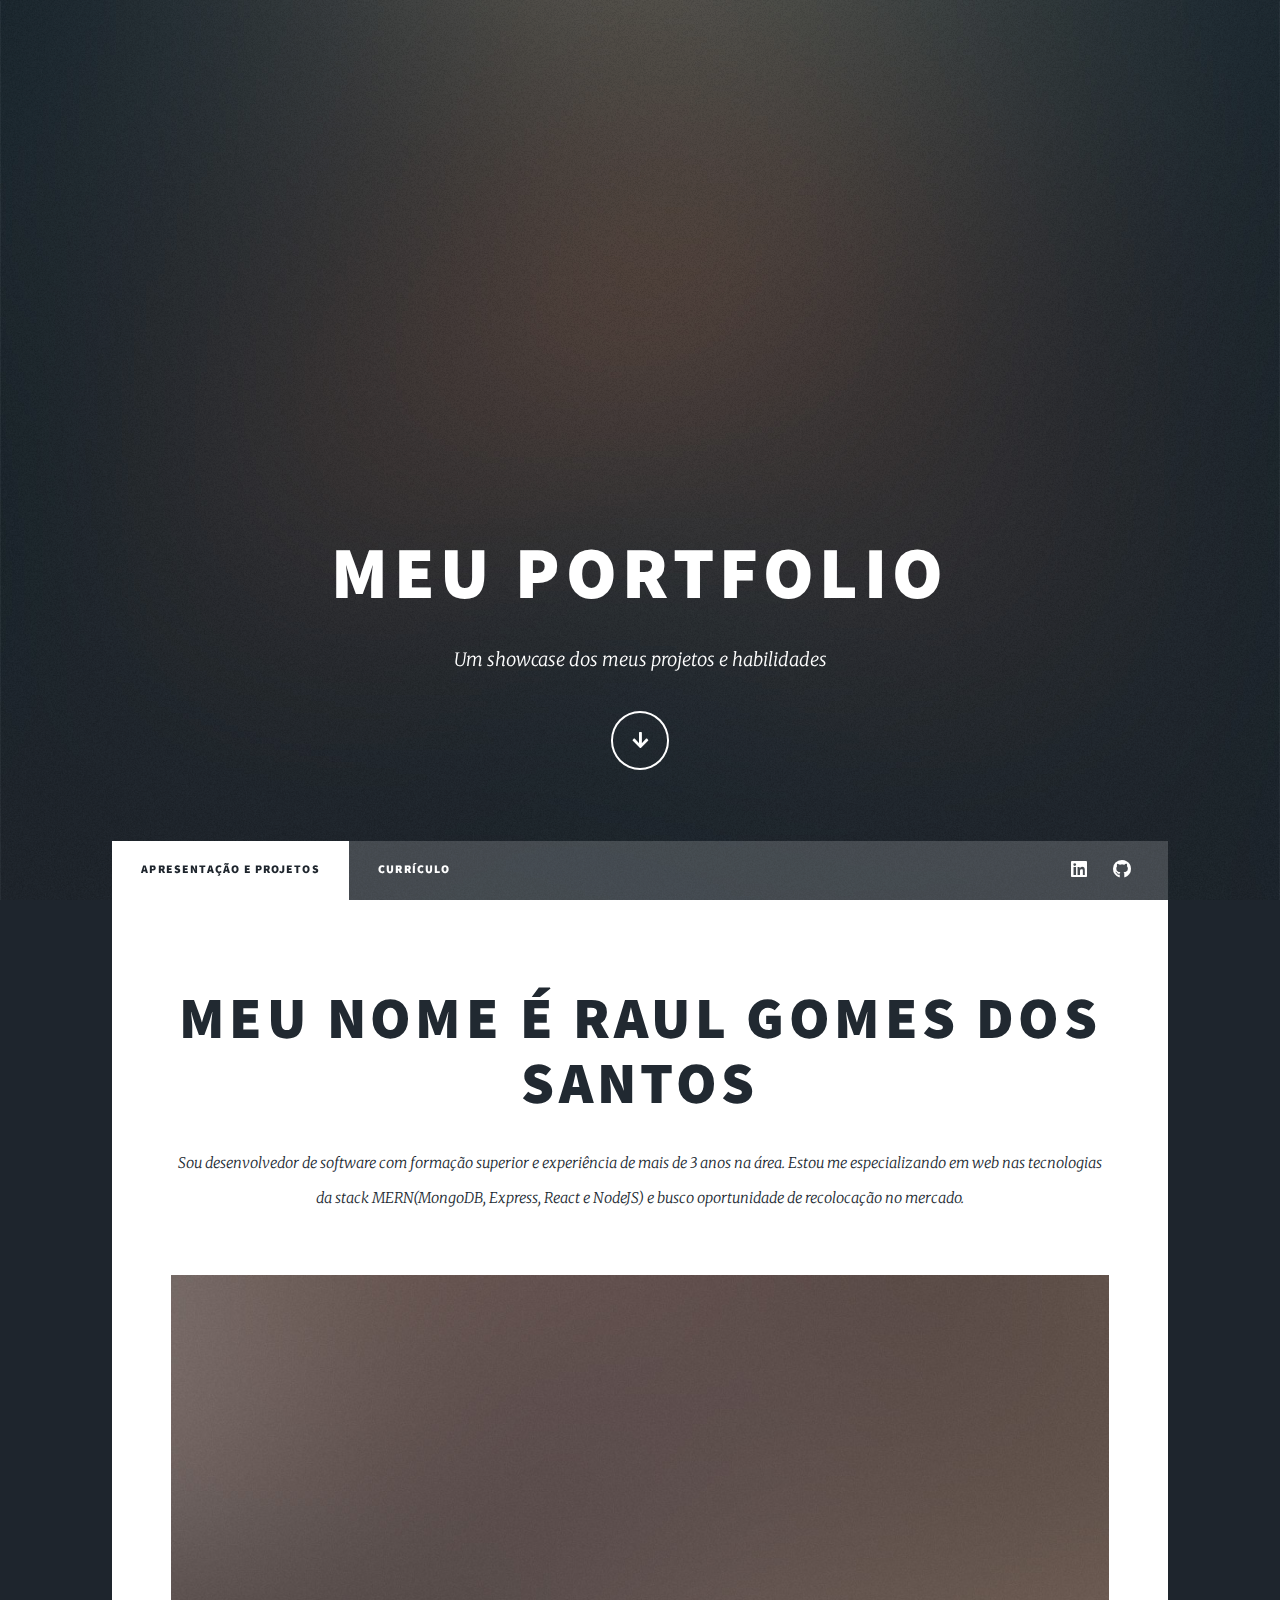
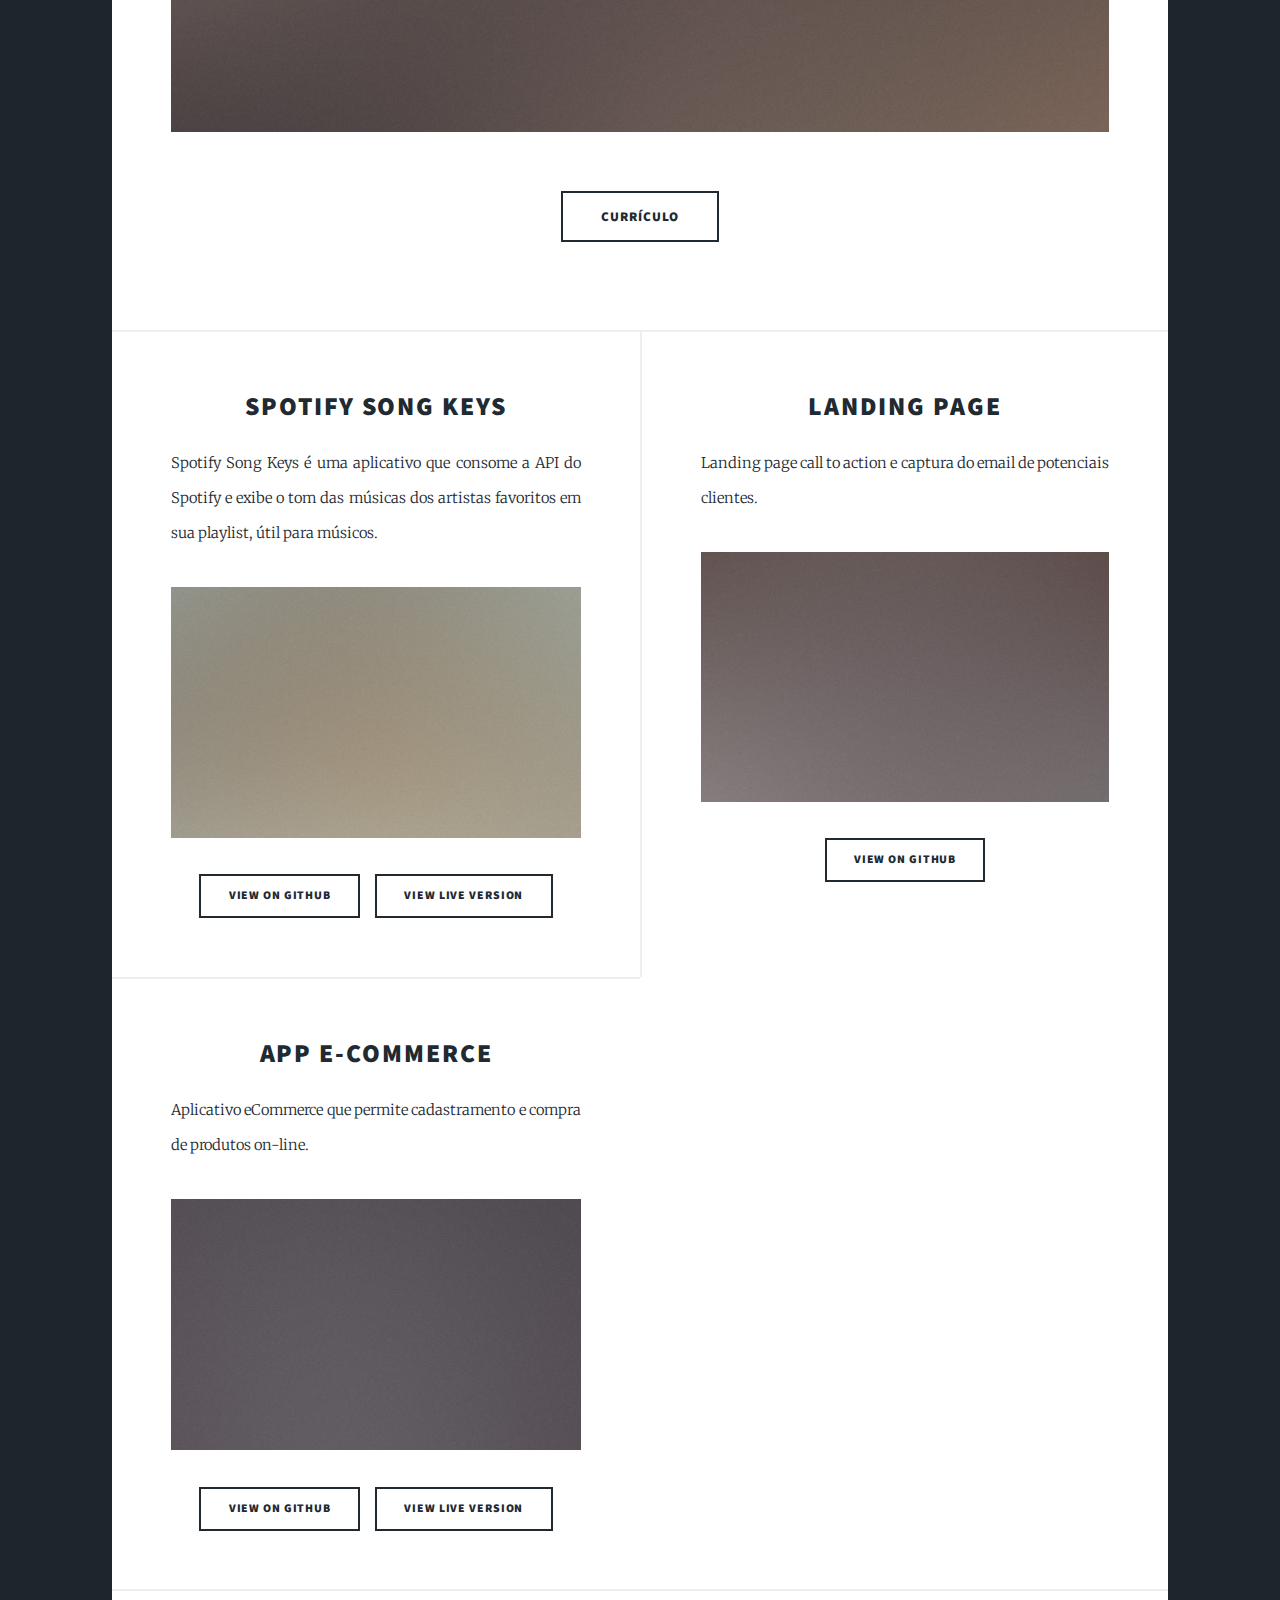
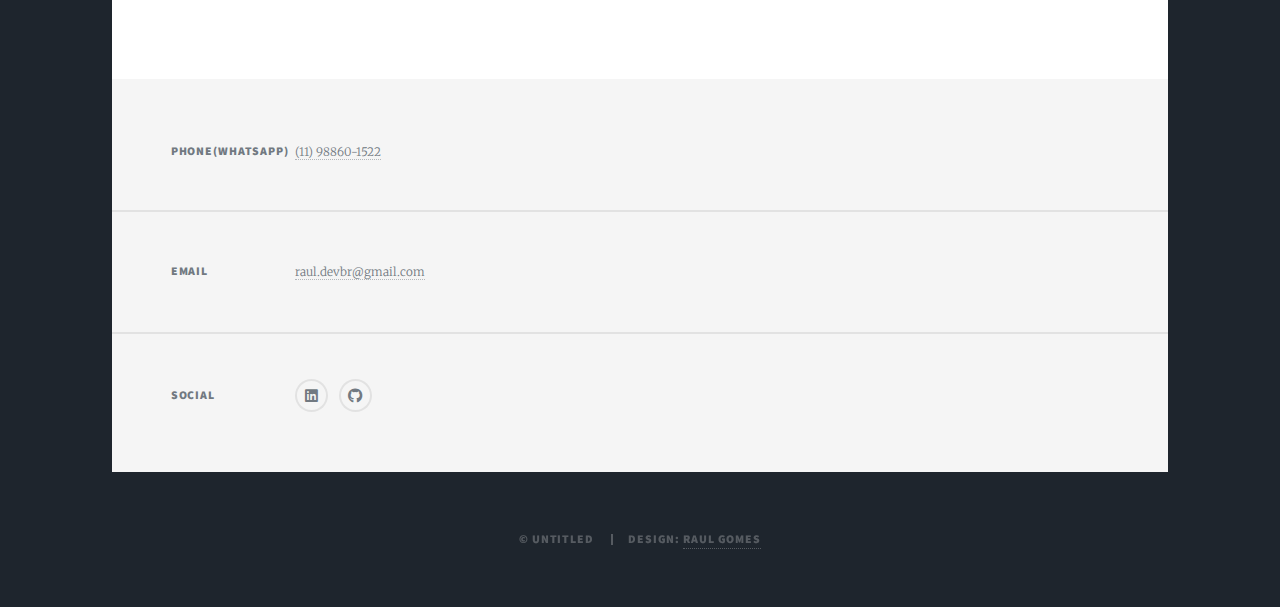
<file: index.html>
<!DOCTYPE HTML>

<html>
<head>
	<title>Portfolio - Raul Gomes</title>
	<meta charset="utf-8" />
	<meta name="viewport" content="width=device-width, initial-scale=1, user-scalable=no" />
	<link rel="stylesheet" href="assets/css/main.css" />
	<noscript>
		<link rel="stylesheet" href="assets/css/noscript.css" /></noscript>
</head>

<body class="is-preload">

	<!-- Wrapper -->
	<div id="wrapper" class="fade-in">

		<!-- Intro -->
		<div id="intro">
			<h1>MEU PORTFOLIO</h1>
			<p>Um showcase dos meus projetos e habilidades</p>
			<ul class="actions">
				<li><a href="#header" class="button icon solid solo fa-arrow-down scrolly">Continue</a></li>
			</ul>
		</div>

		<!-- Header -->
		<header id="header">
			<a href="#posts" class="logo scrolly">Projetos</a>
		</header>

		<!-- Nav -->
		<nav id="nav">
			<ul class="links">
				<li class="active"><a href="index.html">Apresentação e Projetos</a></li>	
				<li><a href="curriculo.html">Currículo</a></li>			
			</ul>
			<ul class="icons">
				<li><a href="https://www.linkedin.com/in/raul-gomes-dos-santos-2277b01a6/" 
					   class="icon brands fa-linkedin"
					   target="_blank">
						<span class="label">Linkedin</span></a></li>
				<li><a href="https://github.com/rauldevbr" 
					   class="icon brands fa-github"
					   target="_blank"><span class="label">GitHub</span></a></li>
			</ul>
		</nav>

		<!-- Main -->
		<div id="main">

			<!-- Featured Post -->
			<article class="post featured">
				<header class="major">
					<h2><a href="#">Meu nome é Raul Gomes dos Santos</a></h2>
					<p>Sou desenvolvedor de software com formação superior e experiência 
					   de mais de 3 anos na área. Estou me especializando em web 
					   nas tecnologias da stack MERN(MongoDB, Express, React e NodeJS) 
					   e busco oportunidade de recolocação no mercado.</p>
				</header>
				<a href="#" class="image main"><img src="images/pic01.jpg" alt="" /></a>
				<ul class="actions special">
					<li><a href="curriculo.html" 
						   class="button large"
						   target="_blank">Currículo</a></li>
				</ul>
			</article>

			<!-- Posts -->
			<section id="posts" class="posts">
				<article>
					<header>
						<h2><a href="https://spotify-song-keys-frontend.herokuapp.com/" target="_blank">Spotify Song
								Keys</a></h2>
					</header>

					<p>Spotify Song Keys é uma aplicativo que consome a API
						do Spotify e exibe o tom das músicas dos artistas
						favoritos em sua playlist, útil para músicos.
					</p>

					<a href="https://spotify-song-keys-frontend.herokuapp.com/" target="_blank" class="image fit"><img
							src="images/pic02.jpg" alt="" /></a>

					<ul class="actions special">
						<div class="dropdown">
							<a href="#" class="button">View on GitHub</a>
							<div class="dropdown-content">
								<li><a target="_blank" href="https://github.com/rauldevbr/spotify-song-keys-frontend"
										class="button">Code(frontend)</a></li>
								<li><a target="_blank" href="https://github.com/rauldevbr/spotify-song-keys-backend"
										class="button">Code(backend)</a></li>
							</div>
						</div>

						<li><a href="https://spotify-song-keys-frontend.herokuapp.com/" target="_blank"
								class="button">View Live
								Version</a></li>
					</ul>

				</article>
				<article>
					<header>
						<h2><a href="https://studio77-landingpage.netlify.com" target="_blank">Landing Page</a></h2>
					</header>

					<p>Landing page call to action e captura
						do email de potenciais clientes.</p>

					<a href="https://studio77-landingpage.netlify.com" target="_blank" class="image fit"><img
							src="images/pic03.jpg" alt="" /></a>

					<ul class="actions stacked">
						<li><a href="https://github.com/rauldevbr/Landing-Page---Studio-77" target="_blank"
								class="button">View on GitHub</a></li>
					</ul>
				</article>
				<article>
					<header>
						<h2><a href="https://ecommerce-solution-frontend.herokuapp.com/" target="_blank">App
								E-Commerce</a></h2>
					</header>

					<p>Aplicativo eCommerce que permite cadastramento e compra de produtos
						on-line.
					</p>

					<a href="https://ecommerce-solution-frontend.herokuapp.com/" target="_blank" class="image fit"><img
							src="images/pic04.jpg" alt="" /></a>

					<ul class="actions special">
						<div class="dropdown">
							<a href="#" class="button">View on GitHub</a>
							<div class="dropdown-content">
								<li><a target="_blank" href="https://github.com/rauldevbr/eCommerce-solution-frontend"
										class="button">Code(frontend)</a></li>
								<li><a target="_blank" href="https://github.com/rauldevbr/eCommerce-solution-backend"
										class="button">Code(backend)</a></li>
							</div>
						</div>
						<li><a href="https://ecommerce-solution-frontend.herokuapp.com/" target="_blank"
								class="button">View Live
								Version</a></li>
					</ul>
				</article>
			</section>

			<!-- Footer -->
			<footer>
			</footer>

		</div>

		<!-- Footer -->
		<footer id="footer">
			<section class="split contact">
				<section>
					<h3>Phone(WhatsApp)</h3>
					<p><a href="#">(11) 98860-1522</a></p>
				</section>
				<section>
					<h3>Email</h3>
					<p><a href="#">raul.devbr@gmail.com</a></p>
				</section>
				<section>
					<h3>Social</h3>
					<ul class="icons alt">
						<li><a href="https://www.linkedin.com/in/raul-gomes-dos-santos-2277b01a6/"
							   target="_blank"
							   class="icon brands alt fa-linkedin"><span class="label">Linkedin</span></a>
						</li>
						<li><a href="https://github.com/rauldevbr" class="icon brands alt fa-github"
								target="_blank"><span class="label">GitHub</span></a></li>
					</ul>
				</section>
			</section>
		</footer>

		<!-- Copyright -->
		<div id="copyright">
			<ul>
				<li>&copy; Untitled</li>
				<li>Design: <a href="https://github.com/rauldevbr" target="_blank">Raul Gomes</a></li>
			</ul>
		</div>

	</div>

	<!-- Scripts -->
	<script src="assets/js/jquery.min.js"></script>
	<script src="assets/js/jquery.scrollex.min.js"></script>
	<script src="assets/js/jquery.scrolly.min.js"></script>
	<script src="assets/js/browser.min.js"></script>
	<script src="assets/js/breakpoints.min.js"></script>
	<script src="assets/js/util.js"></script>
	<script src="assets/js/main.js"></script>

</body>

</html>
</file>
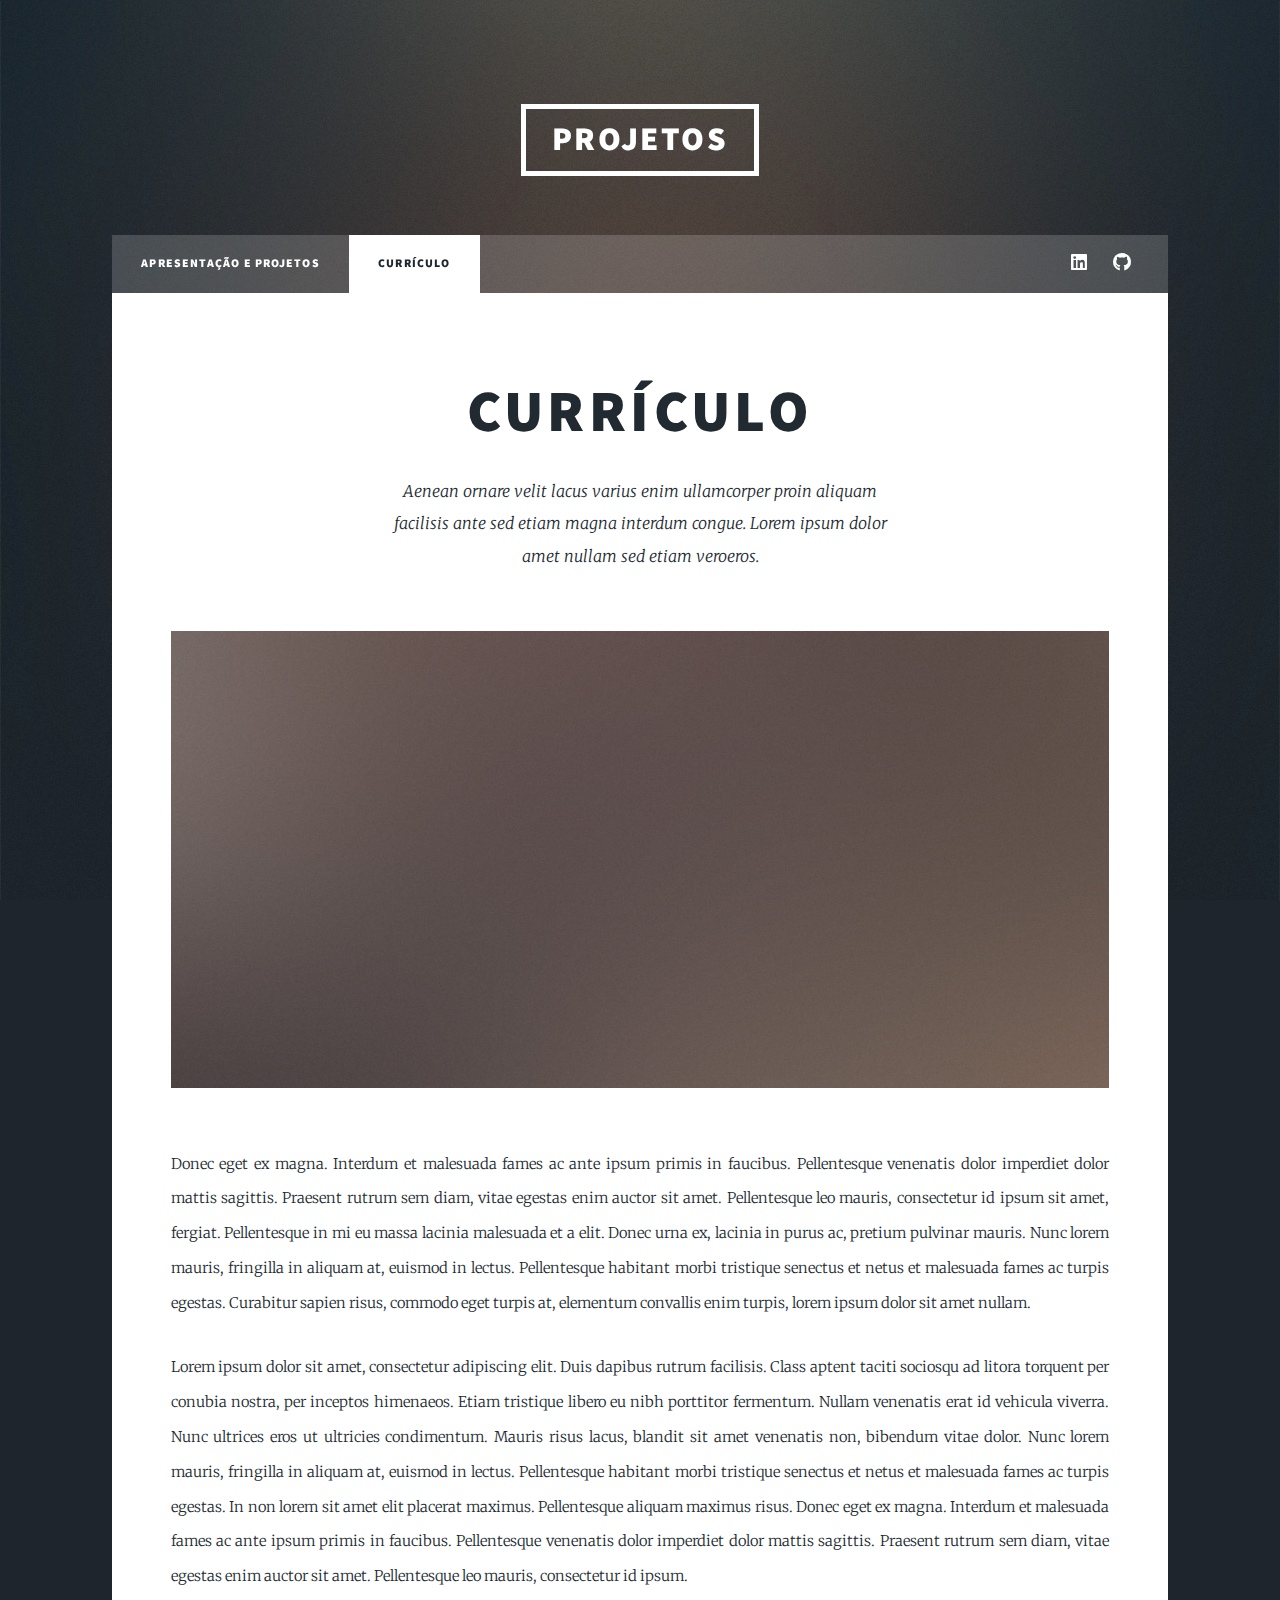
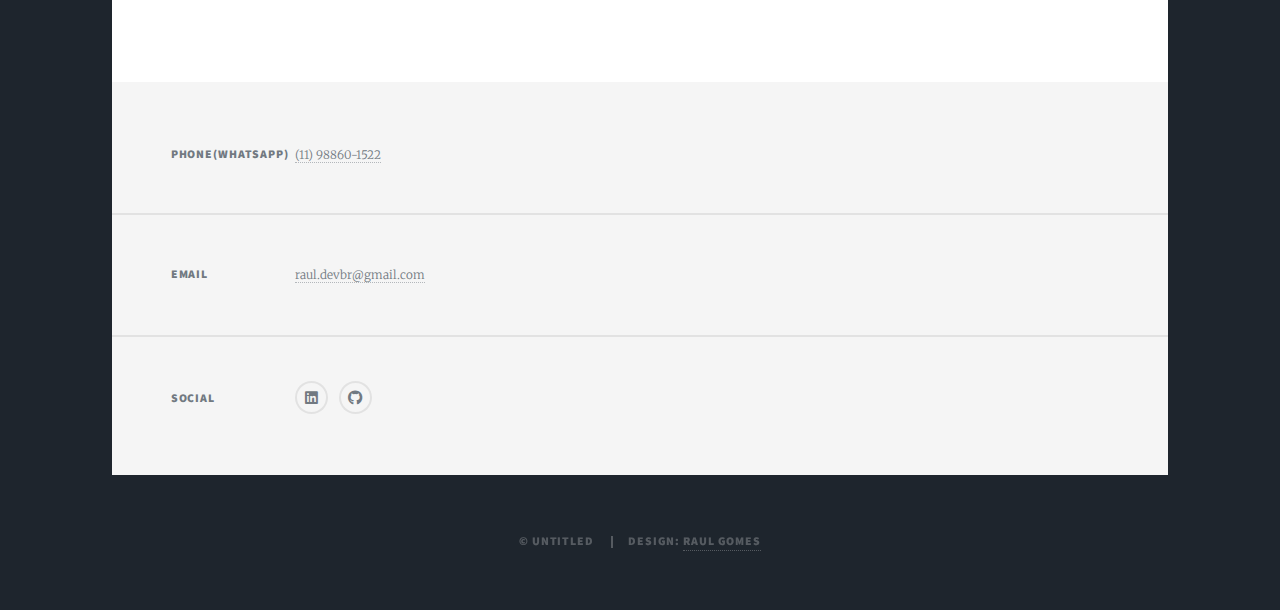
<file: curriculo.html>
<!DOCTYPE HTML>
<html>

<head>
	<title>Currículo - Raul Gomes</title>
	<meta charset="utf-8" />
	<meta name="viewport" content="width=device-width, initial-scale=1, user-scalable=no" />
	<link rel="stylesheet" href="assets/css/main.css" />
	<noscript>
		<link rel="stylesheet" href="assets/css/noscript.css" /></noscript>
</head>

<body class="is-preload">

	<!-- Wrapper -->
	<div id="wrapper">

		<!-- Header -->
		<header id="header">
			<a href="#posts" class="logo scrolly">Projetos</a>
		</header>

		<!-- Nav -->
		<nav id="nav">
			<ul class="links">
				<li><a href="index.html">Apresentação e Projetos</a></li>
				<li class="active"><a href="curriculo.html">Currículo</a></li>
			</ul>
			<ul class="icons">
				<li><a href="https://www.linkedin.com/in/raul-gomes-dos-santos-2277b01a6/"
						class="icon brands fa-linkedin" target="_blank">
						<span class="label">Linkedin</span></a></li>
				<li><a href="https://github.com/rauldevbr" class="icon brands fa-github" target="_blank"><span
							class="label">GitHub</span></a></li>
			</ul>
		</nav>

		<!-- Main -->
		<div id="main">

			<!-- Post -->
			<section class="post">
				<header class="major">
					<h1>Currículo</h1>
					<p>Aenean ornare velit lacus varius enim ullamcorper proin aliquam<br />
						facilisis ante sed etiam magna interdum congue. Lorem ipsum dolor<br />
						amet nullam sed etiam veroeros.</p>
				</header>
				<div class="image main"><img src="images/pic01.jpg" alt="" /></div>
				<p>Donec eget ex magna. Interdum et malesuada fames ac ante ipsum primis in faucibus. Pellentesque
					venenatis dolor imperdiet dolor mattis sagittis. Praesent rutrum sem diam, vitae egestas enim auctor
					sit amet. Pellentesque leo mauris, consectetur id ipsum sit amet, fergiat. Pellentesque in mi eu
					massa lacinia malesuada et a elit. Donec urna ex, lacinia in purus ac, pretium pulvinar mauris. Nunc
					lorem mauris, fringilla in aliquam at, euismod in lectus. Pellentesque habitant morbi tristique
					senectus et netus et malesuada fames ac turpis egestas. Curabitur sapien risus, commodo eget turpis
					at, elementum convallis enim turpis, lorem ipsum dolor sit amet nullam.</p>
				<p>Lorem ipsum dolor sit amet, consectetur adipiscing elit. Duis dapibus rutrum facilisis. Class aptent
					taciti sociosqu ad litora torquent per conubia nostra, per inceptos himenaeos. Etiam tristique
					libero eu nibh porttitor fermentum. Nullam venenatis erat id vehicula viverra. Nunc ultrices eros ut
					ultricies condimentum. Mauris risus lacus, blandit sit amet venenatis non, bibendum vitae dolor.
					Nunc lorem mauris, fringilla in aliquam at, euismod in lectus. Pellentesque habitant morbi tristique
					senectus et netus et malesuada fames ac turpis egestas. In non lorem sit amet elit placerat maximus.
					Pellentesque aliquam maximus risus. Donec eget ex magna. Interdum et malesuada fames ac ante ipsum
					primis in faucibus. Pellentesque venenatis dolor imperdiet dolor mattis sagittis. Praesent rutrum
					sem diam, vitae egestas enim auctor sit amet. Pellentesque leo mauris, consectetur id ipsum.</p>
			</section>

		</div>

		<!-- Footer -->
		<footer id="footer">
			<section class="split contact">
				<section>
					<h3>Phone(WhatsApp)</h3>
					<p><a href="#">(11) 98860-1522</a></p>
				</section>
				<section>
					<h3>Email</h3>
					<p><a href="#">raul.devbr@gmail.com</a></p>
				</section>
				<section>
					<h3>Social</h3>
					<ul class="icons alt">
						<li><a href="https://www.linkedin.com/in/raul-gomes-dos-santos-2277b01a6/"
							   target="_blank"
							   class="icon brands alt fa-linkedin"><span class="label">Linkedin</span></a>
						</li>
						<li><a href="https://github.com/rauldevbr" class="icon brands alt fa-github"
								target="_blank"><span class="label">GitHub</span></a></li>
					</ul>
				</section>
			</section>
		</footer>

		<!-- Copyright -->
		<div id="copyright">
			<ul>
				<li>&copy; Untitled</li>
				<li>Design: <a href="https://github.com/rauldevbr" target="_blank">Raul Gomes</a></li>
			</ul>
		</div>

	</div>

	<!-- Scripts -->
	<script src="assets/js/jquery.min.js"></script>
	<script src="assets/js/jquery.scrollex.min.js"></script>
	<script src="assets/js/jquery.scrolly.min.js"></script>
	<script src="assets/js/browser.min.js"></script>
	<script src="assets/js/breakpoints.min.js"></script>
	<script src="assets/js/util.js"></script>
	<script src="assets/js/main.js"></script>

</body>

</html>
</file>
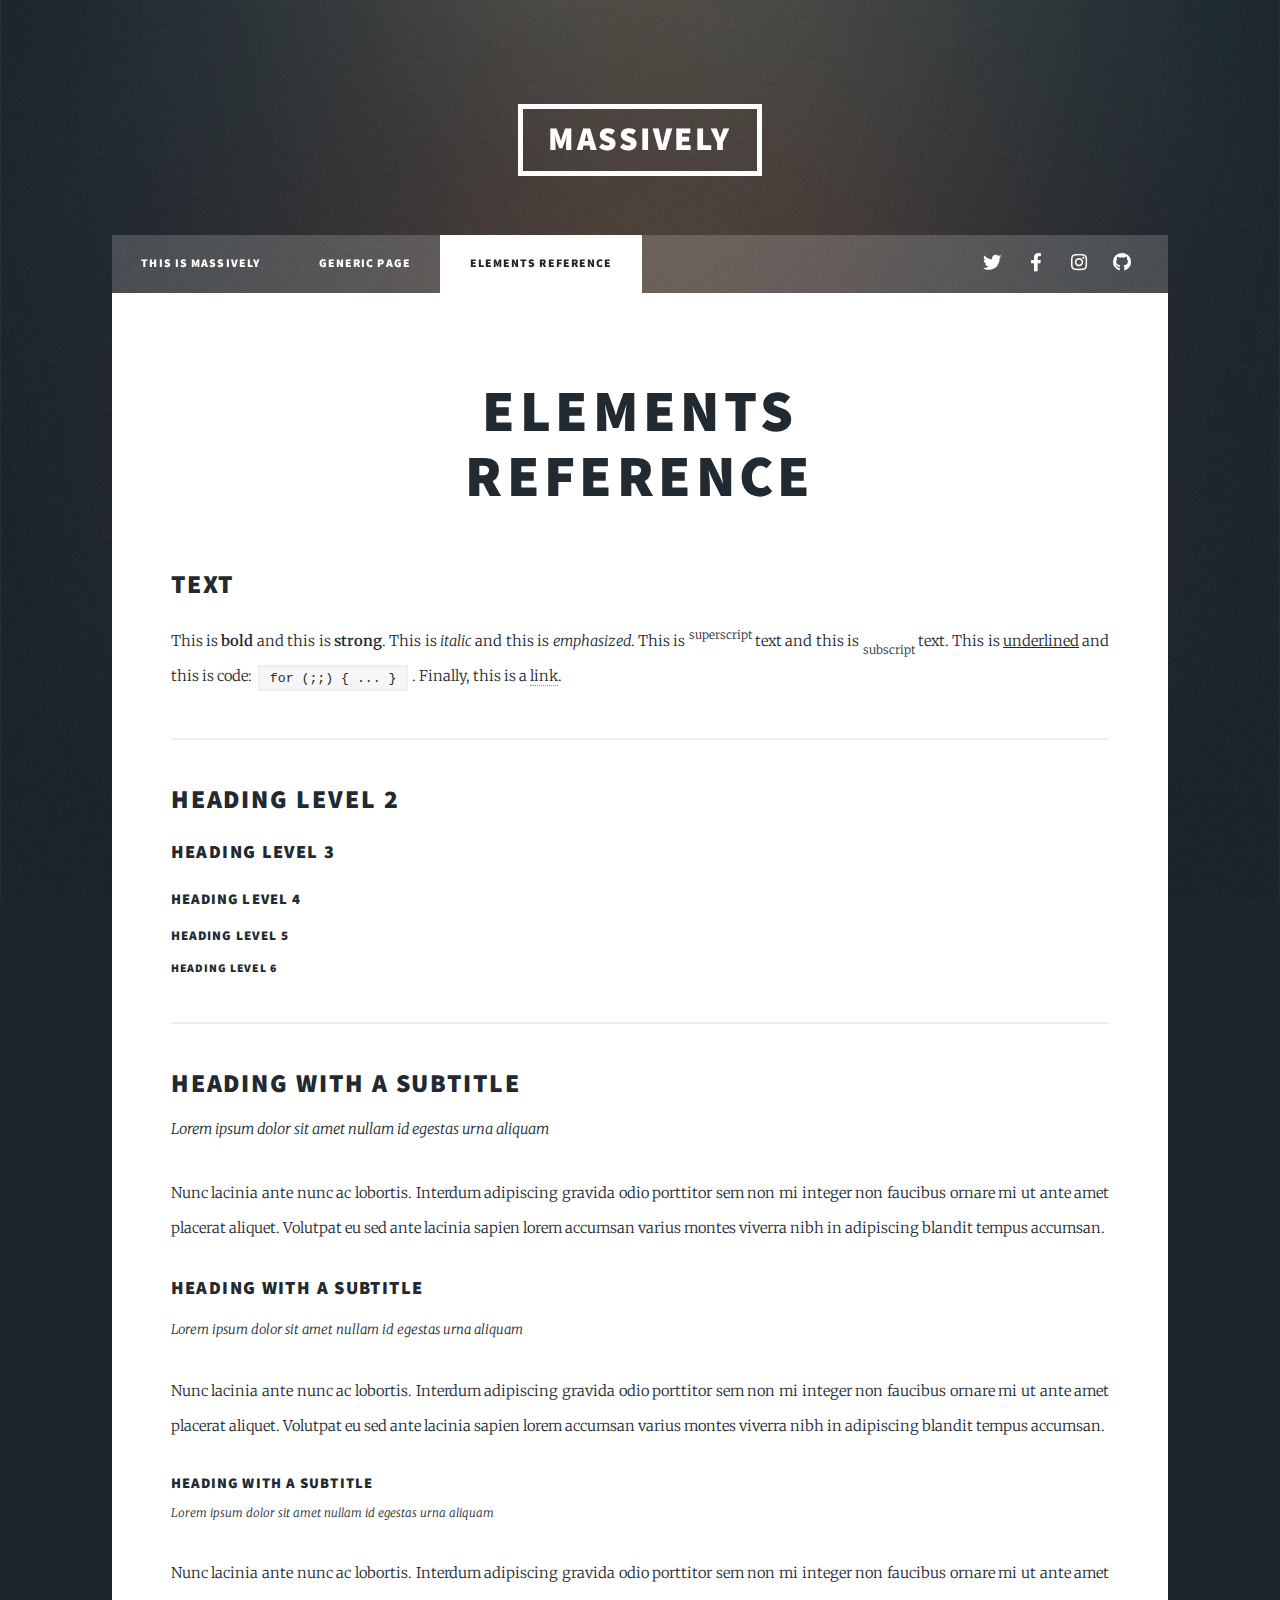
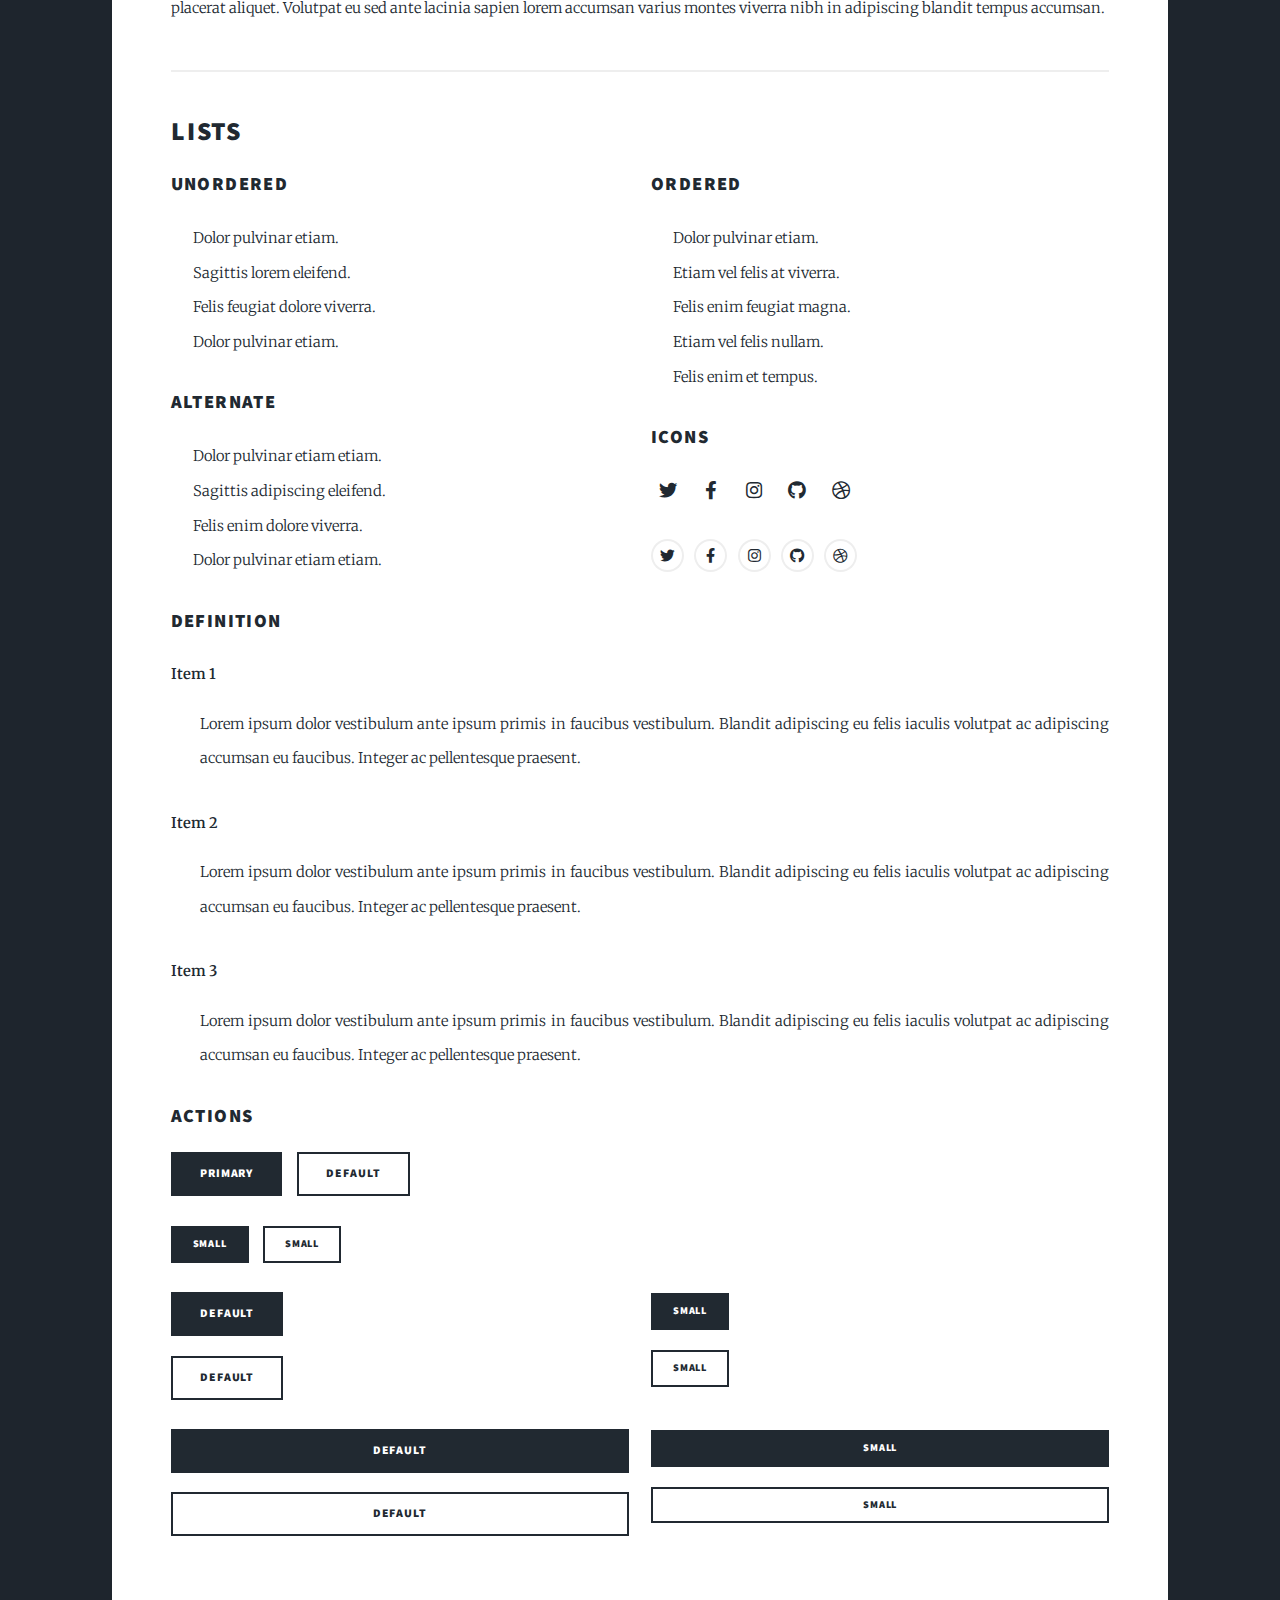
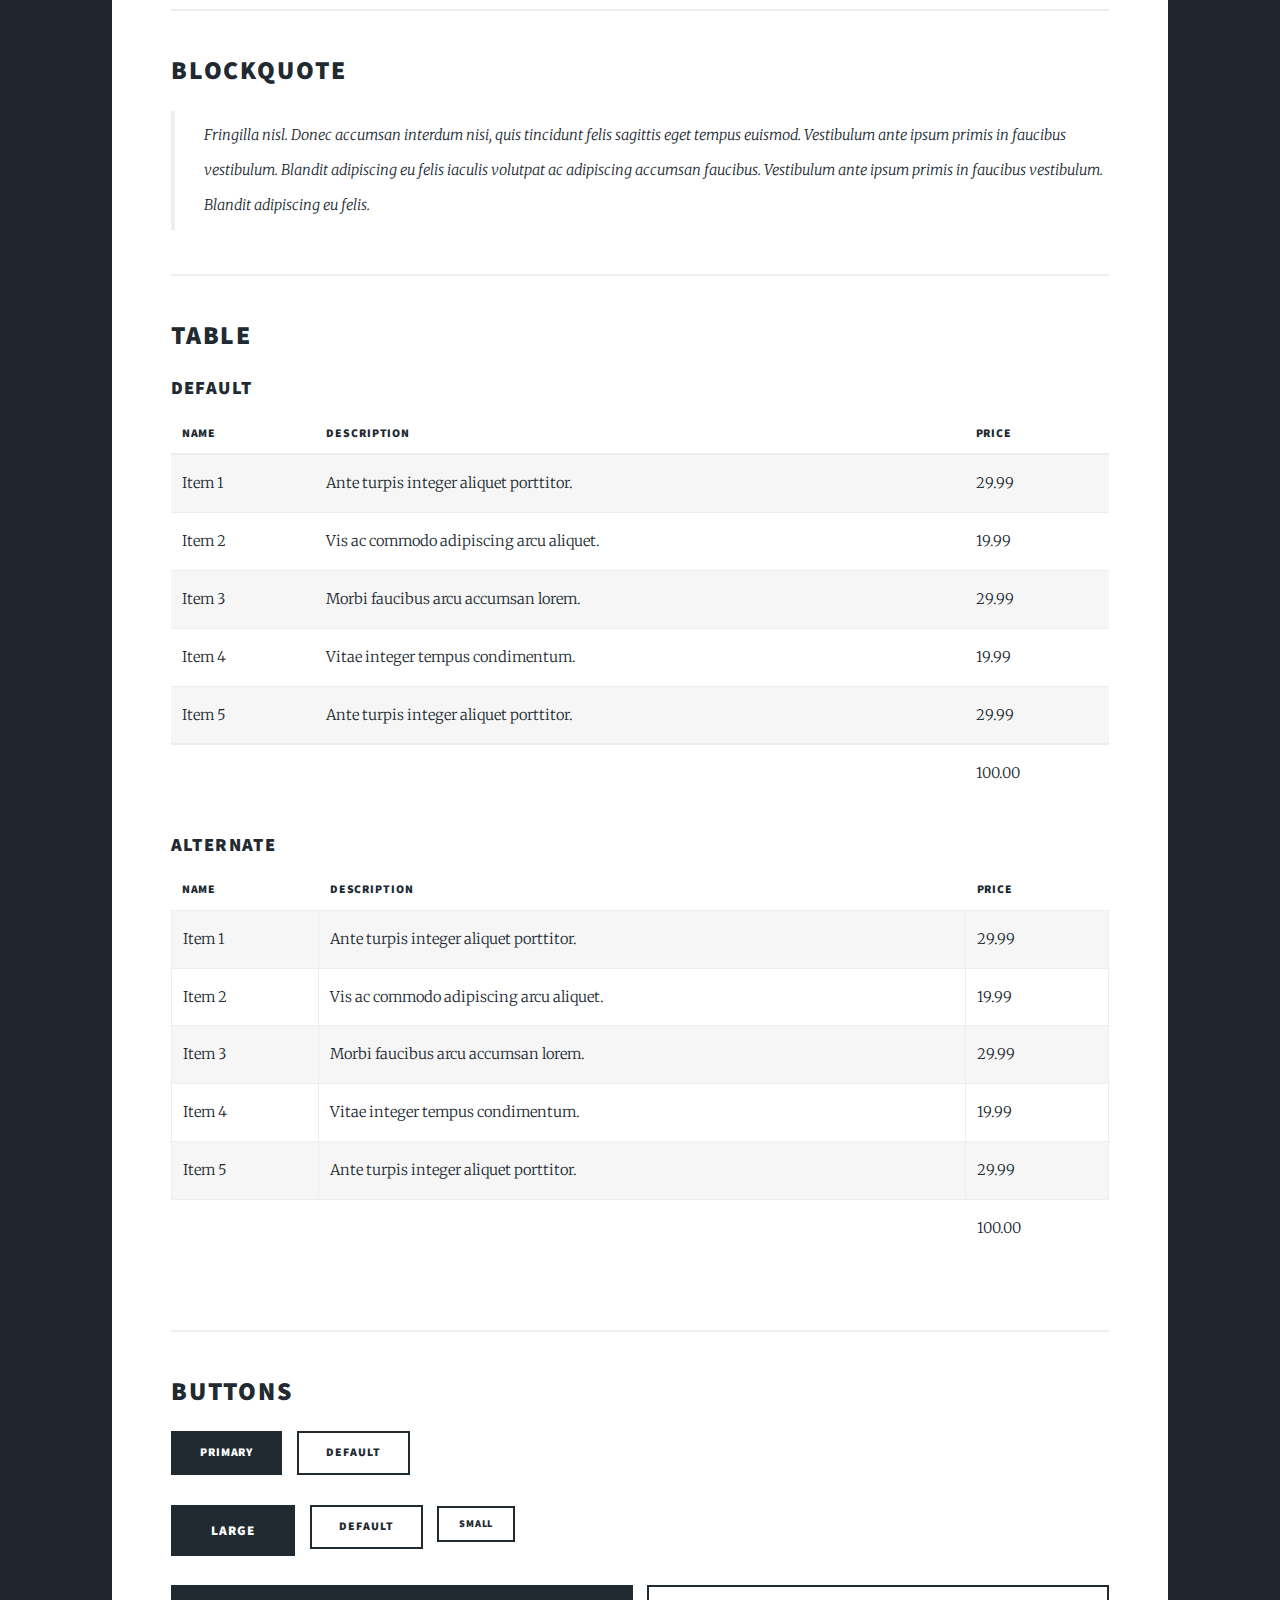
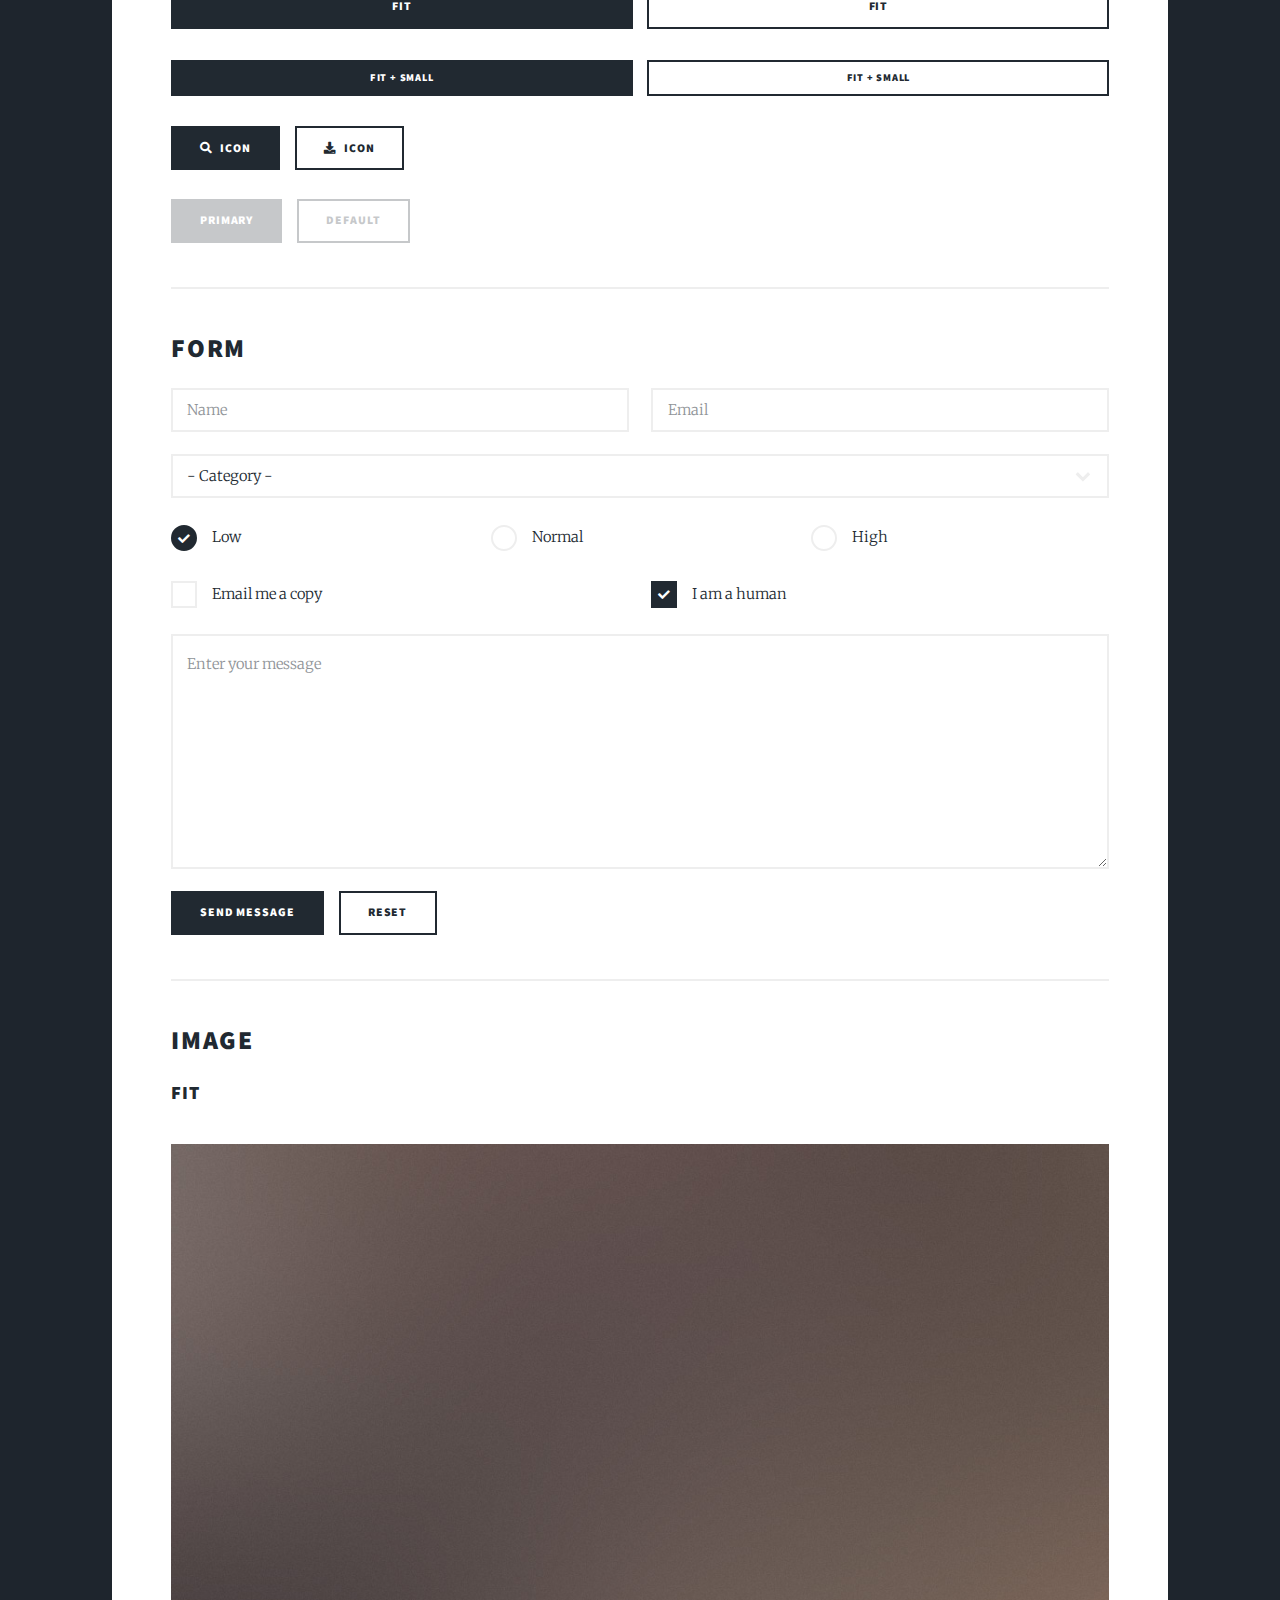
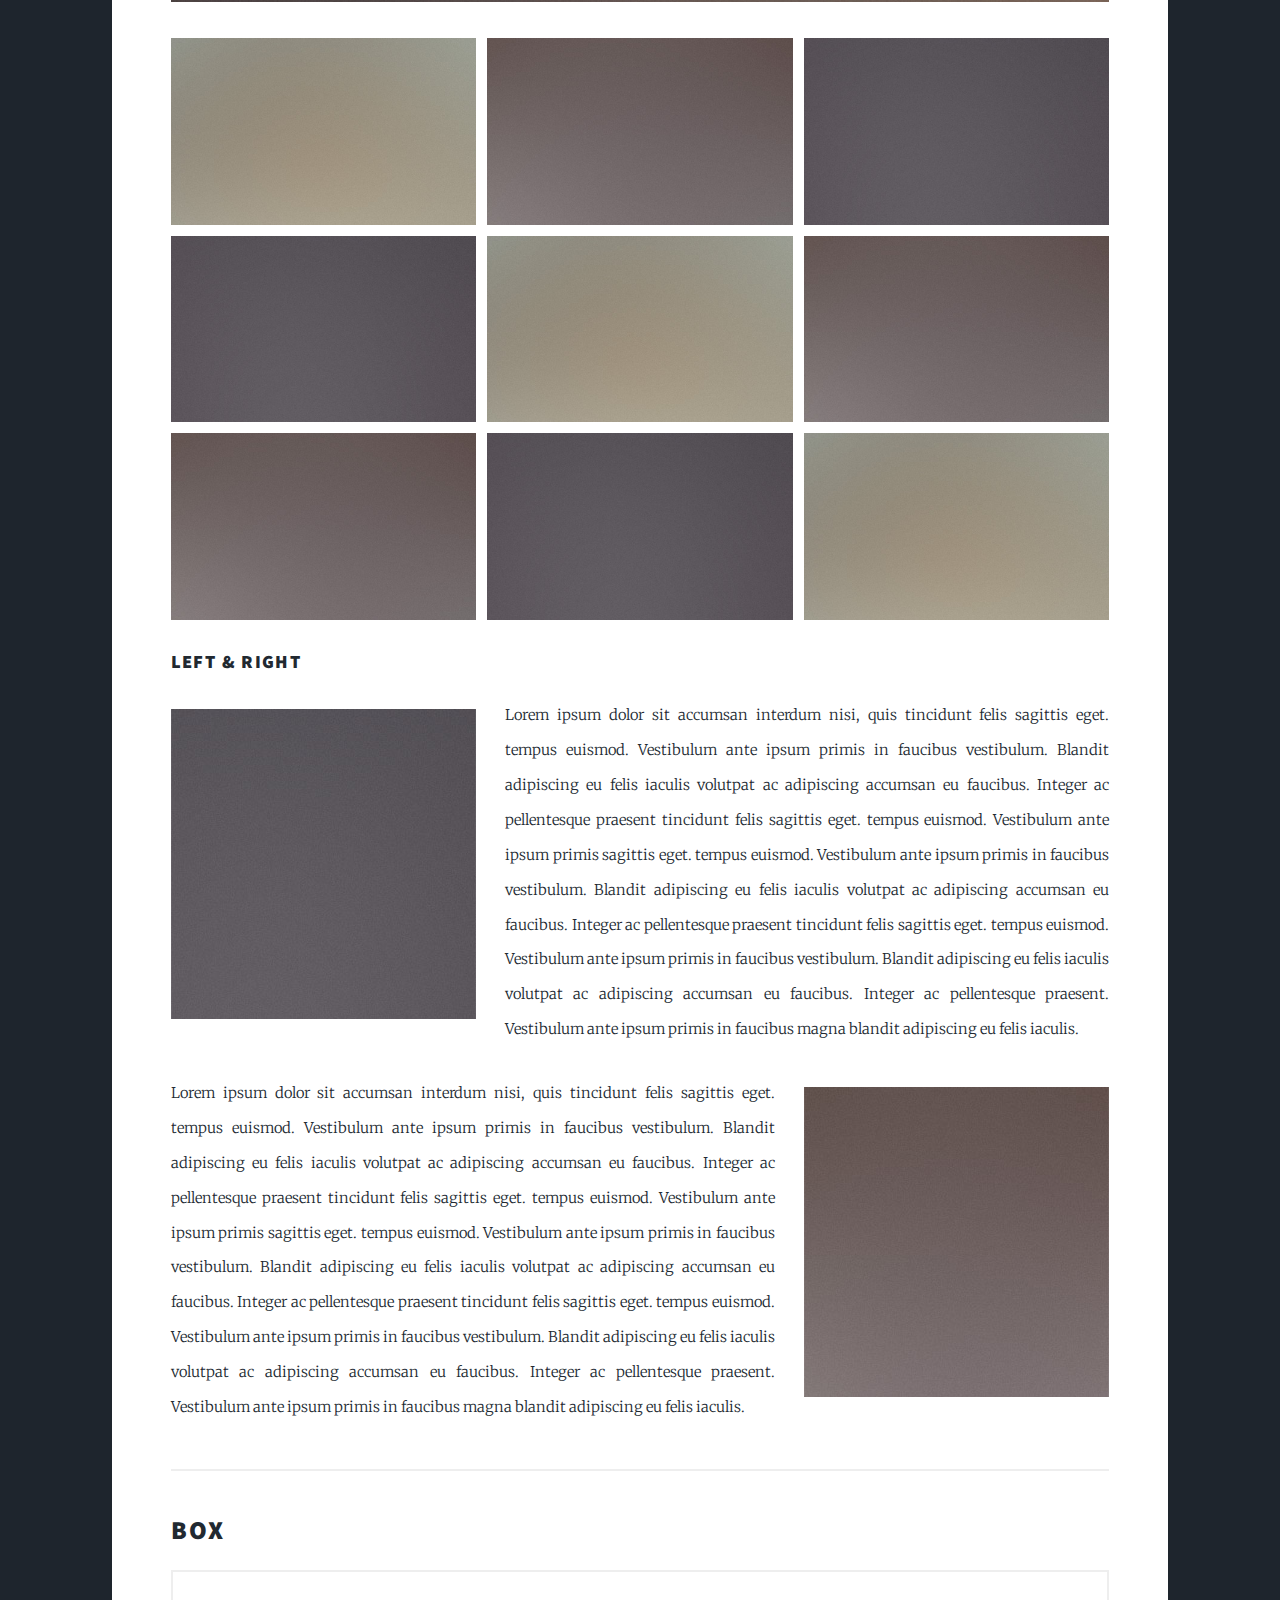
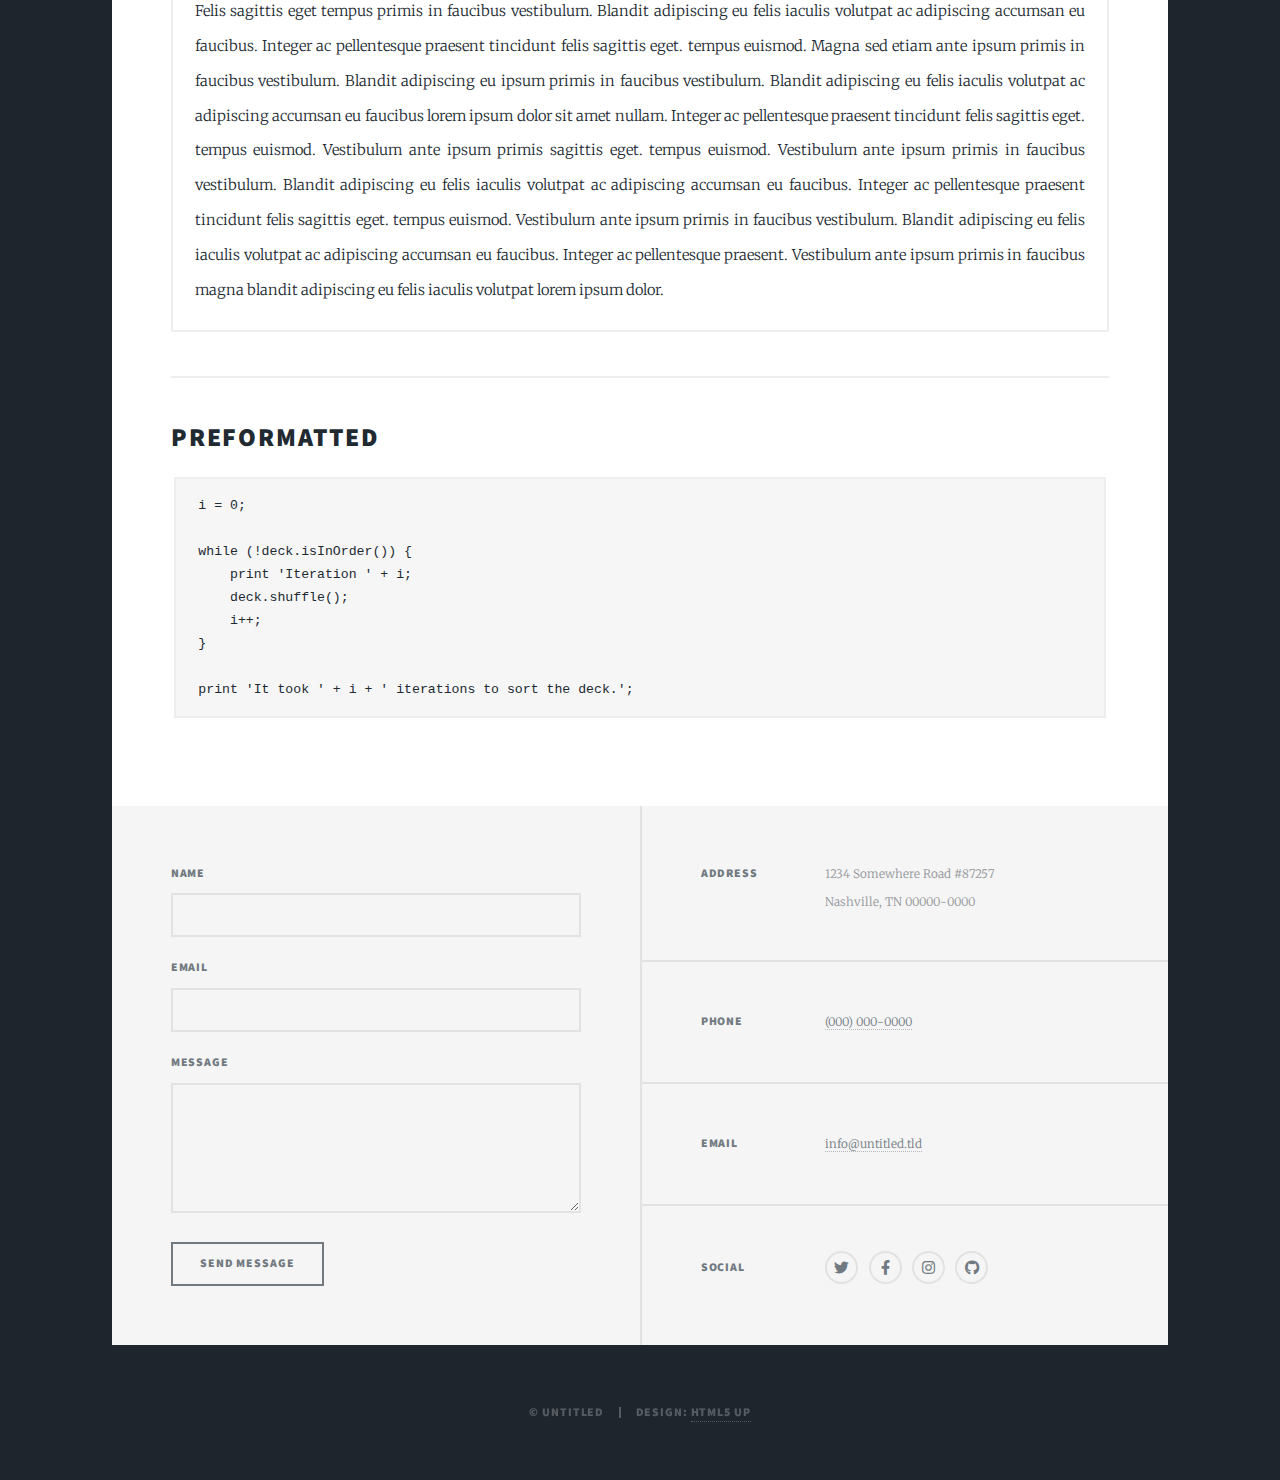
<file: elements.html>
<!DOCTYPE HTML>
<!--
	Massively by HTML5 UP
	html5up.net | @ajlkn
	Free for personal and commercial use under the CCA 3.0 license (html5up.net/license)
-->
<html>
	<head>
		<title>Elements Reference - Massively by HTML5 UP</title>
		<meta charset="utf-8" />
		<meta name="viewport" content="width=device-width, initial-scale=1, user-scalable=no" />
		<link rel="stylesheet" href="assets/css/main.css" />
		<noscript><link rel="stylesheet" href="assets/css/noscript.css" /></noscript>
	</head>
	<body class="is-preload">

		<!-- Wrapper -->
			<div id="wrapper">

				<!-- Header -->
					<header id="header">
						<a href="index.html" class="logo">Massively</a>
					</header>

				<!-- Nav -->
					<nav id="nav">
						<ul class="links">
							<li><a href="index.html">This is Massively</a></li>
							<li><a href="generic.html">Generic Page</a></li>
							<li class="active"><a href="elements.html">Elements Reference</a></li>
						</ul>
						<ul class="icons">
							<li><a href="#" class="icon brands fa-twitter"><span class="label">Twitter</span></a></li>
							<li><a href="#" class="icon brands fa-facebook-f"><span class="label">Facebook</span></a></li>
							<li><a href="#" class="icon brands fa-instagram"><span class="label">Instagram</span></a></li>
							<li><a href="#" class="icon brands fa-github"><span class="label">GitHub</span></a></li>
						</ul>
					</nav>

				<!-- Main -->
					<div id="main">

						<!-- Post -->
							<section class="post">
								<header class="major">
									<h1>Elements<br />
									Reference</h1>
								</header>

								<!-- Text stuff -->
									<h2>Text</h2>
									<p>This is <b>bold</b> and this is <strong>strong</strong>. This is <i>italic</i> and this is <em>emphasized</em>.
									This is <sup>superscript</sup> text and this is <sub>subscript</sub> text.
									This is <u>underlined</u> and this is code: <code>for (;;) { ... }</code>.
									Finally, this is a <a href="#">link</a>.</p>
									<hr />
									<h2>Heading Level 2</h2>
									<h3>Heading Level 3</h3>
									<h4>Heading Level 4</h4>
									<h5>Heading Level 5</h5>
									<h6>Heading Level 6</h6>
									<hr />
									<header>
										<h2>Heading with a Subtitle</h2>
										<p>Lorem ipsum dolor sit amet nullam id egestas urna aliquam</p>
									</header>
									<p>Nunc lacinia ante nunc ac lobortis. Interdum adipiscing gravida odio porttitor sem non mi integer non faucibus ornare mi ut ante amet placerat aliquet. Volutpat eu sed ante lacinia sapien lorem accumsan varius montes viverra nibh in adipiscing blandit tempus accumsan.</p>
									<header>
										<h3>Heading with a Subtitle</h3>
										<p>Lorem ipsum dolor sit amet nullam id egestas urna aliquam</p>
									</header>
									<p>Nunc lacinia ante nunc ac lobortis. Interdum adipiscing gravida odio porttitor sem non mi integer non faucibus ornare mi ut ante amet placerat aliquet. Volutpat eu sed ante lacinia sapien lorem accumsan varius montes viverra nibh in adipiscing blandit tempus accumsan.</p>
									<header>
										<h4>Heading with a Subtitle</h4>
										<p>Lorem ipsum dolor sit amet nullam id egestas urna aliquam</p>
									</header>
									<p>Nunc lacinia ante nunc ac lobortis. Interdum adipiscing gravida odio porttitor sem non mi integer non faucibus ornare mi ut ante amet placerat aliquet. Volutpat eu sed ante lacinia sapien lorem accumsan varius montes viverra nibh in adipiscing blandit tempus accumsan.</p>

									<hr />

								<!-- Lists -->
									<h2>Lists</h2>
									<div class="row">
										<div class="col-6 col-12-small">

											<h3>Unordered</h3>
											<ul>
												<li>Dolor pulvinar etiam.</li>
												<li>Sagittis lorem eleifend.</li>
												<li>Felis feugiat dolore viverra.</li>
												<li>Dolor pulvinar etiam.</li>
											</ul>

											<h3>Alternate</h3>
											<ul class="alt">
												<li>Dolor pulvinar etiam etiam.</li>
												<li>Sagittis adipiscing eleifend.</li>
												<li>Felis enim dolore viverra.</li>
												<li>Dolor pulvinar etiam etiam.</li>
											</ul>

										</div>
										<div class="col-6 col-12-small">

											<h3>Ordered</h3>
											<ol>
												<li>Dolor pulvinar etiam.</li>
												<li>Etiam vel felis at viverra.</li>
												<li>Felis enim feugiat magna.</li>
												<li>Etiam vel felis nullam.</li>
												<li>Felis enim et tempus.</li>
											</ol>

											<h3>Icons</h3>
											<ul class="icons">
												<li><a href="#" class="icon brands fa-twitter"><span class="label">Twitter</span></a></li>
												<li><a href="#" class="icon brands fa-facebook-f"><span class="label">Facebook</span></a></li>
												<li><a href="#" class="icon brands fa-instagram"><span class="label">Instagram</span></a></li>
												<li><a href="#" class="icon brands fa-github"><span class="label">Github</span></a></li>
												<li><a href="#" class="icon brands fa-dribbble"><span class="label">Dribbble</span></a></li>
											</ul>
											<ul class="icons alt">
												<li><a href="#" class="icon brands alt fa-twitter"><span class="label">Twitter</span></a></li>
												<li><a href="#" class="icon brands alt fa-facebook-f"><span class="label">Facebook</span></a></li>
												<li><a href="#" class="icon brands alt fa-instagram"><span class="label">Instagram</span></a></li>
												<li><a href="#" class="icon brands alt fa-github"><span class="label">Github</span></a></li>
												<li><a href="#" class="icon brands alt fa-dribbble"><span class="label">Dribbble</span></a></li>
											</ul>

										</div>
									</div>
									<h3>Definition</h3>
									<dl>
										<dt>Item 1</dt>
										<dd>
											<p>Lorem ipsum dolor vestibulum ante ipsum primis in faucibus vestibulum. Blandit adipiscing eu felis iaculis volutpat ac adipiscing accumsan eu faucibus. Integer ac pellentesque praesent.</p>
										</dd>
										<dt>Item 2</dt>
										<dd>
											<p>Lorem ipsum dolor vestibulum ante ipsum primis in faucibus vestibulum. Blandit adipiscing eu felis iaculis volutpat ac adipiscing accumsan eu faucibus. Integer ac pellentesque praesent.</p>
										</dd>
										<dt>Item 3</dt>
										<dd>
											<p>Lorem ipsum dolor vestibulum ante ipsum primis in faucibus vestibulum. Blandit adipiscing eu felis iaculis volutpat ac adipiscing accumsan eu faucibus. Integer ac pellentesque praesent.</p>
										</dd>
									</dl>

									<h3>Actions</h3>
									<ul class="actions">
										<li><a href="#" class="button primary">Primary</a></li>
										<li><a href="#" class="button">Default</a></li>
									</ul>
									<ul class="actions small">
										<li><a href="#" class="button primary small">Small</a></li>
										<li><a href="#" class="button small">Small</a></li>
									</ul>
									<div class="row">
										<div class="col-6 col-12-small">
											<ul class="actions stacked">
												<li><a href="#" class="button primary">Default</a></li>
												<li><a href="#" class="button">Default</a></li>
											</ul>
										</div>
										<div class="col-6 col-12-small">
											<ul class="actions stacked">
												<li><a href="#" class="button primary small">Small</a></li>
												<li><a href="#" class="button small">Small</a></li>
											</ul>
										</div>
									</div>
									<div class="row">
										<div class="col-6 col-12-small">
											<ul class="actions stacked">
												<li><a href="#" class="button primary fit">Default</a></li>
												<li><a href="#" class="button fit">Default</a></li>
											</ul>
										</div>
										<div class="col-6 col-12-small">
											<ul class="actions stacked">
												<li><a href="#" class="button primary small fit">Small</a></li>
												<li><a href="#" class="button small fit">Small</a></li>
											</ul>
										</div>
									</div>

									<hr />

								<!-- Blockquote -->
									<h2>Blockquote</h2>
									<blockquote>Fringilla nisl. Donec accumsan interdum nisi, quis tincidunt felis sagittis eget tempus euismod. Vestibulum ante ipsum primis in faucibus vestibulum. Blandit adipiscing eu felis iaculis volutpat ac adipiscing accumsan faucibus. Vestibulum ante ipsum primis in faucibus vestibulum. Blandit adipiscing eu felis.</blockquote>

									<hr />

								<!-- Table -->
									<h2>Table</h2>

									<h3>Default</h3>
									<div class="table-wrapper">
										<table>
											<thead>
												<tr>
													<th>Name</th>
													<th>Description</th>
													<th>Price</th>
												</tr>
											</thead>
											<tbody>
												<tr>
													<td>Item 1</td>
													<td>Ante turpis integer aliquet porttitor.</td>
													<td>29.99</td>
												</tr>
												<tr>
													<td>Item 2</td>
													<td>Vis ac commodo adipiscing arcu aliquet.</td>
													<td>19.99</td>
												</tr>
												<tr>
													<td>Item 3</td>
													<td> Morbi faucibus arcu accumsan lorem.</td>
													<td>29.99</td>
												</tr>
												<tr>
													<td>Item 4</td>
													<td>Vitae integer tempus condimentum.</td>
													<td>19.99</td>
												</tr>
												<tr>
													<td>Item 5</td>
													<td>Ante turpis integer aliquet porttitor.</td>
													<td>29.99</td>
												</tr>
											</tbody>
											<tfoot>
												<tr>
													<td colspan="2"></td>
													<td>100.00</td>
												</tr>
											</tfoot>
										</table>
									</div>

									<h3>Alternate</h3>
									<div class="table-wrapper">
										<table class="alt">
											<thead>
												<tr>
													<th>Name</th>
													<th>Description</th>
													<th>Price</th>
												</tr>
											</thead>
											<tbody>
												<tr>
													<td>Item 1</td>
													<td>Ante turpis integer aliquet porttitor.</td>
													<td>29.99</td>
												</tr>
												<tr>
													<td>Item 2</td>
													<td>Vis ac commodo adipiscing arcu aliquet.</td>
													<td>19.99</td>
												</tr>
												<tr>
													<td>Item 3</td>
													<td> Morbi faucibus arcu accumsan lorem.</td>
													<td>29.99</td>
												</tr>
												<tr>
													<td>Item 4</td>
													<td>Vitae integer tempus condimentum.</td>
													<td>19.99</td>
												</tr>
												<tr>
													<td>Item 5</td>
													<td>Ante turpis integer aliquet porttitor.</td>
													<td>29.99</td>
												</tr>
											</tbody>
											<tfoot>
												<tr>
													<td colspan="2"></td>
													<td>100.00</td>
												</tr>
											</tfoot>
										</table>
									</div>

									<hr />

								<!-- Buttons -->
									<h2>Buttons</h2>
									<ul class="actions">
										<li><a href="#" class="button primary">Primary</a></li>
										<li><a href="#" class="button">Default</a></li>
									</ul>
									<ul class="actions">
										<li><a href="#" class="button primary large">Large</a></li>
										<li><a href="#" class="button">Default</a></li>
										<li><a href="#" class="button small">Small</a></li>
									</ul>
									<ul class="actions fit">
										<li><a href="#" class="button primary fit">Fit</a></li>
										<li><a href="#" class="button fit">Fit</a></li>
									</ul>
									<ul class="actions fit small">
										<li><a href="#" class="button primary fit small">Fit + Small</a></li>
										<li><a href="#" class="button fit small">Fit + Small</a></li>
									</ul>
									<ul class="actions">
										<li><a href="#" class="button primary icon solid fa-search">Icon</a></li>
										<li><a href="#" class="button icon solid fa-download">Icon</a></li>
									</ul>
									<ul class="actions">
										<li><span class="button primary disabled">Primary</span></li>
										<li><span class="button disabled">Default</span></li>
									</ul>

									<hr />

								<!-- Form -->
									<h2>Form</h2>

									<form method="post" action="#">
										<div class="row gtr-uniform">
											<div class="col-6 col-12-xsmall">
												<input type="text" name="demo-name" id="demo-name" value="" placeholder="Name" />
											</div>
											<div class="col-6 col-12-xsmall">
												<input type="email" name="demo-email" id="demo-email" value="" placeholder="Email" />
											</div>
											<!-- Break -->
											<div class="col-12">
												<select name="demo-category" id="demo-category">
													<option value="">- Category -</option>
													<option value="1">Manufacturing</option>
													<option value="1">Shipping</option>
													<option value="1">Administration</option>
													<option value="1">Human Resources</option>
												</select>
											</div>
											<!-- Break -->
											<div class="col-4 col-12-small">
												<input type="radio" id="demo-priority-low" name="demo-priority" checked>
												<label for="demo-priority-low">Low</label>
											</div>
											<div class="col-4 col-12-small">
												<input type="radio" id="demo-priority-normal" name="demo-priority">
												<label for="demo-priority-normal">Normal</label>
											</div>
											<div class="col-4 col-12-small">
												<input type="radio" id="demo-priority-high" name="demo-priority">
												<label for="demo-priority-high">High</label>
											</div>
											<!-- Break -->
											<div class="col-6 col-12-small">
												<input type="checkbox" id="demo-copy" name="demo-copy">
												<label for="demo-copy">Email me a copy</label>
											</div>
											<div class="col-6 col-12-small">
												<input type="checkbox" id="demo-human" name="demo-human" checked>
												<label for="demo-human">I am a human</label>
											</div>
											<!-- Break -->
											<div class="col-12">
												<textarea name="demo-message" id="demo-message" placeholder="Enter your message" rows="6"></textarea>
											</div>
											<!-- Break -->
											<div class="col-12">
												<ul class="actions">
													<li><input type="submit" value="Send Message" class="primary" /></li>
													<li><input type="reset" value="Reset" /></li>
												</ul>
											</div>
										</div>
									</form>

									<hr />

								<!-- Image -->
									<h2>Image</h2>

									<h3>Fit</h3>
									<span class="image fit"><img src="images/pic01.jpg" alt="" /></span>
									<div class="box alt">
										<div class="row gtr-50 gtr-uniform">
											<div class="col-4"><span class="image fit"><img src="images/pic02.jpg" alt="" /></span></div>
											<div class="col-4"><span class="image fit"><img src="images/pic03.jpg" alt="" /></span></div>
											<div class="col-4"><span class="image fit"><img src="images/pic04.jpg" alt="" /></span></div>
											<!-- Break -->
											<div class="col-4"><span class="image fit"><img src="images/pic04.jpg" alt="" /></span></div>
											<div class="col-4"><span class="image fit"><img src="images/pic02.jpg" alt="" /></span></div>
											<div class="col-4"><span class="image fit"><img src="images/pic03.jpg" alt="" /></span></div>
											<!-- Break -->
											<div class="col-4"><span class="image fit"><img src="images/pic03.jpg" alt="" /></span></div>
											<div class="col-4"><span class="image fit"><img src="images/pic04.jpg" alt="" /></span></div>
											<div class="col-4"><span class="image fit"><img src="images/pic02.jpg" alt="" /></span></div>
										</div>
									</div>

									<h3>Left &amp; Right</h3>
									<p><span class="image left"><img src="images/pic08.jpg" alt="" /></span>Lorem ipsum dolor sit accumsan interdum nisi, quis tincidunt felis sagittis eget. tempus euismod. Vestibulum ante ipsum primis in faucibus vestibulum. Blandit adipiscing eu felis iaculis volutpat ac adipiscing accumsan eu faucibus. Integer ac pellentesque praesent tincidunt felis sagittis eget. tempus euismod. Vestibulum ante ipsum primis sagittis eget. tempus euismod. Vestibulum ante ipsum primis in faucibus vestibulum. Blandit adipiscing eu felis iaculis volutpat ac adipiscing accumsan eu faucibus. Integer ac pellentesque praesent tincidunt felis sagittis eget. tempus euismod. Vestibulum ante ipsum primis in faucibus vestibulum. Blandit adipiscing eu felis iaculis volutpat ac adipiscing accumsan eu faucibus. Integer ac pellentesque praesent. Vestibulum ante ipsum primis in faucibus magna blandit adipiscing eu felis iaculis.</p>
									<p><span class="image right"><img src="images/pic09.jpg" alt="" /></span>Lorem ipsum dolor sit accumsan interdum nisi, quis tincidunt felis sagittis eget. tempus euismod. Vestibulum ante ipsum primis in faucibus vestibulum. Blandit adipiscing eu felis iaculis volutpat ac adipiscing accumsan eu faucibus. Integer ac pellentesque praesent tincidunt felis sagittis eget. tempus euismod. Vestibulum ante ipsum primis sagittis eget. tempus euismod. Vestibulum ante ipsum primis in faucibus vestibulum. Blandit adipiscing eu felis iaculis volutpat ac adipiscing accumsan eu faucibus. Integer ac pellentesque praesent tincidunt felis sagittis eget. tempus euismod. Vestibulum ante ipsum primis in faucibus vestibulum. Blandit adipiscing eu felis iaculis volutpat ac adipiscing accumsan eu faucibus. Integer ac pellentesque praesent. Vestibulum ante ipsum primis in faucibus magna blandit adipiscing eu felis iaculis.</p>

									<hr />

								<!-- Box -->
									<h2>Box</h2>
									<div class="box">
										<p>Felis sagittis eget tempus primis in faucibus vestibulum. Blandit adipiscing eu felis iaculis volutpat ac adipiscing accumsan eu faucibus. Integer ac pellentesque praesent tincidunt felis sagittis eget. tempus euismod. Magna sed etiam ante ipsum primis in faucibus vestibulum. Blandit adipiscing eu ipsum primis in faucibus vestibulum. Blandit adipiscing eu felis iaculis volutpat ac adipiscing accumsan eu faucibus lorem ipsum dolor sit amet nullam. Integer ac pellentesque praesent tincidunt felis sagittis eget. tempus euismod. Vestibulum ante ipsum primis sagittis eget. tempus euismod. Vestibulum ante ipsum primis in faucibus vestibulum. Blandit adipiscing eu felis iaculis volutpat ac adipiscing accumsan eu faucibus. Integer ac pellentesque praesent tincidunt felis sagittis eget. tempus euismod. Vestibulum ante ipsum primis in faucibus vestibulum. Blandit adipiscing eu felis iaculis volutpat ac adipiscing accumsan eu faucibus. Integer ac pellentesque praesent. Vestibulum ante ipsum primis in faucibus magna blandit adipiscing eu felis iaculis volutpat lorem ipsum dolor.</p>
									</div>

									<hr />

								<!-- Preformatted Code -->
									<h2>Preformatted</h2>
									<pre><code>i = 0;

while (!deck.isInOrder()) {
    print 'Iteration ' + i;
    deck.shuffle();
    i++;
}

print 'It took ' + i + ' iterations to sort the deck.';
</code></pre>

							</section>

					</div>

				<!-- Footer -->
					<footer id="footer">
						<section>
							<form method="post" action="#">
								<div class="fields">
									<div class="field">
										<label for="name">Name</label>
										<input type="text" name="name" id="name" />
									</div>
									<div class="field">
										<label for="email">Email</label>
										<input type="text" name="email" id="email" />
									</div>
									<div class="field">
										<label for="message">Message</label>
										<textarea name="message" id="message" rows="3"></textarea>
									</div>
								</div>
								<ul class="actions">
									<li><input type="submit" value="Send Message" /></li>
								</ul>
							</form>
						</section>
						<section class="split contact">
							<section class="alt">
								<h3>Address</h3>
								<p>1234 Somewhere Road #87257<br />
								Nashville, TN 00000-0000</p>
							</section>
							<section>
								<h3>Phone</h3>
								<p><a href="#">(000) 000-0000</a></p>
							</section>
							<section>
								<h3>Email</h3>
								<p><a href="#">info@untitled.tld</a></p>
							</section>
							<section>
								<h3>Social</h3>
								<ul class="icons alt">
									<li><a href="#" class="icon brands alt fa-twitter"><span class="label">Twitter</span></a></li>
									<li><a href="#" class="icon brands alt fa-facebook-f"><span class="label">Facebook</span></a></li>
									<li><a href="#" class="icon brands alt fa-instagram"><span class="label">Instagram</span></a></li>
									<li><a href="#" class="icon brands alt fa-github"><span class="label">GitHub</span></a></li>
								</ul>
							</section>
						</section>
					</footer>

				<!-- Copyright -->
					<div id="copyright">
						<ul><li>&copy; Untitled</li><li>Design: <a href="https://html5up.net">HTML5 UP</a></li></ul>
					</div>

			</div>

		<!-- Scripts -->
			<script src="assets/js/jquery.min.js"></script>
			<script src="assets/js/jquery.scrollex.min.js"></script>
			<script src="assets/js/jquery.scrolly.min.js"></script>
			<script src="assets/js/browser.min.js"></script>
			<script src="assets/js/breakpoints.min.js"></script>
			<script src="assets/js/util.js"></script>
			<script src="assets/js/main.js"></script>

	</body>
</html>
</file>
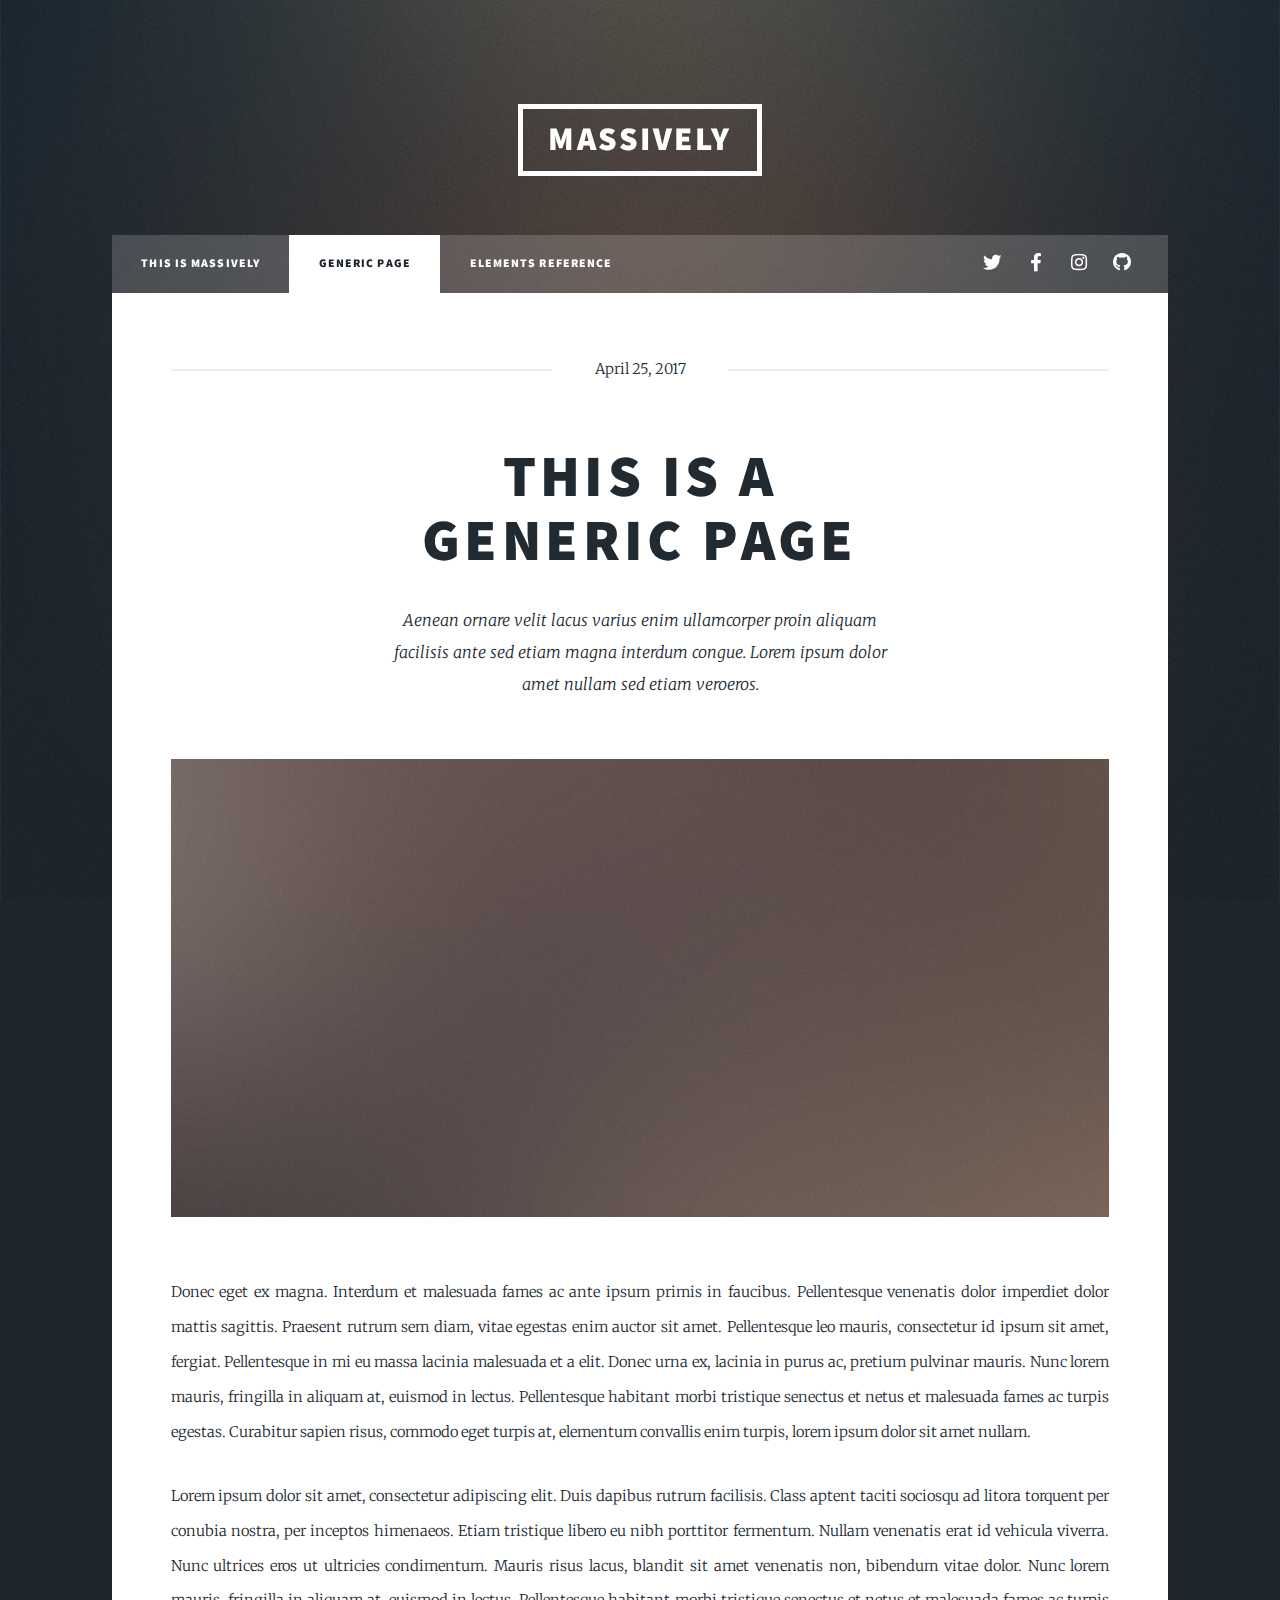
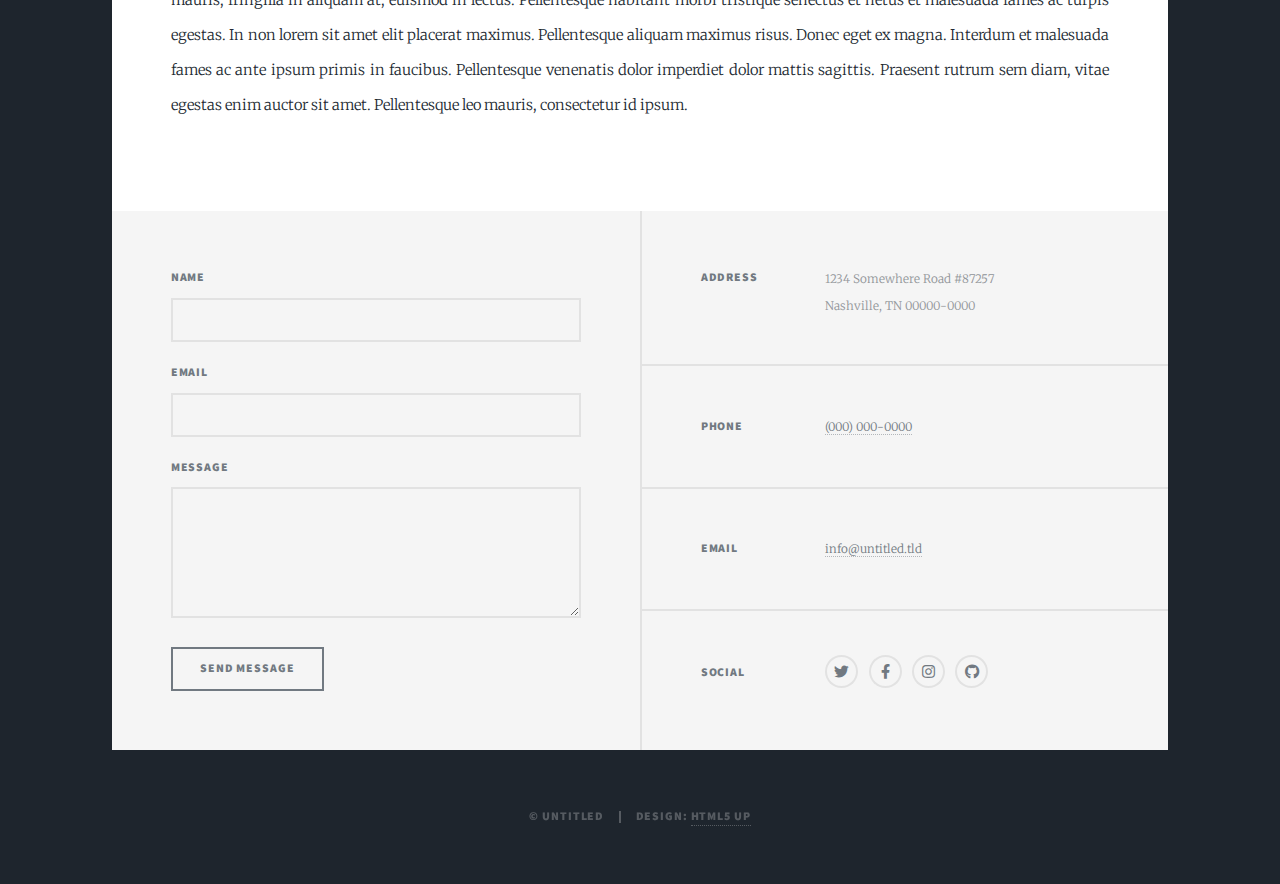
<file: generic.html>
<!DOCTYPE HTML>
<!--
	Massively by HTML5 UP
	html5up.net | @ajlkn
	Free for personal and commercial use under the CCA 3.0 license (html5up.net/license)
-->
<html>
	<head>
		<title>Generic Page - Massively by HTML5 UP</title>
		<meta charset="utf-8" />
		<meta name="viewport" content="width=device-width, initial-scale=1, user-scalable=no" />
		<link rel="stylesheet" href="assets/css/main.css" />
		<noscript><link rel="stylesheet" href="assets/css/noscript.css" /></noscript>
	</head>
	<body class="is-preload">

		<!-- Wrapper -->
			<div id="wrapper">

				<!-- Header -->
					<header id="header">
						<a href="index.html" class="logo">Massively</a>
					</header>

				<!-- Nav -->
					<nav id="nav">
						<ul class="links">
							<li><a href="index.html">This is Massively</a></li>
							<li class="active"><a href="generic.html">Generic Page</a></li>
							<li><a href="elements.html">Elements Reference</a></li>
						</ul>
						<ul class="icons">
							<li><a href="#" class="icon brands fa-twitter"><span class="label">Twitter</span></a></li>
							<li><a href="#" class="icon brands fa-facebook-f"><span class="label">Facebook</span></a></li>
							<li><a href="#" class="icon brands fa-instagram"><span class="label">Instagram</span></a></li>
							<li><a href="#" class="icon brands fa-github"><span class="label">GitHub</span></a></li>
						</ul>
					</nav>

				<!-- Main -->
					<div id="main">

						<!-- Post -->
							<section class="post">
								<header class="major">
									<span class="date">April 25, 2017</span>
									<h1>This is a<br />
									Generic Page</h1>
									<p>Aenean ornare velit lacus varius enim ullamcorper proin aliquam<br />
									facilisis ante sed etiam magna interdum congue. Lorem ipsum dolor<br />
									amet nullam sed etiam veroeros.</p>
								</header>
								<div class="image main"><img src="images/pic01.jpg" alt="" /></div>
								<p>Donec eget ex magna. Interdum et malesuada fames ac ante ipsum primis in faucibus. Pellentesque venenatis dolor imperdiet dolor mattis sagittis. Praesent rutrum sem diam, vitae egestas enim auctor sit amet. Pellentesque leo mauris, consectetur id ipsum sit amet, fergiat. Pellentesque in mi eu massa lacinia malesuada et a elit. Donec urna ex, lacinia in purus ac, pretium pulvinar mauris. Nunc lorem mauris, fringilla in aliquam at, euismod in lectus. Pellentesque habitant morbi tristique senectus et netus et malesuada fames ac turpis egestas. Curabitur sapien risus, commodo eget turpis at, elementum convallis enim turpis, lorem ipsum dolor sit amet nullam.</p>
								<p>Lorem ipsum dolor sit amet, consectetur adipiscing elit. Duis dapibus rutrum facilisis. Class aptent taciti sociosqu ad litora torquent per conubia nostra, per inceptos himenaeos. Etiam tristique libero eu nibh porttitor fermentum. Nullam venenatis erat id vehicula viverra. Nunc ultrices eros ut ultricies condimentum. Mauris risus lacus, blandit sit amet venenatis non, bibendum vitae dolor. Nunc lorem mauris, fringilla in aliquam at, euismod in lectus. Pellentesque habitant morbi tristique senectus et netus et malesuada fames ac turpis egestas. In non lorem sit amet elit placerat maximus. Pellentesque aliquam maximus risus. Donec eget ex magna. Interdum et malesuada fames ac ante ipsum primis in faucibus. Pellentesque venenatis dolor imperdiet dolor mattis sagittis. Praesent rutrum sem diam, vitae egestas enim auctor sit amet. Pellentesque leo mauris, consectetur id ipsum.</p>
							</section>

					</div>

				<!-- Footer -->
					<footer id="footer">
						<section>
							<form method="post" action="#">
								<div class="fields">
									<div class="field">
										<label for="name">Name</label>
										<input type="text" name="name" id="name" />
									</div>
									<div class="field">
										<label for="email">Email</label>
										<input type="text" name="email" id="email" />
									</div>
									<div class="field">
										<label for="message">Message</label>
										<textarea name="message" id="message" rows="3"></textarea>
									</div>
								</div>
								<ul class="actions">
									<li><input type="submit" value="Send Message" /></li>
								</ul>
							</form>
						</section>
						<section class="split contact">
							<section class="alt">
								<h3>Address</h3>
								<p>1234 Somewhere Road #87257<br />
								Nashville, TN 00000-0000</p>
							</section>
							<section>
								<h3>Phone</h3>
								<p><a href="#">(000) 000-0000</a></p>
							</section>
							<section>
								<h3>Email</h3>
								<p><a href="#">info@untitled.tld</a></p>
							</section>
							<section>
								<h3>Social</h3>
								<ul class="icons alt">
									<li><a href="#" class="icon brands alt fa-twitter"><span class="label">Twitter</span></a></li>
									<li><a href="#" class="icon brands alt fa-facebook-f"><span class="label">Facebook</span></a></li>
									<li><a href="#" class="icon brands alt fa-instagram"><span class="label">Instagram</span></a></li>
									<li><a href="#" class="icon brands alt fa-github"><span class="label">GitHub</span></a></li>
								</ul>
							</section>
						</section>
					</footer>

				<!-- Copyright -->
					<div id="copyright">
						<ul><li>&copy; Untitled</li><li>Design: <a href="https://html5up.net">HTML5 UP</a></li></ul>
					</div>

			</div>

		<!-- Scripts -->
			<script src="assets/js/jquery.min.js"></script>
			<script src="assets/js/jquery.scrollex.min.js"></script>
			<script src="assets/js/jquery.scrolly.min.js"></script>
			<script src="assets/js/browser.min.js"></script>
			<script src="assets/js/breakpoints.min.js"></script>
			<script src="assets/js/util.js"></script>
			<script src="assets/js/main.js"></script>

	</body>
</html>
</file>
<file: assets/css/main.css>
@import url(fontawesome-all.min.css);
@import url("https://fonts.googleapis.com/css?family=Merriweather:300,700,300italic,700italic|Source+Sans+Pro:900");

/*
	Massively by HTML5 UP
	html5up.net | @ajlkn
	Free for personal and commercial use under the CCA 3.0 license (html5up.net/license)
*/

html, body, div, span, applet, object,
iframe, h1, h2, h3, h4, h5, h6, p, blockquote,
pre, a, abbr, acronym, address, big, cite,
code, del, dfn, em, img, ins, kbd, q, s, samp,
small, strike, strong, sub, sup, tt, var, b,
u, i, center, dl, dt, dd, ol, ul, li, fieldset,
form, label, legend, table, caption, tbody,
tfoot, thead, tr, th, td, article, aside,
canvas, details, embed, figure, figcaption,
footer, header, hgroup, menu, nav, output, ruby,
section, summary, time, mark, audio, video {
	margin: 0;
	padding: 0;
	border: 0;
	font-size: 100%;
	font: inherit;
	vertical-align: baseline;}

article, aside, details, figcaption, figure,
footer, header, hgroup, menu, nav, section {
	display: block;}

body {
	line-height: 1;
}

ol, ul, li {
	list-style: none;
}

blockquote, q {
	quotes: none;
}

	blockquote:before, blockquote:after, q:before, q:after {
		content: '';
		content: none;
	}

table {
	border-collapse: collapse;
	border-spacing: 0;
}

body {
	-webkit-text-size-adjust: none;
}

mark {
	background-color: transparent;
	color: inherit;
}

input::-moz-focus-inner {
	border: 0;
	padding: 0;
}

input, select, textarea {
	-moz-appearance: none;
	-webkit-appearance: none;
	-ms-appearance: none;
	appearance: none;
}

/* Basic */

	@-ms-viewport {
		width: device-width;
	}

	body {
		-ms-overflow-style: scrollbar;
	}

	@media screen and (max-width: 480px) {

		html, body {
			min-width: 320px;
		}

	}

	html {
		box-sizing: border-box;
	}

	*, *:before, *:after {
		box-sizing: inherit;
	}

	body {
		background-color: #1e252d;
	}

		body.is-preload *, body.is-preload *:before, body.is-preload *:after {
			-moz-animation: none !important;
			-webkit-animation: none !important;
			-ms-animation: none !important;
			animation: none !important;
			-moz-transition: none !important;
			-webkit-transition: none !important;
			-ms-transition: none !important;
			transition: none !important;
		}

/* Type */

	html {
		font-size: 16pt;
	}

		@media screen and (max-width: 1680px) {

			html {
				font-size: 12pt;
			}

		}

		@media screen and (max-width: 1280px) {

			html {
				font-size: 11pt;
			}

		}

		@media screen and (max-width: 360px) {

			html {
				font-size: 10pt;
			}

		}

	body {
		color: #212931;
	}

	body, input, select, textarea {
		font-family: "Merriweather", Georgia, serif;
		font-weight: 300;
		font-size: 1rem;
		line-height: 2.375;
	}

	a {
		-moz-transition: color 0.2s ease-in-out, background-color 0.2s ease-in-out, border-color 0.2s ease-in-out, box-shadow 0.2s ease-in-out;
		-webkit-transition: color 0.2s ease-in-out, background-color 0.2s ease-in-out, border-color 0.2s ease-in-out, box-shadow 0.2s ease-in-out;
		-ms-transition: color 0.2s ease-in-out, background-color 0.2s ease-in-out, border-color 0.2s ease-in-out, box-shadow 0.2s ease-in-out;
		transition: color 0.2s ease-in-out, background-color 0.2s ease-in-out, border-color 0.2s ease-in-out, box-shadow 0.2s ease-in-out;
		border-bottom: dotted 1px;
		text-decoration: none;
	}

		a:hover {
			border-bottom-color: transparent;
		}

	strong, b {
		font-weight: 600;
	}

	em, i {
		font-style: italic;
	}

	p {
		text-align: justify;
		margin: 0 0 2rem 0;
	}

	h1, h2, h3, h4, h5, h6 {
		font-family: "Source Sans Pro", Helvetica, sans-serif;
		font-weight: 900;
		line-height: 1.5;
		letter-spacing: 0.075em;
		text-transform: uppercase;
		margin: 0 0 1rem 0;
	}

		h1 a, h2 a, h3 a, h4 a, h5 a, h6 a {
			border-bottom: 0;
			color: inherit;
			text-decoration: none;
		}

	h1 {
		font-size: 4rem;
		line-height: 1.1;
		margin: 0 0 2rem 0;
	}

	h2 {
		font-size: 1.75rem;
		line-height: 1.3;
		margin: 0 0 1.5rem 0;
	}

	h3 {
		font-size: 1.25rem;
		margin: 0 0 1.5rem 0;
	}

	h4 {
		font-size: 1rem;
	}

	h5 {
		font-size: 0.9rem;
	}

	h6 {
		font-size: 0.8rem;
	}

	sub {
		font-size: 0.8rem;
		position: relative;
		top: 0.5rem;
	}

	sup {
		font-size: 0.8rem;
		position: relative;
		top: -0.5rem;
	}

	blockquote {
		border-left: solid 4px;
		font-style: italic;
		margin: 0 0 2rem 0;
		padding: 0.5rem 0 0.5rem 2rem;
	}

	code {
		border: solid 2px;
		font-family: "Courier New", monospace;
		font-size: 0.9rem;
		margin: 0 0.25rem;
		padding: 0.25rem 0.65rem;
	}

	pre {
		-webkit-overflow-scrolling: touch;
		font-family: "Courier New", monospace;
		font-size: 0.9rem;
		margin: 0 0 2rem 0;
	}

		pre code {
			display: block;
			line-height: 1.75;
			padding: 1rem 1.5rem;
			overflow-x: auto;
		}

	hr {
		border: 0;
		border-bottom: solid 2px;
		margin: 3rem 0;
	}

		hr.major {
			margin: 5rem 0;
		}

	.align-left {
		text-align: left;
	}

	.align-center {
		text-align: center;
	}

	.align-right {
		text-align: right;
	}

	input, select, textarea {
		color: #212931;
	}

	a {
		color: #212931;
		border-bottom-color: rgba(33, 41, 49, 0.5);
	}

		a:hover {
			border-bottom-color: transparent;
			color: #18bfef !important;
		}

	strong, b {
		color: #212931;
	}

	h1, h2, h3, h4, h5, h6 {
		color: #212931;
	}

	blockquote {
		border-left-color: #eeeeee;
	}

	code {
		background: rgba(220, 220, 220, 0.25);
		border-color: #eeeeee;
	}

	hr {
		border-bottom-color: #eeeeee;
	}

/* Row */

	.row {
		display: flex;
		flex-wrap: wrap;
		box-sizing: border-box;
		align-items: stretch;
	}

		.row > * {
			box-sizing: border-box;
		}

		.row.gtr-uniform > * > :last-child {
			margin-bottom: 0;
		}

		.row.aln-left {
			justify-content: flex-start;
		}

		.row.aln-center {
			justify-content: center;
		}

		.row.aln-right {
			justify-content: flex-end;
		}

		.row.aln-top {
			align-items: flex-start;
		}

		.row.aln-middle {
			align-items: center;
		}

		.row.aln-bottom {
			align-items: flex-end;
		}

		.row > .imp {
			order: -1;
		}

		.row > .col-1 {
			width: 8.33333%;
		}

		.row > .off-1 {
			margin-left: 8.33333%;
		}

		.row > .col-2 {
			width: 16.66667%;
		}

		.row > .off-2 {
			margin-left: 16.66667%;
		}

		.row > .col-3 {
			width: 25%;
		}

		.row > .off-3 {
			margin-left: 25%;
		}

		.row > .col-4 {
			width: 33.33333%;
		}

		.row > .off-4 {
			margin-left: 33.33333%;
		}

		.row > .col-5 {
			width: 41.66667%;
		}

		.row > .off-5 {
			margin-left: 41.66667%;
		}

		.row > .col-6 {
			width: 50%;
		}

		.row > .off-6 {
			margin-left: 50%;
		}

		.row > .col-7 {
			width: 58.33333%;
		}

		.row > .off-7 {
			margin-left: 58.33333%;
		}

		.row > .col-8 {
			width: 66.66667%;
		}

		.row > .off-8 {
			margin-left: 66.66667%;
		}

		.row > .col-9 {
			width: 75%;
		}

		.row > .off-9 {
			margin-left: 75%;
		}

		.row > .col-10 {
			width: 83.33333%;
		}

		.row > .off-10 {
			margin-left: 83.33333%;
		}

		.row > .col-11 {
			width: 91.66667%;
		}

		.row > .off-11 {
			margin-left: 91.66667%;
		}

		.row > .col-12 {
			width: 100%;
		}

		.row > .off-12 {
			margin-left: 100%;
		}

		.row.gtr-0 {
			margin-top: 0;
			margin-left: 0rem;
		}

			.row.gtr-0 > * {
				padding: 0 0 0 0rem;
			}

			.row.gtr-0.gtr-uniform {
				margin-top: 0rem;
			}

				.row.gtr-0.gtr-uniform > * {
					padding-top: 0rem;
				}

		.row.gtr-25 {
			margin-top: 0;
			margin-left: -0.375rem;
		}

			.row.gtr-25 > * {
				padding: 0 0 0 0.375rem;
			}

			.row.gtr-25.gtr-uniform {
				margin-top: -0.375rem;
			}

				.row.gtr-25.gtr-uniform > * {
					padding-top: 0.375rem;
				}

		.row.gtr-50 {
			margin-top: 0;
			margin-left: -0.75rem;
		}

			.row.gtr-50 > * {
				padding: 0 0 0 0.75rem;
			}

			.row.gtr-50.gtr-uniform {
				margin-top: -0.75rem;
			}

				.row.gtr-50.gtr-uniform > * {
					padding-top: 0.75rem;
				}

		.row {
			margin-top: 0;
			margin-left: -1.5rem;
		}

			.row > * {
				padding: 0 0 0 1.5rem;
			}

			.row.gtr-uniform {
				margin-top: -1.5rem;
			}

				.row.gtr-uniform > * {
					padding-top: 1.5rem;
				}

		.row.gtr-150 {
			margin-top: 0;
			margin-left: -2.25rem;
		}

			.row.gtr-150 > * {
				padding: 0 0 0 2.25rem;
			}

			.row.gtr-150.gtr-uniform {
				margin-top: -2.25rem;
			}

				.row.gtr-150.gtr-uniform > * {
					padding-top: 2.25rem;
				}

		.row.gtr-200 {
			margin-top: 0;
			margin-left: -3rem;
		}

			.row.gtr-200 > * {
				padding: 0 0 0 3rem;
			}

			.row.gtr-200.gtr-uniform {
				margin-top: -3rem;
			}

				.row.gtr-200.gtr-uniform > * {
					padding-top: 3rem;
				}

		@media screen and (max-width: 1680px) {

			.row {
				display: flex;
				flex-wrap: wrap;
				box-sizing: border-box;
				align-items: stretch;
			}

				.row > * {
					box-sizing: border-box;
				}

				.row.gtr-uniform > * > :last-child {
					margin-bottom: 0;
				}

				.row.aln-left {
					justify-content: flex-start;
				}

				.row.aln-center {
					justify-content: center;
				}

				.row.aln-right {
					justify-content: flex-end;
				}

				.row.aln-top {
					align-items: flex-start;
				}

				.row.aln-middle {
					align-items: center;
				}

				.row.aln-bottom {
					align-items: flex-end;
				}

				.row > .imp-xlarge {
					order: -1;
				}

				.row > .col-1-xlarge {
					width: 8.33333%;
				}

				.row > .off-1-xlarge {
					margin-left: 8.33333%;
				}

				.row > .col-2-xlarge {
					width: 16.66667%;
				}

				.row > .off-2-xlarge {
					margin-left: 16.66667%;
				}

				.row > .col-3-xlarge {
					width: 25%;
				}

				.row > .off-3-xlarge {
					margin-left: 25%;
				}

				.row > .col-4-xlarge {
					width: 33.33333%;
				}

				.row > .off-4-xlarge {
					margin-left: 33.33333%;
				}

				.row > .col-5-xlarge {
					width: 41.66667%;
				}

				.row > .off-5-xlarge {
					margin-left: 41.66667%;
				}

				.row > .col-6-xlarge {
					width: 50%;
				}

				.row > .off-6-xlarge {
					margin-left: 50%;
				}

				.row > .col-7-xlarge {
					width: 58.33333%;
				}

				.row > .off-7-xlarge {
					margin-left: 58.33333%;
				}

				.row > .col-8-xlarge {
					width: 66.66667%;
				}

				.row > .off-8-xlarge {
					margin-left: 66.66667%;
				}

				.row > .col-9-xlarge {
					width: 75%;
				}

				.row > .off-9-xlarge {
					margin-left: 75%;
				}

				.row > .col-10-xlarge {
					width: 83.33333%;
				}

				.row > .off-10-xlarge {
					margin-left: 83.33333%;
				}

				.row > .col-11-xlarge {
					width: 91.66667%;
				}

				.row > .off-11-xlarge {
					margin-left: 91.66667%;
				}

				.row > .col-12-xlarge {
					width: 100%;
				}

				.row > .off-12-xlarge {
					margin-left: 100%;
				}

				.row.gtr-0 {
					margin-top: 0;
					margin-left: 0rem;
				}

					.row.gtr-0 > * {
						padding: 0 0 0 0rem;
					}

					.row.gtr-0.gtr-uniform {
						margin-top: 0rem;
					}

						.row.gtr-0.gtr-uniform > * {
							padding-top: 0rem;
						}

				.row.gtr-25 {
					margin-top: 0;
					margin-left: -0.375rem;
				}

					.row.gtr-25 > * {
						padding: 0 0 0 0.375rem;
					}

					.row.gtr-25.gtr-uniform {
						margin-top: -0.375rem;
					}

						.row.gtr-25.gtr-uniform > * {
							padding-top: 0.375rem;
						}

				.row.gtr-50 {
					margin-top: 0;
					margin-left: -0.75rem;
				}

					.row.gtr-50 > * {
						padding: 0 0 0 0.75rem;
					}

					.row.gtr-50.gtr-uniform {
						margin-top: -0.75rem;
					}

						.row.gtr-50.gtr-uniform > * {
							padding-top: 0.75rem;
						}

				.row {
					margin-top: 0;
					margin-left: -1.5rem;
				}

					.row > * {
						padding: 0 0 0 1.5rem;
					}

					.row.gtr-uniform {
						margin-top: -1.5rem;
					}

						.row.gtr-uniform > * {
							padding-top: 1.5rem;
						}

				.row.gtr-150 {
					margin-top: 0;
					margin-left: -2.25rem;
				}

					.row.gtr-150 > * {
						padding: 0 0 0 2.25rem;
					}

					.row.gtr-150.gtr-uniform {
						margin-top: -2.25rem;
					}

						.row.gtr-150.gtr-uniform > * {
							padding-top: 2.25rem;
						}

				.row.gtr-200 {
					margin-top: 0;
					margin-left: -3rem;
				}

					.row.gtr-200 > * {
						padding: 0 0 0 3rem;
					}

					.row.gtr-200.gtr-uniform {
						margin-top: -3rem;
					}

						.row.gtr-200.gtr-uniform > * {
							padding-top: 3rem;
						}

		}

		@media screen and (max-width: 1280px) {

			.row {
				display: flex;
				flex-wrap: wrap;
				box-sizing: border-box;
				align-items: stretch;
			}

				.row > * {
					box-sizing: border-box;
				}

				.row.gtr-uniform > * > :last-child {
					margin-bottom: 0;
				}

				.row.aln-left {
					justify-content: flex-start;
				}

				.row.aln-center {
					justify-content: center;
				}

				.row.aln-right {
					justify-content: flex-end;
				}

				.row.aln-top {
					align-items: flex-start;
				}

				.row.aln-middle {
					align-items: center;
				}

				.row.aln-bottom {
					align-items: flex-end;
				}

				.row > .imp-large {
					order: -1;
				}

				.row > .col-1-large {
					width: 8.33333%;
				}

				.row > .off-1-large {
					margin-left: 8.33333%;
				}

				.row > .col-2-large {
					width: 16.66667%;
				}

				.row > .off-2-large {
					margin-left: 16.66667%;
				}

				.row > .col-3-large {
					width: 25%;
				}

				.row > .off-3-large {
					margin-left: 25%;
				}

				.row > .col-4-large {
					width: 33.33333%;
				}

				.row > .off-4-large {
					margin-left: 33.33333%;
				}

				.row > .col-5-large {
					width: 41.66667%;
				}

				.row > .off-5-large {
					margin-left: 41.66667%;
				}

				.row > .col-6-large {
					width: 50%;
				}

				.row > .off-6-large {
					margin-left: 50%;
				}

				.row > .col-7-large {
					width: 58.33333%;
				}

				.row > .off-7-large {
					margin-left: 58.33333%;
				}

				.row > .col-8-large {
					width: 66.66667%;
				}

				.row > .off-8-large {
					margin-left: 66.66667%;
				}

				.row > .col-9-large {
					width: 75%;
				}

				.row > .off-9-large {
					margin-left: 75%;
				}

				.row > .col-10-large {
					width: 83.33333%;
				}

				.row > .off-10-large {
					margin-left: 83.33333%;
				}

				.row > .col-11-large {
					width: 91.66667%;
				}

				.row > .off-11-large {
					margin-left: 91.66667%;
				}

				.row > .col-12-large {
					width: 100%;
				}

				.row > .off-12-large {
					margin-left: 100%;
				}

				.row.gtr-0 {
					margin-top: 0;
					margin-left: 0rem;
				}

					.row.gtr-0 > * {
						padding: 0 0 0 0rem;
					}

					.row.gtr-0.gtr-uniform {
						margin-top: 0rem;
					}

						.row.gtr-0.gtr-uniform > * {
							padding-top: 0rem;
						}

				.row.gtr-25 {
					margin-top: 0;
					margin-left: -0.375rem;
				}

					.row.gtr-25 > * {
						padding: 0 0 0 0.375rem;
					}

					.row.gtr-25.gtr-uniform {
						margin-top: -0.375rem;
					}

						.row.gtr-25.gtr-uniform > * {
							padding-top: 0.375rem;
						}

				.row.gtr-50 {
					margin-top: 0;
					margin-left: -0.75rem;
				}

					.row.gtr-50 > * {
						padding: 0 0 0 0.75rem;
					}

					.row.gtr-50.gtr-uniform {
						margin-top: -0.75rem;
					}

						.row.gtr-50.gtr-uniform > * {
							padding-top: 0.75rem;
						}

				.row {
					margin-top: 0;
					margin-left: -1.5rem;
				}

					.row > * {
						padding: 0 0 0 1.5rem;
					}

					.row.gtr-uniform {
						margin-top: -1.5rem;
					}

						.row.gtr-uniform > * {
							padding-top: 1.5rem;
						}

				.row.gtr-150 {
					margin-top: 0;
					margin-left: -2.25rem;
				}

					.row.gtr-150 > * {
						padding: 0 0 0 2.25rem;
					}

					.row.gtr-150.gtr-uniform {
						margin-top: -2.25rem;
					}

						.row.gtr-150.gtr-uniform > * {
							padding-top: 2.25rem;
						}

				.row.gtr-200 {
					margin-top: 0;
					margin-left: -3rem;
				}

					.row.gtr-200 > * {
						padding: 0 0 0 3rem;
					}

					.row.gtr-200.gtr-uniform {
						margin-top: -3rem;
					}

						.row.gtr-200.gtr-uniform > * {
							padding-top: 3rem;
						}

		}

		@media screen and (max-width: 980px) {

			.row {
				display: flex;
				flex-wrap: wrap;
				box-sizing: border-box;
				align-items: stretch;
			}

				.row > * {
					box-sizing: border-box;
				}

				.row.gtr-uniform > * > :last-child {
					margin-bottom: 0;
				}

				.row.aln-left {
					justify-content: flex-start;
				}

				.row.aln-center {
					justify-content: center;
				}

				.row.aln-right {
					justify-content: flex-end;
				}

				.row.aln-top {
					align-items: flex-start;
				}

				.row.aln-middle {
					align-items: center;
				}

				.row.aln-bottom {
					align-items: flex-end;
				}

				.row > .imp-medium {
					order: -1;
				}

				.row > .col-1-medium {
					width: 8.33333%;
				}

				.row > .off-1-medium {
					margin-left: 8.33333%;
				}

				.row > .col-2-medium {
					width: 16.66667%;
				}

				.row > .off-2-medium {
					margin-left: 16.66667%;
				}

				.row > .col-3-medium {
					width: 25%;
				}

				.row > .off-3-medium {
					margin-left: 25%;
				}

				.row > .col-4-medium {
					width: 33.33333%;
				}

				.row > .off-4-medium {
					margin-left: 33.33333%;
				}

				.row > .col-5-medium {
					width: 41.66667%;
				}

				.row > .off-5-medium {
					margin-left: 41.66667%;
				}

				.row > .col-6-medium {
					width: 50%;
				}

				.row > .off-6-medium {
					margin-left: 50%;
				}

				.row > .col-7-medium {
					width: 58.33333%;
				}

				.row > .off-7-medium {
					margin-left: 58.33333%;
				}

				.row > .col-8-medium {
					width: 66.66667%;
				}

				.row > .off-8-medium {
					margin-left: 66.66667%;
				}

				.row > .col-9-medium {
					width: 75%;
				}

				.row > .off-9-medium {
					margin-left: 75%;
				}

				.row > .col-10-medium {
					width: 83.33333%;
				}

				.row > .off-10-medium {
					margin-left: 83.33333%;
				}

				.row > .col-11-medium {
					width: 91.66667%;
				}

				.row > .off-11-medium {
					margin-left: 91.66667%;
				}

				.row > .col-12-medium {
					width: 100%;
				}

				.row > .off-12-medium {
					margin-left: 100%;
				}

				.row.gtr-0 {
					margin-top: 0;
					margin-left: 0rem;
				}

					.row.gtr-0 > * {
						padding: 0 0 0 0rem;
					}

					.row.gtr-0.gtr-uniform {
						margin-top: 0rem;
					}

						.row.gtr-0.gtr-uniform > * {
							padding-top: 0rem;
						}

				.row.gtr-25 {
					margin-top: 0;
					margin-left: -0.375rem;
				}

					.row.gtr-25 > * {
						padding: 0 0 0 0.375rem;
					}

					.row.gtr-25.gtr-uniform {
						margin-top: -0.375rem;
					}

						.row.gtr-25.gtr-uniform > * {
							padding-top: 0.375rem;
						}

				.row.gtr-50 {
					margin-top: 0;
					margin-left: -0.75rem;
				}

					.row.gtr-50 > * {
						padding: 0 0 0 0.75rem;
					}

					.row.gtr-50.gtr-uniform {
						margin-top: -0.75rem;
					}

						.row.gtr-50.gtr-uniform > * {
							padding-top: 0.75rem;
						}

				.row {
					margin-top: 0;
					margin-left: -1.5rem;
				}

					.row > * {
						padding: 0 0 0 1.5rem;
					}

					.row.gtr-uniform {
						margin-top: -1.5rem;
					}

						.row.gtr-uniform > * {
							padding-top: 1.5rem;
						}

				.row.gtr-150 {
					margin-top: 0;
					margin-left: -2.25rem;
				}

					.row.gtr-150 > * {
						padding: 0 0 0 2.25rem;
					}

					.row.gtr-150.gtr-uniform {
						margin-top: -2.25rem;
					}

						.row.gtr-150.gtr-uniform > * {
							padding-top: 2.25rem;
						}

				.row.gtr-200 {
					margin-top: 0;
					margin-left: -3rem;
				}

					.row.gtr-200 > * {
						padding: 0 0 0 3rem;
					}

					.row.gtr-200.gtr-uniform {
						margin-top: -3rem;
					}

						.row.gtr-200.gtr-uniform > * {
							padding-top: 3rem;
						}

		}

		@media screen and (max-width: 736px) {

			.row {
				display: flex;
				flex-wrap: wrap;
				box-sizing: border-box;
				align-items: stretch;
			}

				.row > * {
					box-sizing: border-box;
				}

				.row.gtr-uniform > * > :last-child {
					margin-bottom: 0;
				}

				.row.aln-left {
					justify-content: flex-start;
				}

				.row.aln-center {
					justify-content: center;
				}

				.row.aln-right {
					justify-content: flex-end;
				}

				.row.aln-top {
					align-items: flex-start;
				}

				.row.aln-middle {
					align-items: center;
				}

				.row.aln-bottom {
					align-items: flex-end;
				}

				.row > .imp-small {
					order: -1;
				}

				.row > .col-1-small {
					width: 8.33333%;
				}

				.row > .off-1-small {
					margin-left: 8.33333%;
				}

				.row > .col-2-small {
					width: 16.66667%;
				}

				.row > .off-2-small {
					margin-left: 16.66667%;
				}

				.row > .col-3-small {
					width: 25%;
				}

				.row > .off-3-small {
					margin-left: 25%;
				}

				.row > .col-4-small {
					width: 33.33333%;
				}

				.row > .off-4-small {
					margin-left: 33.33333%;
				}

				.row > .col-5-small {
					width: 41.66667%;
				}

				.row > .off-5-small {
					margin-left: 41.66667%;
				}

				.row > .col-6-small {
					width: 50%;
				}

				.row > .off-6-small {
					margin-left: 50%;
				}

				.row > .col-7-small {
					width: 58.33333%;
				}

				.row > .off-7-small {
					margin-left: 58.33333%;
				}

				.row > .col-8-small {
					width: 66.66667%;
				}

				.row > .off-8-small {
					margin-left: 66.66667%;
				}

				.row > .col-9-small {
					width: 75%;
				}

				.row > .off-9-small {
					margin-left: 75%;
				}

				.row > .col-10-small {
					width: 83.33333%;
				}

				.row > .off-10-small {
					margin-left: 83.33333%;
				}

				.row > .col-11-small {
					width: 91.66667%;
				}

				.row > .off-11-small {
					margin-left: 91.66667%;
				}

				.row > .col-12-small {
					width: 100%;
				}

				.row > .off-12-small {
					margin-left: 100%;
				}

				.row.gtr-0 {
					margin-top: 0;
					margin-left: 0rem;
				}

					.row.gtr-0 > * {
						padding: 0 0 0 0rem;
					}

					.row.gtr-0.gtr-uniform {
						margin-top: 0rem;
					}

						.row.gtr-0.gtr-uniform > * {
							padding-top: 0rem;
						}

				.row.gtr-25 {
					margin-top: 0;
					margin-left: -0.375rem;
				}

					.row.gtr-25 > * {
						padding: 0 0 0 0.375rem;
					}

					.row.gtr-25.gtr-uniform {
						margin-top: -0.375rem;
					}

						.row.gtr-25.gtr-uniform > * {
							padding-top: 0.375rem;
						}

				.row.gtr-50 {
					margin-top: 0;
					margin-left: -0.75rem;
				}

					.row.gtr-50 > * {
						padding: 0 0 0 0.75rem;
					}

					.row.gtr-50.gtr-uniform {
						margin-top: -0.75rem;
					}

						.row.gtr-50.gtr-uniform > * {
							padding-top: 0.75rem;
						}

				.row {
					margin-top: 0;
					margin-left: -1.5rem;
				}

					.row > * {
						padding: 0 0 0 1.5rem;
					}

					.row.gtr-uniform {
						margin-top: -1.5rem;
					}

						.row.gtr-uniform > * {
							padding-top: 1.5rem;
						}

				.row.gtr-150 {
					margin-top: 0;
					margin-left: -2.25rem;
				}

					.row.gtr-150 > * {
						padding: 0 0 0 2.25rem;
					}

					.row.gtr-150.gtr-uniform {
						margin-top: -2.25rem;
					}

						.row.gtr-150.gtr-uniform > * {
							padding-top: 2.25rem;
						}

				.row.gtr-200 {
					margin-top: 0;
					margin-left: -3rem;
				}

					.row.gtr-200 > * {
						padding: 0 0 0 3rem;
					}

					.row.gtr-200.gtr-uniform {
						margin-top: -3rem;
					}

						.row.gtr-200.gtr-uniform > * {
							padding-top: 3rem;
						}

		}

		@media screen and (max-width: 480px) {

			.row {
				display: flex;
				flex-wrap: wrap;
				box-sizing: border-box;
				align-items: stretch;
			}

				.row > * {
					box-sizing: border-box;
				}

				.row.gtr-uniform > * > :last-child {
					margin-bottom: 0;
				}

				.row.aln-left {
					justify-content: flex-start;
				}

				.row.aln-center {
					justify-content: center;
				}

				.row.aln-right {
					justify-content: flex-end;
				}

				.row.aln-top {
					align-items: flex-start;
				}

				.row.aln-middle {
					align-items: center;
				}

				.row.aln-bottom {
					align-items: flex-end;
				}

				.row > .imp-xsmall {
					order: -1;
				}

				.row > .col-1-xsmall {
					width: 8.33333%;
				}

				.row > .off-1-xsmall {
					margin-left: 8.33333%;
				}

				.row > .col-2-xsmall {
					width: 16.66667%;
				}

				.row > .off-2-xsmall {
					margin-left: 16.66667%;
				}

				.row > .col-3-xsmall {
					width: 25%;
				}

				.row > .off-3-xsmall {
					margin-left: 25%;
				}

				.row > .col-4-xsmall {
					width: 33.33333%;
				}

				.row > .off-4-xsmall {
					margin-left: 33.33333%;
				}

				.row > .col-5-xsmall {
					width: 41.66667%;
				}

				.row > .off-5-xsmall {
					margin-left: 41.66667%;
				}

				.row > .col-6-xsmall {
					width: 50%;
				}

				.row > .off-6-xsmall {
					margin-left: 50%;
				}

				.row > .col-7-xsmall {
					width: 58.33333%;
				}

				.row > .off-7-xsmall {
					margin-left: 58.33333%;
				}

				.row > .col-8-xsmall {
					width: 66.66667%;
				}

				.row > .off-8-xsmall {
					margin-left: 66.66667%;
				}

				.row > .col-9-xsmall {
					width: 75%;
				}

				.row > .off-9-xsmall {
					margin-left: 75%;
				}

				.row > .col-10-xsmall {
					width: 83.33333%;
				}

				.row > .off-10-xsmall {
					margin-left: 83.33333%;
				}

				.row > .col-11-xsmall {
					width: 91.66667%;
				}

				.row > .off-11-xsmall {
					margin-left: 91.66667%;
				}

				.row > .col-12-xsmall {
					width: 100%;
				}

				.row > .off-12-xsmall {
					margin-left: 100%;
				}

				.row.gtr-0 {
					margin-top: 0;
					margin-left: 0rem;
				}

					.row.gtr-0 > * {
						padding: 0 0 0 0rem;
					}

					.row.gtr-0.gtr-uniform {
						margin-top: 0rem;
					}

						.row.gtr-0.gtr-uniform > * {
							padding-top: 0rem;
						}

				.row.gtr-25 {
					margin-top: 0;
					margin-left: -0.375rem;
				}

					.row.gtr-25 > * {
						padding: 0 0 0 0.375rem;
					}

					.row.gtr-25.gtr-uniform {
						margin-top: -0.375rem;
					}

						.row.gtr-25.gtr-uniform > * {
							padding-top: 0.375rem;
						}

				.row.gtr-50 {
					margin-top: 0;
					margin-left: -0.75rem;
				}

					.row.gtr-50 > * {
						padding: 0 0 0 0.75rem;
					}

					.row.gtr-50.gtr-uniform {
						margin-top: -0.75rem;
					}

						.row.gtr-50.gtr-uniform > * {
							padding-top: 0.75rem;
						}

				.row {
					margin-top: 0;
					margin-left: -1.5rem;
				}

					.row > * {
						padding: 0 0 0 1.5rem;
					}

					.row.gtr-uniform {
						margin-top: -1.5rem;
					}

						.row.gtr-uniform > * {
							padding-top: 1.5rem;
						}

				.row.gtr-150 {
					margin-top: 0;
					margin-left: -2.25rem;
				}

					.row.gtr-150 > * {
						padding: 0 0 0 2.25rem;
					}

					.row.gtr-150.gtr-uniform {
						margin-top: -2.25rem;
					}

						.row.gtr-150.gtr-uniform > * {
							padding-top: 2.25rem;
						}

				.row.gtr-200 {
					margin-top: 0;
					margin-left: -3rem;
				}

					.row.gtr-200 > * {
						padding: 0 0 0 3rem;
					}

					.row.gtr-200.gtr-uniform {
						margin-top: -3rem;
					}

						.row.gtr-200.gtr-uniform > * {
							padding-top: 3rem;
						}

		}

		@media screen and (max-width: 360px) {

			.row {
				display: flex;
				flex-wrap: wrap;
				box-sizing: border-box;
				align-items: stretch;
			}

				.row > * {
					box-sizing: border-box;
				}

				.row.gtr-uniform > * > :last-child {
					margin-bottom: 0;
				}

				.row.aln-left {
					justify-content: flex-start;
				}

				.row.aln-center {
					justify-content: center;
				}

				.row.aln-right {
					justify-content: flex-end;
				}

				.row.aln-top {
					align-items: flex-start;
				}

				.row.aln-middle {
					align-items: center;
				}

				.row.aln-bottom {
					align-items: flex-end;
				}

				.row > .imp-xxsmall {
					order: -1;
				}

				.row > .col-1-xxsmall {
					width: 8.33333%;
				}

				.row > .off-1-xxsmall {
					margin-left: 8.33333%;
				}

				.row > .col-2-xxsmall {
					width: 16.66667%;
				}

				.row > .off-2-xxsmall {
					margin-left: 16.66667%;
				}

				.row > .col-3-xxsmall {
					width: 25%;
				}

				.row > .off-3-xxsmall {
					margin-left: 25%;
				}

				.row > .col-4-xxsmall {
					width: 33.33333%;
				}

				.row > .off-4-xxsmall {
					margin-left: 33.33333%;
				}

				.row > .col-5-xxsmall {
					width: 41.66667%;
				}

				.row > .off-5-xxsmall {
					margin-left: 41.66667%;
				}

				.row > .col-6-xxsmall {
					width: 50%;
				}

				.row > .off-6-xxsmall {
					margin-left: 50%;
				}

				.row > .col-7-xxsmall {
					width: 58.33333%;
				}

				.row > .off-7-xxsmall {
					margin-left: 58.33333%;
				}

				.row > .col-8-xxsmall {
					width: 66.66667%;
				}

				.row > .off-8-xxsmall {
					margin-left: 66.66667%;
				}

				.row > .col-9-xxsmall {
					width: 75%;
				}

				.row > .off-9-xxsmall {
					margin-left: 75%;
				}

				.row > .col-10-xxsmall {
					width: 83.33333%;
				}

				.row > .off-10-xxsmall {
					margin-left: 83.33333%;
				}

				.row > .col-11-xxsmall {
					width: 91.66667%;
				}

				.row > .off-11-xxsmall {
					margin-left: 91.66667%;
				}

				.row > .col-12-xxsmall {
					width: 100%;
				}

				.row > .off-12-xxsmall {
					margin-left: 100%;
				}

				.row.gtr-0 {
					margin-top: 0;
					margin-left: 0rem;
				}

					.row.gtr-0 > * {
						padding: 0 0 0 0rem;
					}

					.row.gtr-0.gtr-uniform {
						margin-top: 0rem;
					}

						.row.gtr-0.gtr-uniform > * {
							padding-top: 0rem;
						}

				.row.gtr-25 {
					margin-top: 0;
					margin-left: -0.375rem;
				}

					.row.gtr-25 > * {
						padding: 0 0 0 0.375rem;
					}

					.row.gtr-25.gtr-uniform {
						margin-top: -0.375rem;
					}

						.row.gtr-25.gtr-uniform > * {
							padding-top: 0.375rem;
						}

				.row.gtr-50 {
					margin-top: 0;
					margin-left: -0.75rem;
				}

					.row.gtr-50 > * {
						padding: 0 0 0 0.75rem;
					}

					.row.gtr-50.gtr-uniform {
						margin-top: -0.75rem;
					}

						.row.gtr-50.gtr-uniform > * {
							padding-top: 0.75rem;
						}

				.row {
					margin-top: 0;
					margin-left: -1.5rem;
				}

					.row > * {
						padding: 0 0 0 1.5rem;
					}

					.row.gtr-uniform {
						margin-top: -1.5rem;
					}

						.row.gtr-uniform > * {
							padding-top: 1.5rem;
						}

				.row.gtr-150 {
					margin-top: 0;
					margin-left: -2.25rem;
				}

					.row.gtr-150 > * {
						padding: 0 0 0 2.25rem;
					}

					.row.gtr-150.gtr-uniform {
						margin-top: -2.25rem;
					}

						.row.gtr-150.gtr-uniform > * {
							padding-top: 2.25rem;
						}

				.row.gtr-200 {
					margin-top: 0;
					margin-left: -3rem;
				}

					.row.gtr-200 > * {
						padding: 0 0 0 3rem;
					}

					.row.gtr-200.gtr-uniform {
						margin-top: -3rem;
					}

						.row.gtr-200.gtr-uniform > * {
							padding-top: 3rem;
						}

		}

/* Box */

	.box {
		border: solid 2px;
		margin-bottom: 2rem;
		padding: 1.5rem;
	}

		.box > :last-child,
		.box > :last-child > :last-child,
		.box > :last-child > :last-child > :last-child {
			margin-bottom: 0;
		}

		.box.alt {
			border: 0;
			border-radius: 0;
			padding: 0;
		}

	.box {
		border-color: #eeeeee;
	}

/* Button */

	input[type="submit"],
	input[type="reset"],
	input[type="button"],
	button,
	.button {
		-moz-appearance: none;
		-webkit-appearance: none;
		-ms-appearance: none;
		appearance: none;
		-moz-transition: background-color 0.2s ease-in-out, box-shadow 0.2s ease-in-out, color 0.2s ease-in-out;
		-webkit-transition: background-color 0.2s ease-in-out, box-shadow 0.2s ease-in-out, color 0.2s ease-in-out;
		-ms-transition: background-color 0.2s ease-in-out, box-shadow 0.2s ease-in-out, color 0.2s ease-in-out;
		transition: background-color 0.2s ease-in-out, box-shadow 0.2s ease-in-out, color 0.2s ease-in-out;
		border: 0;
		border-radius: 0;
		cursor: pointer;
		display: inline-block;
		font-family: "Source Sans Pro", Helvetica, sans-serif;
		font-size: 0.8rem;
		font-weight: 900;
		letter-spacing: 0.075em;
		height: 3rem;
		line-height: 3rem;
		padding: 0 2rem;
		text-align: center;
		text-decoration: none;
		text-transform: uppercase;
		white-space: nowrap;		
	}

		input[type="submit"].icon:before,
		input[type="reset"].icon:before,
		input[type="button"].icon:before,
		button.icon:before,
		.button.icon:before {
			margin-right: 0.5rem;
		}

		input[type="submit"].icon.solo,
		input[type="reset"].icon.solo,
		input[type="button"].icon.solo,
		button.icon.solo,
		.button.icon.solo {
			position: relative;
			width: 4rem;
			height: 4rem;
			line-height: 4rem;
			border-radius: 4rem;
			text-indent: 4rem;
			overflow: hidden;
			padding: 0;
			white-space: nowrap;
		}

			input[type="submit"].icon.solo:before,
			input[type="reset"].icon.solo:before,
			input[type="button"].icon.solo:before,
			button.icon.solo:before,
			.button.icon.solo:before {
				position: absolute;
				display: block;
				top: 0;
				left: 0;
				width: inherit;
				height: inherit;
				line-height: inherit;
				font-size: 1.25rem;
				margin-right: 0;
				text-align: center;
				text-indent: 0;
			}

		input[type="submit"].fit,
		input[type="reset"].fit,
		input[type="button"].fit,
		button.fit,
		.button.fit {
			width: 100%;
		}

		input[type="submit"].small,
		input[type="reset"].small,
		input[type="button"].small,
		button.small,
		.button.small {
			font-size: 0.7rem;
			height: 2.5rem;
			line-height: 2.5rem;
			padding: 0 1.5rem;
		}

		input[type="submit"].large,
		input[type="reset"].large,
		input[type="button"].large,
		button.large,
		.button.large {
			font-size: 0.9rem;
			height: 3.5rem;
			line-height: 3.5rem;
			padding: 0 2.75rem;
		}

		@media screen and (max-width: 980px) {

			input[type="submit"],
			input[type="reset"],
			input[type="button"],
			button,
			.button {
				font-size: 0.9rem;
				height: 3.25rem;
				line-height: 3.25rem;
			}

				input[type="submit"].large,
				input[type="reset"].large,
				input[type="button"].large,
				button.large,
				.button.large {
					font-size: 1rem;
					height: 3.75rem;
					line-height: 3.75rem;
				}

		}

		input[type="submit"].disabled, input[type="submit"]:disabled,
		input[type="reset"].disabled,
		input[type="reset"]:disabled,
		input[type="button"].disabled,
		input[type="button"]:disabled,
		button.disabled,
		button:disabled,
		.button.disabled,
		.button:disabled {
			pointer-events: none;
			opacity: 0.25;
		}

	input[type="submit"],
	input[type="reset"],
	input[type="button"],
	button,
	.button {
		background-color: transparent;
		box-shadow: inset 0 0 0 2px #212931;
		color: #212931 !important;
	}

		input[type="submit"]:hover,
		input[type="reset"]:hover,
		input[type="button"]:hover,
		button:hover,
		.button:hover {
			box-shadow: inset 0 0 0 2px #18bfef;
			color: #18bfef !important;
		}

		input[type="submit"].primary,
		input[type="reset"].primary,
		input[type="button"].primary,
		button.primary,
		.button.primary {
			background-color: #212931;
			box-shadow: none;
			color: #ffffff !important;
		}

			input[type="submit"].primary:hover,
			input[type="reset"].primary:hover,
			input[type="button"].primary:hover,
			button.primary:hover,
			.button.primary:hover {
				background-color: #18bfef;
			}

/* Form */

	form {
		margin: 0 0 2rem 0;
	}

		form > :last-child {
			margin-bottom: 0;
		}

		form > .fields {
			display: -moz-flex;
			display: -webkit-flex;
			display: -ms-flex;
			display: flex;
			-moz-flex-wrap: wrap;
			-webkit-flex-wrap: wrap;
			-ms-flex-wrap: wrap;
			flex-wrap: wrap;
			width: calc(100% + 3rem);
			margin: -1.5rem 0 2rem -1.5rem;
		}

			form > .fields > .field {
				-moz-flex-grow: 0;
				-webkit-flex-grow: 0;
				-ms-flex-grow: 0;
				flex-grow: 0;
				-moz-flex-shrink: 0;
				-webkit-flex-shrink: 0;
				-ms-flex-shrink: 0;
				flex-shrink: 0;
				padding: 1.5rem 0 0 1.5rem;
				width: calc(100% - 1.5rem);
			}

				form > .fields > .field.half {
					width: calc(50% - 0.75rem);
				}

				form > .fields > .field.third {
					width: calc(100%/3 - 0.5rem);
				}

				form > .fields > .field.quarter {
					width: calc(25% - 0.375rem);
				}

		@media screen and (max-width: 480px) {

			form > .fields {
				width: calc(100% + 3rem);
				margin: -1.5rem 0 2rem -1.5rem;
			}

				form > .fields > .field {
					padding: 1.5rem 0 0 1.5rem;
					width: calc(100% - 1.5rem);
				}

					form > .fields > .field.half {
						width: calc(100% - 1.5rem);
					}

					form > .fields > .field.third {
						width: calc(100% - 1.5rem);
					}

					form > .fields > .field.quarter {
						width: calc(100% - 1.5rem);
					}

		}

	label {
		display: block;
		font-family: "Source Sans Pro", Helvetica, sans-serif;
		font-weight: 900;
		line-height: 1.5;
		letter-spacing: 0.075em;
		font-size: 0.8rem;
		text-transform: uppercase;
		margin: 0 0 0.75rem 0;
	}

		@media screen and (max-width: 980px) {

			label {
				font-size: 0.9rem;
			}

		}

	input[type="text"],
	input[type="password"],
	input[type="email"],
	select,
	textarea {
		-moz-appearance: none;
		-webkit-appearance: none;
		-ms-appearance: none;
		appearance: none;
		background: transparent;
		border-radius: 0;
		border: solid 2px;
		color: inherit;
		display: block;
		outline: 0;
		padding: 0 1rem;
		text-decoration: none;
		width: 100%;
	}

		input[type="text"]:invalid,
		input[type="password"]:invalid,
		input[type="email"]:invalid,
		select:invalid,
		textarea:invalid {
			box-shadow: none;
		}

	select {
		background-size: 1.25rem;
		background-repeat: no-repeat;
		background-position: calc(100% - 1rem) center;
		height: 3rem;
		padding-right: 3rem;
		text-overflow: ellipsis;
	}

		select:focus::-ms-value {
			background-color: transparent;
		}

		select::-ms-expand {
			display: none;
		}

	input[type="text"],
	input[type="password"],
	input[type="email"],
	select {
		height: 3rem;
	}

	textarea {
		padding: 0.75rem 1rem;
	}

	input[type="checkbox"],
	input[type="radio"] {
		-moz-appearance: none;
		-webkit-appearance: none;
		-ms-appearance: none;
		appearance: none;
		display: block;
		float: left;
		margin-right: -2rem;
		opacity: 0;
		width: 1rem;
		z-index: -1;
	}

		input[type="checkbox"] + label,
		input[type="radio"] + label {
			text-decoration: none;
			cursor: pointer;
			display: inline-block;
			font-size: 1rem;
			letter-spacing: 0;
			font-family: "Merriweather", Georgia, serif;
			text-transform: none;
			font-weight: 300;
			padding-left: 2.8rem;
			padding-right: 1rem;
			position: relative;
		}

			input[type="checkbox"] + label:before,
			input[type="radio"] + label:before {
				-moz-osx-font-smoothing: grayscale;
				-webkit-font-smoothing: antialiased;
				display: inline-block;
				font-style: normal;
				font-variant: normal;
				text-rendering: auto;
				line-height: 1;
				text-transform: none !important;
				font-family: 'Font Awesome 5 Free';
				font-weight: 900;
			}

			input[type="checkbox"] + label:before,
			input[type="radio"] + label:before {
				border-radius: 0;
				border: solid 2px;
				content: '';
				display: inline-block;
				font-size: 0.8rem;
				height: 1.8rem;
				left: 0;
				line-height: 1.65rem;
				position: absolute;
				text-align: center;
				top: -0.125rem;
				width: 1.8rem;
			}

		input[type="checkbox"]:checked + label:before,
		input[type="radio"]:checked + label:before {
			content: '\f00c';
		}

	input[type="checkbox"] + label:before {
		border-radius: 0;
	}

	input[type="radio"] + label:before {
		border-radius: 100%;
	}

	::-webkit-input-placeholder {
		opacity: 1.0;
	}

	:-moz-placeholder {
		opacity: 1.0;
	}

	::-moz-placeholder {
		opacity: 1.0;
	}

	:-ms-input-placeholder {
		opacity: 1.0;
	}

	label {
		color: #212931;
	}

	input[type="text"],
	input[type="password"],
	input[type="email"],
	select,
	textarea {
		border-color: #eeeeee;
	}

		input[type="text"]:focus,
		input[type="password"]:focus,
		input[type="email"]:focus,
		select:focus,
		textarea:focus {
			border-color: #18bfef;
		}

	select {
		background-image: url("data:image/svg+xml;charset=utf8,%3Csvg xmlns='http://www.w3.org/2000/svg' width='40' height='40' preserveAspectRatio='none' viewBox='0 0 40 40'%3E%3Cpath d='M9.4,12.3l10.4,10.4l10.4-10.4c0.2-0.2,0.5-0.4,0.9-0.4c0.3,0,0.6,0.1,0.9,0.4l3.3,3.3c0.2,0.2,0.4,0.5,0.4,0.9 c0,0.4-0.1,0.6-0.4,0.9L20.7,31.9c-0.2,0.2-0.5,0.4-0.9,0.4c-0.3,0-0.6-0.1-0.9-0.4L4.3,17.3c-0.2-0.2-0.4-0.5-0.4-0.9 c0-0.4,0.1-0.6,0.4-0.9l3.3-3.3c0.2-0.2,0.5-0.4,0.9-0.4S9.1,12.1,9.4,12.3z' fill='%23eeeeee' /%3E%3C/svg%3E");
	}

		select option {
			background-color: #ffffff;
			color: #212931;
		}

	.select-wrapper:before {
		color: #eeeeee;
	}

	input[type="checkbox"] + label,
	input[type="radio"] + label {
		color: #212931;
	}

		input[type="checkbox"] + label:before,
		input[type="radio"] + label:before {
			border-color: #eeeeee;
		}

	input[type="checkbox"]:checked + label:before,
	input[type="radio"]:checked + label:before {
		background-color: #212931;
		border-color: #212931;
		color: #ffffff;
	}

	input[type="checkbox"]:focus + label:before,
	input[type="radio"]:focus + label:before {
		border-color: #18bfef;
	}

	::-webkit-input-placeholder {
		color: #909498 !important;
	}

	:-moz-placeholder {
		color: #909498 !important;
	}

	::-moz-placeholder {
		color: #909498 !important;
	}

	:-ms-input-placeholder {
		color: #909498 !important;
	}

	.formerize-placeholder {
		color: #909498 !important;
	}

/* Icon */

	.icon {
		text-decoration: none;
		border-bottom: none;
		position: relative;
	}

		.icon:before {
			-moz-osx-font-smoothing: grayscale;
			-webkit-font-smoothing: antialiased;
			display: inline-block;
			font-style: normal;
			font-variant: normal;
			text-rendering: auto;
			line-height: 1;
			text-transform: none !important;
			font-family: 'Font Awesome 5 Free';
			font-weight: 400;
		}

		.icon > .label {
			display: none;
		}

		.icon:before {
			line-height: inherit;
		}

		.icon.solid:before {
			font-weight: 900;
		}

		.icon.brands:before {
			font-family: 'Font Awesome 5 Brands';
		}

/* Image */

	.image {
		border: 0;
		display: inline-block;
		position: relative;
	}

		.image img {
			display: block;
		}

		.image.left, .image.right {
			max-width: 40%;
		}

			.image.left img, .image.right img {
				width: 100%;
			}

		.image.left {
			float: left;
			margin: 0 2rem 2rem 0;
			top: 0.75rem;
		}

		.image.right {
			float: right;
			margin: 0 0 2rem 2rem;
			top: 0.75rem;
		}

		.image.fit {
			display: block;
			margin: 2.5rem 0;
			width: 100%;
		}

			.image.fit:first-child {
				margin-top: 0;
			}

			.image.fit img {
				width: 100%;
			}

		.image.main {
			display: block;
			margin: 4rem 0;
			width: 100%;
		}

			.image.main:first-child {
				margin-top: 0;
			}

			.image.main img {
				width: 100%;
			}

		@media screen and (max-width: 736px) {

			.image.fit {
				margin: 2rem 0;
			}

			.image.main {
				margin: 2rem 0;
			}

		}

	a.image {
		overflow: hidden;
	}

		a.image img {
			-moz-transition: -moz-transform 0.2s ease-out;
			-webkit-transition: -webkit-transform 0.2s ease-out;
			-ms-transition: -ms-transform 0.2s ease-out;
			transition: transform 0.2s ease-out;
		}

		a.image:hover img {
			-moz-transform: scale(1.05);
			-webkit-transform: scale(1.05);
			-ms-transform: scale(1.05);
			transform: scale(1.05);
		}

/* Actions */

	ul.actions {
		display: -moz-flex;
		display: -webkit-flex;
		display: -ms-flex;
		display: flex;
		cursor: default;
		list-style: none;
		margin-left: -1rem;
		padding-left: 0;				
	}

		ul.actions li {
			padding: 0 0 0 1rem;
			vertical-align: middle;						
		}

		ul.actions.special {
			-moz-justify-content: center;
			-webkit-justify-content: center;
			-ms-justify-content: center;
			justify-content: center;
			width: 100%;
			margin-left: 0;			
		}

			ul.actions.special .dropdown-content li {
				padding-left: 0;				
			}

			ul.actions.special .dropdown-content li a {				
				width: 100%;
			}

			ul.actions.special li:first-child {
				padding-left: 0;
			}

		ul.actions.stacked {
			-moz-flex-direction: column;
			-webkit-flex-direction: column;
			-ms-flex-direction: column;
			flex-direction: column;
			margin-left: 0;
		}

			ul.actions.stacked li {
				padding: 1.3rem 0 0 0;
			}

				ul.actions.stacked li:first-child {
					padding-top: 0;
				}

		ul.actions.fit {
			width: calc(100% + 1rem);
		}

			ul.actions.fit li {
				-moz-flex-grow: 1;
				-webkit-flex-grow: 1;
				-ms-flex-grow: 1;
				flex-grow: 1;
				-moz-flex-shrink: 1;
				-webkit-flex-shrink: 1;
				-ms-flex-shrink: 1;
				flex-shrink: 1;
				width: 100%;
			}

				ul.actions.fit li > * {
					width: 100%;
				}

			ul.actions.fit.stacked {
				width: 100%;
			}

		@media screen and (max-width: 480px) {

			ul.actions:not(.fixed) {
				-moz-flex-direction: column;
				-webkit-flex-direction: column;
				-ms-flex-direction: column;
				flex-direction: column;
				margin-left: 0;
				width: 100% !important;
			}

				ul.actions:not(.fixed) li {
					-moz-flex-grow: 1;
					-webkit-flex-grow: 1;
					-ms-flex-grow: 1;
					flex-grow: 1;
					-moz-flex-shrink: 1;
					-webkit-flex-shrink: 1;
					-ms-flex-shrink: 1;
					flex-shrink: 1;
					padding: 1rem 0 0 0;
					text-align: center;
					width: 100%;
				}

					ul.actions:not(.fixed) li > * {
						width: 100%;
					}

					ul.actions:not(.fixed) li:first-child {
						padding-top: 0;
					}

					ul.actions:not(.fixed) li input[type="submit"],
					ul.actions:not(.fixed) li input[type="reset"],
					ul.actions:not(.fixed) li input[type="button"],
					ul.actions:not(.fixed) li button,
					ul.actions:not(.fixed) li .button {
						width: 100%;
					}

						ul.actions:not(.fixed) li input[type="submit"].icon:before,
						ul.actions:not(.fixed) li input[type="reset"].icon:before,
						ul.actions:not(.fixed) li input[type="button"].icon:before,
						ul.actions:not(.fixed) li button.icon:before,
						ul.actions:not(.fixed) li .button.icon:before {
							margin-left: -0.5rem;
						}

		}

/* Icons */

	ul.icons {
		cursor: default;
		list-style: none;
		padding-left: 0;
	}

		ul.icons li {
			display: inline-block;
			padding: 0 0.5rem 0 0;
			vertical-align: middle;			
		}

			ul.icons li:last-child {
				padding-right: 0;
			}

			ul.icons li .icon:before {
				width: 2.25rem;
				height: 2.25rem;
				line-height: 2.25rem;
				display: inline-block;
				text-align: center;
				border-radius: 100%;
				font-size: 1.25rem;
			}

		ul.icons.alt li .icon:before {
			-moz-transition: color 0.2s ease-in-out, background-color 0.2s ease-in-out, border-color 0.2s ease-in-out, box-shadow 0.2s ease-in-out;
			-webkit-transition: color 0.2s ease-in-out, background-color 0.2s ease-in-out, border-color 0.2s ease-in-out, box-shadow 0.2s ease-in-out;
			-ms-transition: color 0.2s ease-in-out, background-color 0.2s ease-in-out, border-color 0.2s ease-in-out, box-shadow 0.2s ease-in-out;
			transition: color 0.2s ease-in-out, background-color 0.2s ease-in-out, border-color 0.2s ease-in-out, box-shadow 0.2s ease-in-out;
			font-size: 1rem;
		}

/* List */

	ol {
		list-style: decimal;
		margin: 0 0 2rem 0;
		padding-left: 1.25rem;
	}

		ol li {
			padding-left: 0.25rem;
		}

	ul {
		list-style: disc;
		margin: 0 0 2rem 0;
		padding-left: 1rem;
	}

		ul li {
			padding-left: 0.5rem;			
		}

		ul.divided {
			list-style: none;
			padding-left: 0;
		}

			ul.divided li {
				border-top: solid 1px;
				padding: 0.5rem 0;
			}

				ul.divided li:first-child {
					border-top: 0;
					padding-top: 0;
				}

	dl {
		margin: 0 0 2rem 0;
	}

		dl dt {
			display: block;
			font-weight: 600;
			margin: 0 0 1rem 0;
		}

		dl dd {
			margin-left: 2rem;
		}

	ul.divided li {
		border-top-color: #eeeeee;
	}

	ul.icons li a.icon:hover:before {
		color: #18bfef;
	}

	ul.icons.alt li .icon:before {
		box-shadow: inset 0 0 0 2px #eeeeee;
	}

	ul.icons.alt li a.icon:hover:before {
		box-shadow: inset 0 0 0 2px #18bfef;
	}

/* Section/Article */

	section.special, article.special {
		text-align: center;
	}

	header {
		cursor: default;
	}

		header > .date {
			display: block;
			font-size: 0.8rem;
			height: 1;
			margin: 0 0 1rem 0;
			position: relative;
		}

		header > p {
			font-style: italic;
		}

		header > h1 + p {
			font-size: 1.1rem;
			margin-top: -0.5rem;
			line-height: 2;
		}

		header > h2 + p {
			font-size: 1rem;
			margin-top: -0.75rem;
		}

		header > h3 + p {
			font-size: 0.9rem;
			margin-top: -0.75rem;
		}

		header > h4 + p {
			font-size: 0.8rem;
			margin-top: -0.75rem;
		}

		header.major {
			margin: 0 0 4rem 0;
			text-align: center;
		}

			header.major > :last-child {
				margin-bottom: 0;
			}

			header.major > p {
				margin-top: 0;
				text-align: center;
			}

			header.major > .date {
				font-size: 1rem;
				margin: 0 0 4rem 0;
			}

				header.major > .date:before, header.major > .date:after {
					content: '';
					display: block;
					position: absolute;
					top: 50%;
					width: calc(50% - 6rem);
					border-top: solid 2px;
				}

				header.major > .date:before {
					left: 0;
				}

				header.major > .date:after {
					right: 0;
				}

		@media screen and (max-width: 980px) {

			header br {
				display: none;
			}

		}

		@media screen and (max-width: 736px) {

			header.major {
				margin: 0 0 2rem 0;
			}

		}

	header.major .date:before, header.major .date:after {
		border-top-color: #eeeeee;
	}

/* Table */

	.table-wrapper {
		-webkit-overflow-scrolling: touch;
		overflow-x: auto;
	}

	table {
		margin: 0 0 2rem 0;
		width: 100%;
	}

		table tbody tr {
			border: solid 1px;
			border-left: 0;
			border-right: 0;
		}

		table td {
			padding: 0.75rem 0.75rem;
		}

		table th {
			font-family: "Source Sans Pro", Helvetica, sans-serif;
			font-size: 0.8rem;
			font-weight: 900;
			letter-spacing: 0.075em;
			line-height: 1.5;
			padding: 0 0.75rem 0.75rem 0.75rem;
			text-align: left;
			text-transform: uppercase;
		}

			@media screen and (max-width: 980px) {

				table th {
					font-size: 0.9rem;
				}

			}

		table thead {
			border-bottom: solid 2px;
		}

		table tfoot {
			border-top: solid 2px;
		}

		table.alt {
			border-collapse: separate;
		}

			table.alt tbody tr td {
				border: solid 1px;
				border-left-width: 0;
				border-top-width: 0;
			}

				table.alt tbody tr td:first-child {
					border-left-width: 1px;
				}

			table.alt tbody tr:first-child td {
				border-top-width: 1px;
			}

			table.alt thead {
				border-bottom: 0;
			}

			table.alt tfoot {
				border-top: 0;
			}

	table tbody tr {
		border-color: #eeeeee;
	}

		table tbody tr:nth-child(2n + 1) {
			background-color: rgba(220, 220, 220, 0.25);
		}

	table th {
		color: #212931;
	}

	table thead {
		border-bottom-color: #eeeeee;
	}

	table tfoot {
		border-top-color: #eeeeee;
	}

	table.alt tbody tr td {
		border-color: #eeeeee;
	}

/* Pagination */

	.pagination {
		display: -moz-inline-flex;
		display: -webkit-inline-flex;
		display: -ms-inline-flex;
		display: inline-flex;
		-moz-user-select: none;
		-webkit-user-select: none;
		-ms-user-select: none;
		user-select: none;
		cursor: default;
		list-style: none;
		margin: 0 0 2rem 2px;
		padding: 0;
	}

		.pagination a, .pagination span {
			-moz-transition: background-color 0.2s ease-in-out, border-color 0.2s ease-in-out, box-shadow 0.2s ease-in-out, color 0.2s ease-in-out;
			-webkit-transition: background-color 0.2s ease-in-out, border-color 0.2s ease-in-out, box-shadow 0.2s ease-in-out, color 0.2s ease-in-out;
			-ms-transition: background-color 0.2s ease-in-out, border-color 0.2s ease-in-out, box-shadow 0.2s ease-in-out, color 0.2s ease-in-out;
			transition: background-color 0.2s ease-in-out, border-color 0.2s ease-in-out, box-shadow 0.2s ease-in-out, color 0.2s ease-in-out;
			border: solid 2px;
			display: inline-block;
			font-family: "Source Sans Pro", Helvetica, sans-serif;
			font-size: 0.8rem;
			font-weight: 900;
			height: 3rem;
			letter-spacing: 0.075em;
			line-height: calc(3rem - 4px);
			margin-left: -2px;
			min-width: 3rem;
			position: relative;
			text-align: center;
			text-decoration: none;
			text-transform: uppercase;
		}

		.pagination .next, .pagination .previous {
			text-decoration: none;
			padding: 0 1.75rem;
		}

			.pagination .next:before, .pagination .previous:before {
				-moz-osx-font-smoothing: grayscale;
				-webkit-font-smoothing: antialiased;
				display: inline-block;
				font-style: normal;
				font-variant: normal;
				text-rendering: auto;
				line-height: 1;
				text-transform: none !important;
				font-family: 'Font Awesome 5 Free';
				font-weight: 900;
			}

			.pagination .next:before, .pagination .previous:before {
				display: inline-block;
				color: inherit !important;
				line-height: inherit;
			}

		.pagination .previous:before {
			content: '\f104';
			margin-right: 0.9375em;
		}

		.pagination .next:before {
			content: '\f105';
			float: right;
			margin-left: 0.9375em;
		}

		@media screen and (max-width: 980px) {

			.pagination a, .pagination span {
				font-size: 0.9rem;
			}

		}

		@media screen and (max-width: 480px) {

			.pagination .page, .pagination .extra {
				display: none;
			}

		}

	.pagination a, .pagination span {
		border-color: #eeeeee;
	}

	.pagination a {
		color: #212931 !important;
	}

		.pagination a:hover {
			color: #18bfef !important;
			border-color: #18bfef;
			z-index: 1;
		}

			.pagination a:hover + a,
			.pagination a:hover + span {
				border-left-color: #18bfef;
			}

		.pagination a.active {
			background-color: #eeeeee;
		}

	.pagination span {
		color: #eeeeee;
	}

/* Wrapper */

	#wrapper {
		-moz-transition: opacity 0.5s ease;
		-webkit-transition: opacity 0.5s ease;
		-ms-transition: opacity 0.5s ease;
		transition: opacity 0.5s ease;
		position: relative;
		z-index: 1;
		overflow: hidden;
	}

		#wrapper > .bg {
			position: absolute;
			top: 0;
			left: 0;
			width: 100%;
			height: 100%;
			background-color: #212931;
			background-image: url("../../images/overlay.png"), linear-gradient(0deg, rgba(0, 0, 0, 0.1), rgba(0, 0, 0, 0.1)), url("../../images/bg.jpg");
			background-size: auto,								auto,														100% auto;
			background-position: center,								center,														top center;
			background-repeat: repeat,								no-repeat,													no-repeat;
			background-attachment: scroll,								scroll,														scroll;
			z-index: -1;
		}

			#wrapper > .bg.fixed {
				position: fixed;
				width: 100vw;
				height: 100vh;
			}

		#wrapper.fade-in:before {
			pointer-events: none;
			-moz-transition: opacity 1s ease-in-out;
			-webkit-transition: opacity 1s ease-in-out;
			-ms-transition: opacity 1s ease-in-out;
			transition: opacity 1s ease-in-out;
			-moz-transition-delay: 0.75s;
			-webkit-transition-delay: 0.75s;
			-ms-transition-delay: 0.75s;
			transition-delay: 0.75s;
			background: #1e252d;
			content: '';
			display: block;
			height: 100%;
			left: 0;
			opacity: 0;
			position: fixed;
			top: 0;
			width: 100%;
		}

		body.is-preload #wrapper.fade-in:before {
			opacity: 1;
		}

		@media screen and (orientation: portrait) {

			#wrapper > .bg {
				background-size: auto,								auto,														auto 175%;
			}

		}

/* Intro */

	#intro {
		color: #ffffff;
		padding: 8rem 4rem 6rem 4rem ;
		-moz-align-items: center;
		-webkit-align-items: center;
		-ms-align-items: center;
		align-items: center;
		display: -moz-flex;
		display: -webkit-flex;
		display: -ms-flex;
		display: flex;
		-moz-flex-direction: column;
		-webkit-flex-direction: column;
		-ms-flex-direction: column;
		flex-direction: column;
		-moz-justify-content: -moz-flex-end;
		-webkit-justify-content: -webkit-flex-end;
		-ms-justify-content: -ms-flex-end;
		justify-content: flex-end;
		-moz-transition: opacity 1s ease, -moz-transform 1s ease;
		-webkit-transition: opacity 1s ease, -webkit-transform 1s ease;
		-ms-transition: opacity 1s ease, -ms-transform 1s ease;
		transition: opacity 1s ease, transform 1s ease;
		position: relative;
		cursor: default;
		text-align: center;
		z-index: 1;
		min-height: 100vh;
	}

		#intro input, #intro select, #intro textarea {
			color: #ffffff;
		}

		#intro a {
			color: #ffffff;
			border-bottom-color: rgba(255, 255, 255, 0.5);
		}

			#intro a:hover {
				border-bottom-color: transparent;
				color: #18bfef !important;
			}

		#intro strong, #intro b {
			color: #ffffff;
		}

		#intro h1, #intro h2, #intro h3, #intro h4, #intro h5, #intro h6 {
			color: #ffffff;
		}

		#intro blockquote {
			border-left-color: #ffffff;
		}

		#intro code {
			background: rgba(255, 255, 255, 0.075);
			border-color: #ffffff;
		}

		#intro hr {
			border-bottom-color: #ffffff;
		}

		#intro input[type="submit"],
		#intro input[type="reset"],
		#intro input[type="button"],
		#intro button,
		#intro .button {
			background-color: transparent;
			box-shadow: inset 0 0 0 2px #ffffff;
			color: #ffffff !important;
		}

			#intro input[type="submit"]:hover,
			#intro input[type="reset"]:hover,
			#intro input[type="button"]:hover,
			#intro button:hover,
			#intro .button:hover {
				box-shadow: inset 0 0 0 2px #18bfef;
				color: #18bfef !important;
			}

			#intro input[type="submit"].primary,
			#intro input[type="reset"].primary,
			#intro input[type="button"].primary,
			#intro button.primary,
			#intro .button.primary {
				background-color: #ffffff;
				box-shadow: none;
				color: #1e252d !important;
			}

				#intro input[type="submit"].primary:hover,
				#intro input[type="reset"].primary:hover,
				#intro input[type="button"].primary:hover,
				#intro button.primary:hover,
				#intro .button.primary:hover {
					background-color: #18bfef;
				}

		#intro h1 {
			font-size: 5rem;
			line-height: 1;
		}

		#intro p {
			font-size: 1.25rem;
			font-style: italic;
			margin-top: -0.25rem;
			text-align: center;
		}

		#intro + #header {
			margin-top: -20rem;
		}

			#intro + #header .logo {
				-moz-transform: translateY(2rem);
				-webkit-transform: translateY(2rem);
				-ms-transform: translateY(2rem);
				transform: translateY(2rem);
				opacity: 0;
				visibility: hidden;
			}

		#intro.hidden {
			pointer-events: none;
			-moz-transform: translateY(2rem);
			-webkit-transform: translateY(2rem);
			-ms-transform: translateY(2rem);
			transform: translateY(2rem);
			-moz-transition: opacity 0.5s ease, -moz-transform 0.5s ease, visibility 0.5s;
			-webkit-transition: opacity 0.5s ease, -webkit-transform 0.5s ease, visibility 0.5s;
			-ms-transition: opacity 0.5s ease, -ms-transform 0.5s ease, visibility 0.5s;
			transition: opacity 0.5s ease, transform 0.5s ease, visibility 0.5s;
			opacity: 0;
			visibility: hidden;
		}

			#intro.hidden + #header .logo {
				-moz-transform: translateY(0);
				-webkit-transform: translateY(0);
				-ms-transform: translateY(0);
				transform: translateY(0);
				opacity: 1;
				visibility: visible;
			}

		body.is-preload #intro {
			-moz-transform: translateY(2rem);
			-webkit-transform: translateY(2rem);
			-ms-transform: translateY(2rem);
			transform: translateY(2rem);
			opacity: 0;
		}

			body.is-preload #intro:not(.hidden) + #header + #nav {
				-moz-transform: translateY(4rem);
				-webkit-transform: translateY(4rem);
				-ms-transform: translateY(4rem);
				transform: translateY(4rem);
				opacity: 0;
			}

		@media screen and (max-width: 980px) {

			#intro {
				padding: 4rem 4rem 2rem 4rem ;
				min-height: 90vh;
			}

				#intro p br {
					display: none;
				}

				#intro + #header {
					margin-top: -14rem;
				}

		}

		@media screen and (max-width: 736px) {

			#intro {
				padding: 3rem 2rem 1rem 2rem ;
				min-height: 80vh;
			}

				#intro h1 {
					font-size: 3.25rem;
					line-height: 1.1;
					margin-bottom: 1rem;
				}

				#intro p {
					font-size: 1rem;
					margin-top: 0rem;
				}

				#intro .actions {
					display: none;
				}

		}

/* Header */

	#header {
		color: #ffffff;
		-moz-align-items: center;
		-webkit-align-items: center;
		-ms-align-items: center;
		align-items: center;
		display: -moz-flex;
		display: -webkit-flex;
		display: -ms-flex;
		display: flex;
		-moz-flex-direction: column;
		-webkit-flex-direction: column;
		-ms-flex-direction: column;
		flex-direction: column;
		-moz-justify-content: -moz-flex-end;
		-webkit-justify-content: -webkit-flex-end;
		-ms-justify-content: -ms-flex-end;
		justify-content: flex-end;
		pointer-events: none;
		-moz-user-select: none;
		-webkit-user-select: none;
		-ms-user-select: none;
		user-select: none;
		height: 20rem;
		padding-bottom: 8rem;
		position: relative;
		text-align: center;
		z-index: 2;
	}

		#header input, #header select, #header textarea {
			color: #ffffff;
		}

		#header a {
			color: #ffffff;
			border-bottom-color: rgba(255, 255, 255, 0.5);
		}

			#header a:hover {
				border-bottom-color: transparent;
				color: #18bfef !important;
			}

		#header strong, #header b {
			color: #ffffff;
		}

		#header h1, #header h2, #header h3, #header h4, #header h5, #header h6 {
			color: #ffffff;
		}

		#header blockquote {
			border-left-color: #ffffff;
		}

		#header code {
			background: rgba(255, 255, 255, 0.075);
			border-color: #ffffff;
		}

		#header hr {
			border-bottom-color: #ffffff;
		}

		#header .logo {
			-moz-transition: border-color 0.2s ease-in-out, color 0.2s ease-in-out, opacity 0.5s ease, -moz-transform 0.5s ease, visibility 0.5s;
			-webkit-transition: border-color 0.2s ease-in-out, color 0.2s ease-in-out, opacity 0.5s ease, -webkit-transform 0.5s ease, visibility 0.5s;
			-ms-transition: border-color 0.2s ease-in-out, color 0.2s ease-in-out, opacity 0.5s ease, -ms-transform 0.5s ease, visibility 0.5s;
			transition: border-color 0.2s ease-in-out, color 0.2s ease-in-out, opacity 0.5s ease, transform 0.5s ease, visibility 0.5s;
			pointer-events: auto;
			border-style: solid;
			border-color: #ffffff;
			border-width: 5px !important;
			font-family: "Source Sans Pro", Helvetica, sans-serif;
			font-size: 2.25rem;
			font-weight: 900;
			letter-spacing: 0.075em;
			line-height: 1;
			padding: 1rem 1.75rem;
			text-transform: uppercase;
			visibility: visible;
		}

			#header .logo:hover {
				border-color: #18bfef !important;
				color: #18bfef !important;
			}

		@media screen and (max-width: 980px) {

			#header {
				height: 14rem;
				padding-bottom: 4rem;
			}

		}

		@media screen and (max-width: 736px) {

			#header {
				padding-bottom: 3rem;
			}

				#header .logo {
					font-size: 1.75rem;
					border-width: 3px !important;
				}

		}

/* Nav */

	#nav {
		color: #ffffff;
		display: -moz-flex;
		display: -webkit-flex;
		display: -ms-flex;
		display: flex;
		-moz-transition: -moz-transform 1s ease, opacity 1s ease;
		-webkit-transition: -webkit-transform 1s ease, opacity 1s ease;
		-ms-transition: -ms-transform 1s ease, opacity 1s ease;
		transition: transform 1s ease, opacity 1s ease;
		background: rgba(255, 255, 255, 0.175);
		height: 4rem;
		line-height: 4rem;
		margin: -4rem auto 0 auto;
		overflow: hidden;
		padding: 0 2rem 0 0;
		position: relative;
		width: calc(100% - 4rem);
		max-width: 72rem;
		z-index: 2;
	}

		#nav ul.divided li {
			border-top-color: #ffffff;
		}

		#nav ul.icons li a.icon:hover:before {
			color: #18bfef;
		}

		#nav ul.icons.alt li .icon:before {
			box-shadow: inset 0 0 0 2px #ffffff;
		}

		#nav ul.icons.alt li a.icon:hover:before {
			box-shadow: inset 0 0 0 2px #18bfef;
		}

		#nav input, #nav select, #nav textarea {
			color: #ffffff;
		}

		#nav a {
			color: #ffffff;
			border-bottom-color: rgba(255, 255, 255, 0.5);
		}

			#nav a:hover {
				border-bottom-color: transparent;
				color: #18bfef !important;
			}

		#nav strong, #nav b {
			color: #ffffff;
		}

		#nav h1, #nav h2, #nav h3, #nav h4, #nav h5, #nav h6 {
			color: #ffffff;
		}

		#nav blockquote {
			border-left-color: #ffffff;
		}

		#nav code {
			background: rgba(255, 255, 255, 0.075);
			border-color: #ffffff;
		}

		#nav hr {
			border-bottom-color: #ffffff;
		}

		#nav ul.links {
			display: -moz-flex;
			display: -webkit-flex;
			display: -ms-flex;
			display: flex;
			-moz-flex-grow: 1;
			-webkit-flex-grow: 1;
			-ms-flex-grow: 1;
			flex-grow: 1;
			-moz-flex-shrink: 1;
			-webkit-flex-shrink: 1;
			-ms-flex-shrink: 1;
			flex-shrink: 1;
			font-family: "Source Sans Pro", Helvetica, sans-serif;
			font-weight: 900;
			letter-spacing: 0.075em;
			list-style: none;
			margin-bottom: 0;
			padding-left: 0;
			text-transform: uppercase;
		}

			#nav ul.links li {
				display: block;
				padding-left: 0;
			}

				#nav ul.links li a {
					-moz-transition: background-color 0.2s ease-in-out, color 0.2s ease-in-out;
					-webkit-transition: background-color 0.2s ease-in-out, color 0.2s ease-in-out;
					-ms-transition: background-color 0.2s ease-in-out, color 0.2s ease-in-out;
					transition: background-color 0.2s ease-in-out, color 0.2s ease-in-out;
					display: block;
					font-size: 0.8rem;
					outline: none;
					padding: 0 2rem;					
				}

					#nav ul.links li a:hover {
						color: inherit !important;
						background-color: rgba(255, 255, 255, 0.1);
					}

				#nav ul.links li.active {
					background-color: #ffffff;
				}

					#nav ul.links li.active a {
						color: #1e252d;
					}

						#nav ul.links li.active a:hover {
							color: #18bfef !important;
						}

		#nav ul.icons {
			-moz-flex-grow: 0;
			-webkit-flex-grow: 0;
			-ms-flex-grow: 0;
			flex-grow: 0;
			-moz-flex-shrink: 0;
			-webkit-flex-shrink: 0;
			-ms-flex-shrink: 0;
			flex-shrink: 0;
			margin-bottom: 0;
		}

		@media screen and (max-width: 980px) {

			#nav {
				display: none;
			}

		}

/* Main */

	#main {
		background-color: #ffffff;
		position: relative;
		margin: 0 auto;
		width: calc(100% - 4rem);
		max-width: 72rem;
		z-index: 2;
	}

		#main > * {
			padding: 4rem 4rem 2rem 4rem ;
			border-top: solid 2px #eeeeee;
			margin: 0;
		}

			#main > *:first-child {
				border-top: 0;
			}

		#main > footer {
			text-align: center;
		}

		#main > .post {
			padding: 8rem 8rem 6rem 8rem ;
		}

			#main > .post header.major > .date {
				margin-top: -2rem;
			}

			#main > .post header.major > h1, #main > .post header.major h2 {
				font-size: 4rem;
				line-height: 1.1;
				margin: 0 0 2rem 0;
			}

			#main > .post.featured {
				text-align: center;
			}

			@media screen and (max-width: 1280px) {

				#main > .post {
					padding: 6rem 4rem 4rem 4rem ;
				}

			}

			@media screen and (max-width: 736px) {

				#main > .post {
					padding: 4rem 2rem 2rem 2rem ;
				}

					#main > .post header.major > .date {
						margin-top: -1rem;
						margin-bottom: 2rem;
					}

					#main > .post header.major > h1, #main > .post header.major h2 {
						font-size: 2.5rem;
						line-height: 1.2;
						margin: 0 0 1.5rem 0;
					}

			}

		#main > .posts {
			display: -moz-flex;
			display: -webkit-flex;
			display: -ms-flex;
			display: flex;
			-moz-flex-wrap: wrap;
			-webkit-flex-wrap: wrap;
			-ms-flex-wrap: wrap;
			flex-wrap: wrap;
			-moz-align-items: -moz-stretch;
			-webkit-align-items: -webkit-stretch;
			-ms-align-items: -ms-stretch;
			align-items: stretch;
			text-align: center;
			width: 100%;
			padding: 0;
		}

			#main > .posts > * {
				-moz-flex-shrink: 1;
				-webkit-flex-shrink: 1;
				-ms-flex-shrink: 1;
				flex-shrink: 1;
				-moz-flex-grow: 0;
				-webkit-flex-grow: 0;
				-ms-flex-grow: 0;
				flex-grow: 0;
			}

			#main > .posts > * {
				width: 50%;
			}

			#main > .posts > * {
				padding: 4rem;
				width: 50%;
			}

			#main > .posts > article {
				border-color: #eeeeee;
				border-left-width: 2px;
				border-style: solid;
				border-top-width: 2px;
				text-align: center;
			}

				#main > .posts > article > :last-child {
					margin-bottom: 0;
				}

				#main > .posts > article:nth-child(2n - 1) {
					border-left-width: 0;
				}

				#main > .posts > article:nth-child(-n + 2) {
					border-top-width: 0;
				}

			@media screen and (max-width: 980px) {

				#main > .posts > * {
					width: 50%;
				}

				#main > .posts > * {
					padding: 2.5rem;
					width: 50%;
				}

			}

			@media screen and (max-width: 736px) {

				#main > .posts > * {
					width: 100%;
				}

				#main > .posts > * {
					padding: 2rem;
					width: 100%;
				}

				#main > .posts > article:nth-child(2n - 1) {
					border-left-width: 2px;
				}

				#main > .posts > article:nth-child(-n + 2) {
					border-top-width: 2px;
				}

				#main > .posts > article:nth-child(n) {
					border-left-width: 0;
				}

				#main > .posts > article:nth-child(-n + 1) {
					border-top-width: 0;
				}

				#main > .posts > article .image {
					max-width: 25rem;
					margin-left: auto;
					margin-right: auto;
				}

			}

		@media screen and (max-width: 736px) {

			#main > * {
				padding: 2rem 2rem 0.1rem 2rem ;
			}

		}

		@media screen and (max-width: 480px) {

			#main {
				width: 100%;
			}

		}

/* Footer */

	#footer {
		color: #717981;
		display: -moz-flex;
		display: -webkit-flex;
		display: -ms-flex;
		display: flex;
		background-color: #f5f5f5;
		color: #909498;
		cursor: default;
		position: relative;
		margin: 0 auto;
		width: calc(100% - 4rem);
		max-width: 72rem;
		z-index: 2;
	}

		#footer input, #footer select, #footer textarea {
			color: #717981;
		}

		#footer a {
			color: #717981;
			border-bottom-color: rgba(113, 121, 129, 0.5);
		}

			#footer a:hover {
				border-bottom-color: transparent;
				color: #18bfef !important;
			}

		#footer strong, #footer b {
			color: #717981;
		}

		#footer h1, #footer h2, #footer h3, #footer h4, #footer h5, #footer h6 {
			color: #717981;
		}

		#footer blockquote {
			border-left-color: #e2e2e2;
		}

		#footer code {
			background: rgba(220, 220, 220, 0.5);
			border-color: #e2e2e2;
		}

		#footer hr {
			border-bottom-color: #e2e2e2;
		}

		#footer .box {
			border-color: #e2e2e2;
		}

		#footer input[type="submit"],
		#footer input[type="reset"],
		#footer input[type="button"],
		#footer button,
		#footer .button {
			background-color: transparent;
			box-shadow: inset 0 0 0 2px #717981;
			color: #717981 !important;
		}

			#footer input[type="submit"]:hover,
			#footer input[type="reset"]:hover,
			#footer input[type="button"]:hover,
			#footer button:hover,
			#footer .button:hover {
				box-shadow: inset 0 0 0 2px #18bfef;
				color: #18bfef !important;
			}

			#footer input[type="submit"].primary,
			#footer input[type="reset"].primary,
			#footer input[type="button"].primary,
			#footer button.primary,
			#footer .button.primary {
				background-color: #717981;
				box-shadow: none;
				color: #f5f5f5 !important;
			}

				#footer input[type="submit"].primary:hover,
				#footer input[type="reset"].primary:hover,
				#footer input[type="button"].primary:hover,
				#footer button.primary:hover,
				#footer .button.primary:hover {
					background-color: #18bfef;
				}

		#footer label {
			color: #717981;
		}

		#footer input[type="text"],
		#footer input[type="password"],
		#footer input[type="email"],
		#footer select,
		#footer textarea {
			border-color: #e2e2e2;
		}

			#footer input[type="text"]:focus,
			#footer input[type="password"]:focus,
			#footer input[type="email"]:focus,
			#footer select:focus,
			#footer textarea:focus {
				border-color: #18bfef;
			}

		#footer select {
			background-image: url("data:image/svg+xml;charset=utf8,%3Csvg xmlns='http://www.w3.org/2000/svg' width='40' height='40' preserveAspectRatio='none' viewBox='0 0 40 40'%3E%3Cpath d='M9.4,12.3l10.4,10.4l10.4-10.4c0.2-0.2,0.5-0.4,0.9-0.4c0.3,0,0.6,0.1,0.9,0.4l3.3,3.3c0.2,0.2,0.4,0.5,0.4,0.9 c0,0.4-0.1,0.6-0.4,0.9L20.7,31.9c-0.2,0.2-0.5,0.4-0.9,0.4c-0.3,0-0.6-0.1-0.9-0.4L4.3,17.3c-0.2-0.2-0.4-0.5-0.4-0.9 c0-0.4,0.1-0.6,0.4-0.9l3.3-3.3c0.2-0.2,0.5-0.4,0.9-0.4S9.1,12.1,9.4,12.3z' fill='%23e2e2e2' /%3E%3C/svg%3E");
		}

			#footer select option {
				background-color: #f5f5f5;
				color: #717981;
			}

		#footer .select-wrapper:before {
			color: #e2e2e2;
		}

		#footer input[type="checkbox"] + label,
		#footer input[type="radio"] + label {
			color: #717981;
		}

			#footer input[type="checkbox"] + label:before,
			#footer input[type="radio"] + label:before {
				border-color: #e2e2e2;
			}

		#footer input[type="checkbox"]:checked + label:before,
		#footer input[type="radio"]:checked + label:before {
			background-color: #717981;
			border-color: #717981;
			color: #f5f5f5;
		}

		#footer input[type="checkbox"]:focus + label:before,
		#footer input[type="radio"]:focus + label:before {
			border-color: #18bfef;
		}

		#footer ::-webkit-input-placeholder {
			color: #b3b7bb !important;
		}

		#footer :-moz-placeholder {
			color: #b3b7bb !important;
		}

		#footer ::-moz-placeholder {
			color: #b3b7bb !important;
		}

		#footer :-ms-input-placeholder {
			color: #b3b7bb !important;
		}

		#footer .formerize-placeholder {
			color: #b3b7bb !important;
		}

		#footer ul.divided li {
			border-top-color: #e2e2e2;
		}

		#footer ul.icons li a.icon:hover:before {
			color: #18bfef;
		}

		#footer ul.icons.alt li .icon:before {
			box-shadow: inset 0 0 0 2px #e2e2e2;
		}

		#footer ul.icons.alt li a.icon:hover:before {
			box-shadow: inset 0 0 0 2px #18bfef;
		}

		#footer header.major .date:before, #footer header.major .date:after {
			border-top-color: #e2e2e2;
		}

		#footer table tbody tr {
			border-color: #e2e2e2;
		}

			#footer table tbody tr:nth-child(2n + 1) {
				background-color: rgba(220, 220, 220, 0.5);
			}

		#footer table th {
			color: #717981;
		}

		#footer table thead {
			border-bottom-color: #e2e2e2;
		}

		#footer table tfoot {
			border-top-color: #e2e2e2;
		}

		#footer table.alt tbody tr td {
			border-color: #e2e2e2;
		}

		#footer .pagination a, #footer .pagination span {
			border-color: #e2e2e2;
		}

		#footer .pagination a {
			color: #717981 !important;
		}

			#footer .pagination a:hover {
				color: #18bfef !important;
				border-color: #18bfef;
				z-index: 1;
			}

				#footer .pagination a:hover + a,
				#footer .pagination a:hover + span {
					border-left-color: #18bfef;
				}

			#footer .pagination a.active {
				background-color: #e2e2e2;
			}

		#footer .pagination span {
			color: #e2e2e2;
		}

		#footer > section {
			-moz-flex-basis: 50%;
			-webkit-flex-basis: 50%;
			-ms-flex-basis: 50%;
			flex-basis: 50%;
			-moz-flex-grow: 1;
			-webkit-flex-grow: 1;
			-ms-flex-grow: 1;
			flex-grow: 1;
			-moz-flex-shrink: 1;
			-webkit-flex-shrink: 1;
			-ms-flex-shrink: 1;
			flex-shrink: 1;
			padding: 4rem 4rem 2rem 4rem ;
			border-left: solid 2px #e2e2e2;
		}

			#footer > section:first-child {
				border-left: 0;
			}

			#footer > section.split {
				display: -moz-flex;
				display: -webkit-flex;
				display: -ms-flex;
				display: flex;
				-moz-flex-direction: column;
				-webkit-flex-direction: column;
				-ms-flex-direction: column;
				flex-direction: column;
				padding: 0;
			}

				#footer > section.split > section {
					padding: 3rem 4rem 1rem 4rem ;
					border-top: solid 2px #e2e2e2;
				}

					#footer > section.split > section:first-child {
						padding: 5rem 4rem 1rem 4rem ;
						border-top: 0;
					}

					#footer > section.split > section:last-child {
						padding: 3rem 4rem 3rem 4rem ;						
					}

				#footer > section.split.contact > section {
					display: -moz-flex;
					display: -webkit-flex;
					display: -ms-flex;
					display: flex;
					-moz-align-items: center;
					-webkit-align-items: center;
					-ms-align-items: center;
					align-items: center;
					padding: 3.15rem 4rem;					
				}

					#footer > section.split.contact > section > * {
						margin-bottom: 0;
					}

					#footer > section.split.contact > section > :first-child {
						-moz-flex-shrink: 0;
						-webkit-flex-shrink: 0;
						-ms-flex-shrink: 0;
						flex-shrink: 0;
						-moz-flex-grow: 0;
						-webkit-flex-grow: 0;
						-ms-flex-grow: 0;
						flex-grow: 0;
						width: 8.5rem;						
					}

					#footer > section.split.contact > section > :last-child {
						-moz-flex-shrink: 1;
						-webkit-flex-shrink: 1;
						-ms-flex-shrink: 1;
						flex-shrink: 1;
						-moz-flex-grow: 1;
						-webkit-flex-grow: 1;
						-ms-flex-grow: 1;
						flex-grow: 1;
					}

					#footer > section.split.contact > section:first-child {
						padding: 4rem 4rem 3rem 4rem;
					}

					#footer > section.split.contact > section:last-child {
						padding: 3rem 4rem 4rem 4rem;
					}

					#footer > section.split.contact > section.alt {
						-moz-align-items: -moz-flex-start;
						-webkit-align-items: -webkit-flex-start;
						-ms-align-items: -ms-flex-start;
						align-items: flex-start;
					}

						#footer > section.split.contact > section.alt > :last-child {
							margin-top: -0.325rem;
						}

		#footer form label,
		#footer h3,
		#footer p {
			font-size: 0.8rem;
		}

		@media screen and (max-width: 980px) {

			#footer {
				display: block;
			}

				#footer > section {
					border-top: solid 2px #e2e2e2;
				}

					#footer > section:first-child {
						border-top: 0;
					}

					#footer > section.split > section {
						padding: 4rem 4rem 2rem 4rem ;
					}

						#footer > section.split > section:first-child {
							padding: 4rem 4rem 2rem 4rem ;
						}

						#footer > section.split > section:last-child {
							padding: 4rem 4rem 2rem 4rem ;
						}

					#footer > section.split.contact > section {
						padding: 4rem;
					}

						#footer > section.split.contact > section:first-child {
							padding: 4rem;
						}

						#footer > section.split.contact > section:last-child {
							padding: 4rem;
						}

				#footer form label,
				#footer h3,
				#footer p {
					font-size: 0.9rem;
				}

		}

		@media screen and (max-width: 736px) {

			#footer > section {
				padding: 2rem 2rem 0.1rem 2rem ;
			}

				#footer > section.split > section {
					padding: 2rem 2rem 0.1rem 2rem ;
				}

					#footer > section.split > section:first-child {
						padding: 2rem 2rem 0.1rem 2rem ;
					}

					#footer > section.split > section:last-child {
						padding: 2rem 2rem 0.1rem 2rem ;
					}

				#footer > section.split.contact > section {
					padding: 2rem;
				}

					#footer > section.split.contact > section:first-child {
						padding: 2rem;
					}

					#footer > section.split.contact > section:last-child {
						padding: 2rem;
					}

		}

		@media screen and (max-width: 480px) {

			#footer {
				width: 100%;
			}

		}

	#copyright {
		color: #ffffff;
		position: relative;
		color: rgba(255, 255, 255, 0.25);
		cursor: default;
		font-family: "Source Sans Pro", Helvetica, sans-serif;
		font-size: 0.8rem;
		font-weight: 900;
		letter-spacing: 0.075em;
		line-height: 1.5;
		text-align: center;
		text-transform: uppercase;
		margin: 4rem auto 8rem auto;
		width: calc(100% - 4rem);
		max-width: 72rem;
		z-index: 2;
	}

		#copyright input, #copyright select, #copyright textarea {
			color: #ffffff;
		}

		#copyright a {
			color: #ffffff;
			border-bottom-color: rgba(255, 255, 255, 0.5);
		}

			#copyright a:hover {
				border-bottom-color: transparent;
				color: #18bfef !important;
			}

		#copyright strong, #copyright b {
			color: #ffffff;
		}

		#copyright h1, #copyright h2, #copyright h3, #copyright h4, #copyright h5, #copyright h6 {
			color: #ffffff;
		}

		#copyright blockquote {
			border-left-color: #ffffff;
		}

		#copyright code {
			background: rgba(255, 255, 255, 0.075);
			border-color: #ffffff;
		}

		#copyright hr {
			border-bottom-color: #ffffff;
		}

		#copyright a {
			color: inherit;
			border-bottom-color: inherit;
		}

		#copyright ul {
			list-style: none;
			margin: 0;
			padding-left: 0;
		}

			#copyright ul li {
				border-left: solid 2px;
				display: inline-block;
				line-height: 1;
				margin-left: 1rem;
				padding-left: 1rem;
			}

				#copyright ul li:first-child {
					border-left: 0;
					margin-left: 0;
					padding-left: 0;
				}

		@media screen and (max-width: 1280px) {

			#copyright {
				margin: 4rem auto;
			}

		}

		@media screen and (max-width: 480px) {

			#copyright ul li {
				border-left: 0;
				margin: 1rem 0 0 0;
				padding-left: 0;
				display: block;
			}

				#copyright ul li:first-child {
					margin-top: 0;
				}

		}

/* Nav Panel */

	#navPanelToggle {
		text-decoration: none;
		-moz-transition: color 0.2s ease-in-out, background-color 0.2s ease-in-out, box-shadow 0.2s ease-in-out;
		-webkit-transition: color 0.2s ease-in-out, background-color 0.2s ease-in-out, box-shadow 0.2s ease-in-out;
		-ms-transition: color 0.2s ease-in-out, background-color 0.2s ease-in-out, box-shadow 0.2s ease-in-out;
		transition: color 0.2s ease-in-out, background-color 0.2s ease-in-out, box-shadow 0.2s ease-in-out;
		display: none;
		position: fixed;
		top: 0.75rem;
		right: 0.75rem;
		border: 0;
		color: #ffffff;
		font-family: "Source Sans Pro", Helvetica, sans-serif;
		font-size: 0.9rem;
		font-weight: 900;
		letter-spacing: 0.075em;
		padding: 0.375rem 1.25rem;
		text-transform: uppercase;
		z-index: 10001;
	}

		#navPanelToggle:before {
			-moz-osx-font-smoothing: grayscale;
			-webkit-font-smoothing: antialiased;
			display: inline-block;
			font-style: normal;
			font-variant: normal;
			text-rendering: auto;
			line-height: 1;
			text-transform: none !important;
			font-family: 'Font Awesome 5 Free';
			font-weight: 900;
		}

		#navPanelToggle:before {
			content: '\f0c9';
			margin-right: 0.5rem;
		}

		#navPanelToggle.alt {
			background-color: rgba(255, 255, 255, 0.875);
			box-shadow: 0 0.125rem 0.75rem 0 rgba(30, 37, 45, 0.25);
			color: #212931;
		}

			#navPanelToggle.alt:hover {
				background-color: #ffffff;
			}

		@media screen and (max-width: 980px) {

			#navPanelToggle {
				display: block;
			}

		}

		@media screen and (max-width: 736px) {

			#navPanelToggle {
				font-size: 0.8rem;
				padding: 0.25rem 1rem;
			}

		}

	#navPanel {
		-moz-transform: translateX(20rem);
		-webkit-transform: translateX(20rem);
		-ms-transform: translateX(20rem);
		transform: translateX(20rem);
		-moz-transition: -moz-transform 0.5s ease, box-shadow 0.5s ease, visibility 0.5s;
		-webkit-transition: -webkit-transform 0.5s ease, box-shadow 0.5s ease, visibility 0.5s;
		-ms-transition: -ms-transform 0.5s ease, box-shadow 0.5s ease, visibility 0.5s;
		transition: transform 0.5s ease, box-shadow 0.5s ease, visibility 0.5s;
		display: none;
		-webkit-overflow-scrolling: touch;
		background: #ffffff;
		box-shadow: none;
		color: #212931;
		height: 100%;
		max-width: 80%;
		overflow-y: auto;
		padding: 3rem 2rem;
		position: fixed;
		right: 0;
		top: 0;
		visibility: hidden;
		width: 20rem;
		z-index: 10002;
	}

		#navPanel .links {
			list-style: none;
			padding-left: 0;
		}

			#navPanel .links li {
				border-top: solid 2px #eeeeee;
			}

				#navPanel .links li a {
					border-bottom: 0;
					display: block;
					font-family: "Source Sans Pro", Helvetica, sans-serif;
					font-size: 0.9rem;
					font-size: 0.9rem;
					font-weight: 900;
					letter-spacing: 0.075em;
					padding: 0.75rem 0;
					text-transform: uppercase;
				}

				#navPanel .links li:first-child {
					border-top: 0;
				}

		#navPanel .close {
			text-decoration: none;
			-moz-transition: color 0.2s ease-in-out;
			-webkit-transition: color 0.2s ease-in-out;
			-ms-transition: color 0.2s ease-in-out;
			transition: color 0.2s ease-in-out;
			-webkit-tap-highlight-color: rgba(0, 0, 0, 0);
			border: 0;
			color: #909498;
			cursor: pointer;
			display: block;
			height: 3.25rem;
			line-height: 3.25rem;
			padding-right: 1.25rem;
			position: absolute;
			right: 0;
			text-align: right;
			top: 0;
			vertical-align: middle;
			width: 7rem;
		}

			#navPanel .close:before {
				-moz-osx-font-smoothing: grayscale;
				-webkit-font-smoothing: antialiased;
				display: inline-block;
				font-style: normal;
				font-variant: normal;
				text-rendering: auto;
				line-height: 1;
				text-transform: none !important;
				font-family: 'Font Awesome 5 Free';
				font-weight: 900;
			}

			#navPanel .close:before {
				content: '\f00d';
				font-size: 1.25rem;
			}

			#navPanel .close:hover {
				color: #212931;
			}

			@media screen and (max-width: 736px) {

				#navPanel .close {
					height: 4rem;
					line-height: 4rem;
				}

			}

		@media screen and (max-width: 980px) {

			#navPanel {
				display: block;
			}

		}

		@media screen and (max-width: 736px) {

			#navPanel {
				padding: 2.5rem 1.75rem;
			}

		}

	@media screen and (max-width: 980px) {

		body.is-navPanel-visible #wrapper {
			opacity: 0.5;
		}

		body.is-navPanel-visible #navPanel {
			-moz-transform: translateX(0);
			-webkit-transform: translateX(0);
			-ms-transform: translateX(0);
			transform: translateX(0);
			box-shadow: 0 0 1.5rem 0 rgba(0, 0, 0, 0.2);
			visibility: visible;
		}

	}

/* DropDown */	

.dropdown {
	position: relative;		
}

.dropdown:hover .dropdown-content {
	visibility: visible;	
}

.dropdown-content {	
	visibility: hidden;
	position: absolute;	
	z-index: 1;		
}
</file>
<file: assets/css/noscript.css>
@import url(font-awesome.min.css);

/*
	Massively by HTML5 UP
	html5up.net | @ajlkn
	Free for personal and commercial use under the CCA 3.0 license (html5up.net/license)
*/

/* Wrapper */

	#wrapper {
		background-color: #212931;
		background-image: url("../../images/overlay.png"), linear-gradient(0deg, rgba(0, 0, 0, 0.1), rgba(0, 0, 0, 0.1)), url("../../images/bg.jpg");
		background-size: auto,								auto,														100% auto;
		background-position: center,								center,														top center;
		background-repeat: repeat,								no-repeat,													no-repeat;
		background-attachment: fixed,								fixed,														fixed;
	}

		#wrapper.fade-in:before {
			display: none;
		}

/* Intro */

	body.is-preload #intro {
		opacity: 1;
	}

		body.is-preload #intro:not(.hidden) + #header + #nav {
			-moz-transform: none;
			-webkit-transform: none;
			-ms-transform: none;
			transform: none;
			opacity: 1;
		}
</file>
